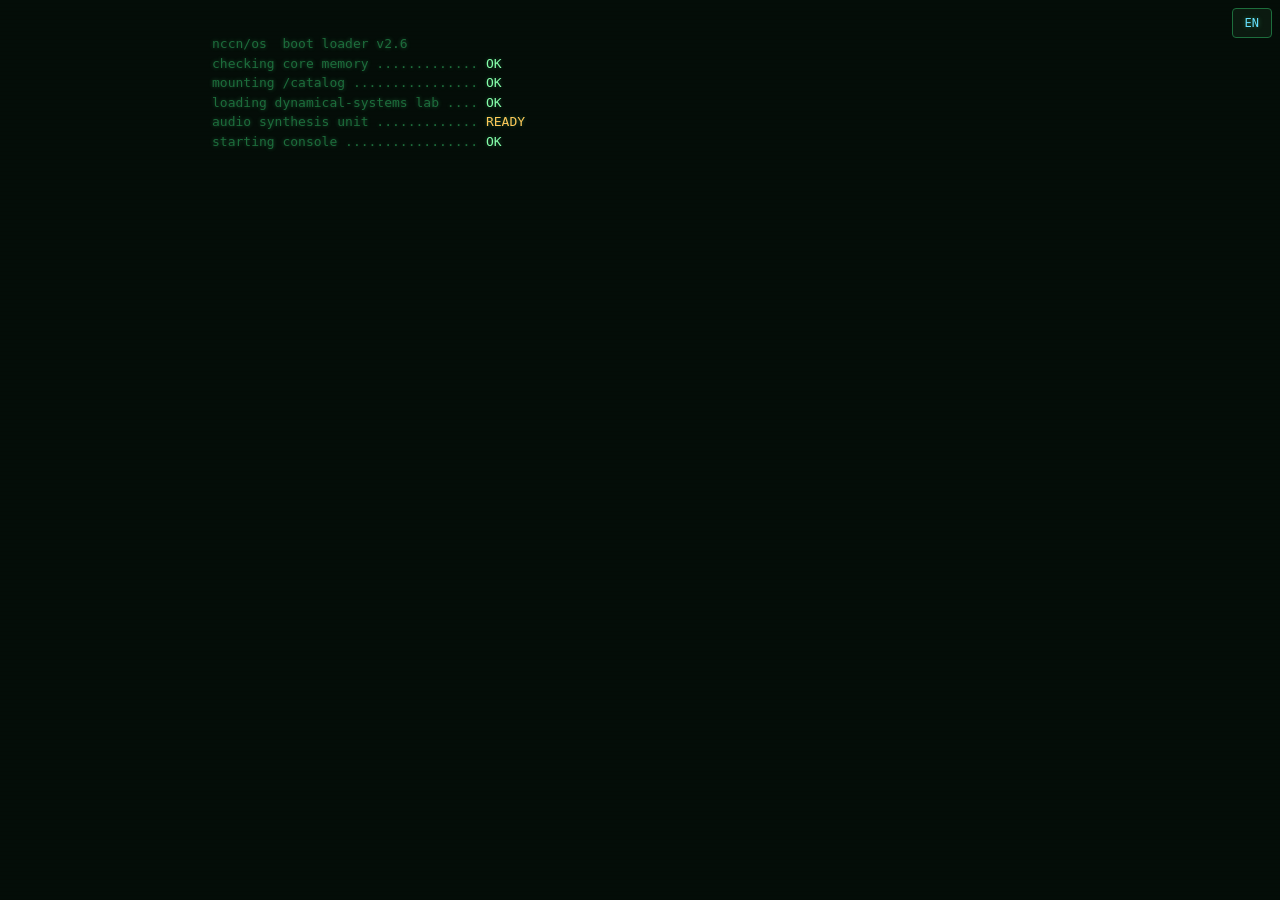
<file: index.html>
<!doctype html>
<html lang="it">
<head>
<meta charset="utf-8">
<meta name="viewport" content="width=device-width, initial-scale=1">
<title>n_c_c_n :: scientific workstation</title>
<meta name="description" content="Modelli matematici interattivi: dinamica, caos e sonificazione. Una workstation scientifica in stile anni '90.">
<link rel="stylesheet" href="assets/theme.css">
<link rel="icon" href="[data-uri]">
</head>
<body>
<main id="app">
  <noscript>
    <div class="ws"><div class="crt">
      <p>Questo terminale richiede JavaScript. Moduli disponibili:</p>
      <p><a class="link" href="billiard/">billiard</a> ·
         <a class="link" href="pendulum/">pendulum</a> ·
         <a class="link" href="nbp/">nbp</a></p>
    </div></div>
  </noscript>
</main>
<script src="assets/projects.js"></script>
<script src="assets/site.js"></script>
<script>Site.renderHome(document.getElementById('app'));</script>
</body>
</html>
</file>
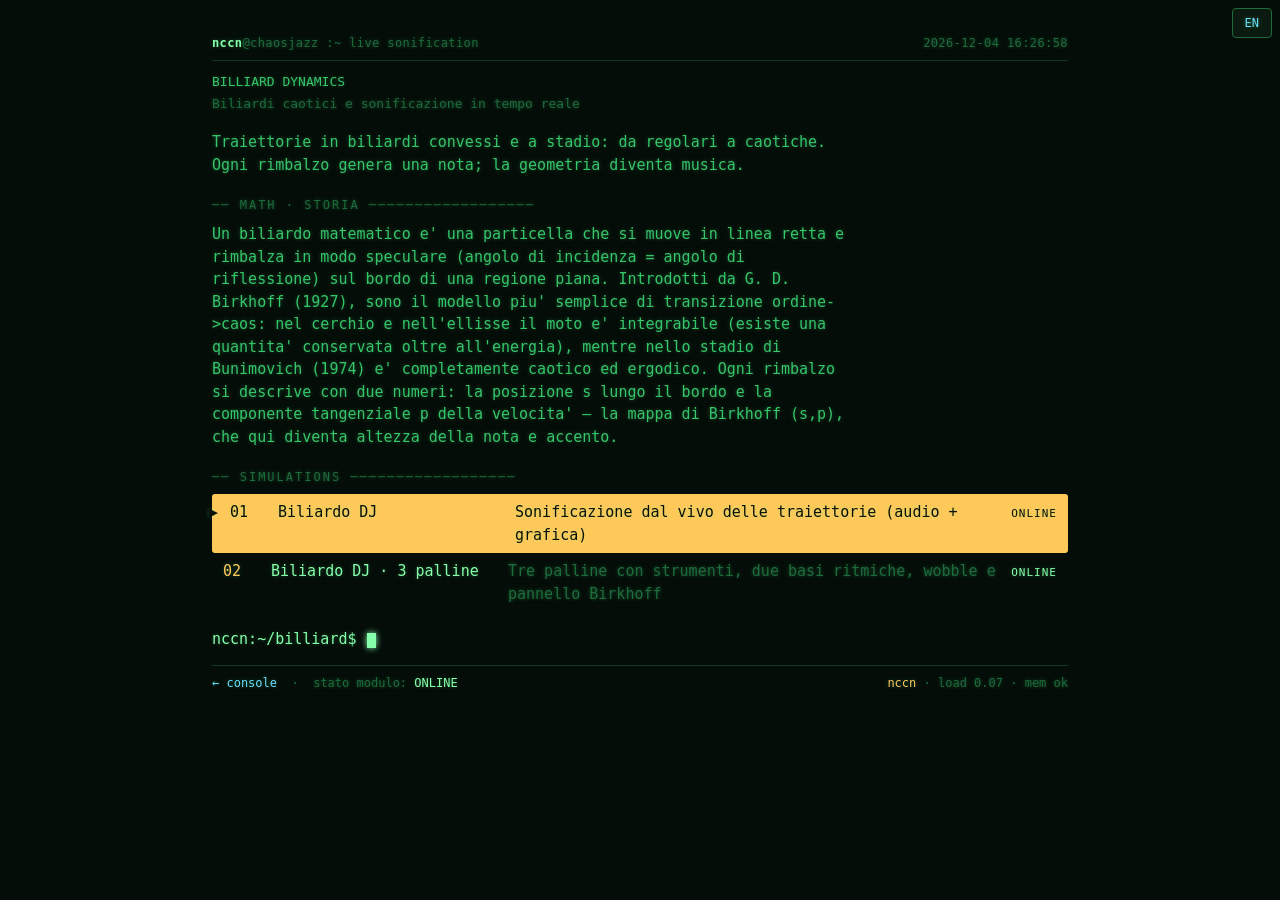
<file: billiard/index.html>
<!doctype html>
<html lang="it">
<head>
<meta charset="utf-8">
<meta name="viewport" content="width=device-width, initial-scale=1">
<title>n_c_c_n :: billiard</title>
<link rel="stylesheet" href="../assets/theme.css">
<link rel="icon" href="[data-uri]">
</head>
<body>
<main id="app">
  <noscript><div class="ws"><div class="crt">
    <p><a class="link" href="../">&larr; console</a></p>
    <p>BILLIARD — richiede JavaScript. <a class="link" href="sim/dj.html">Biliardo DJ</a></p>
  </div></div></noscript>
</main>
<script src="../assets/projects.js"></script>
<script src="../assets/site.js"></script>
<script>Site.renderProject('billiard', document.getElementById('app'));</script>
</body>
</html>
</file>
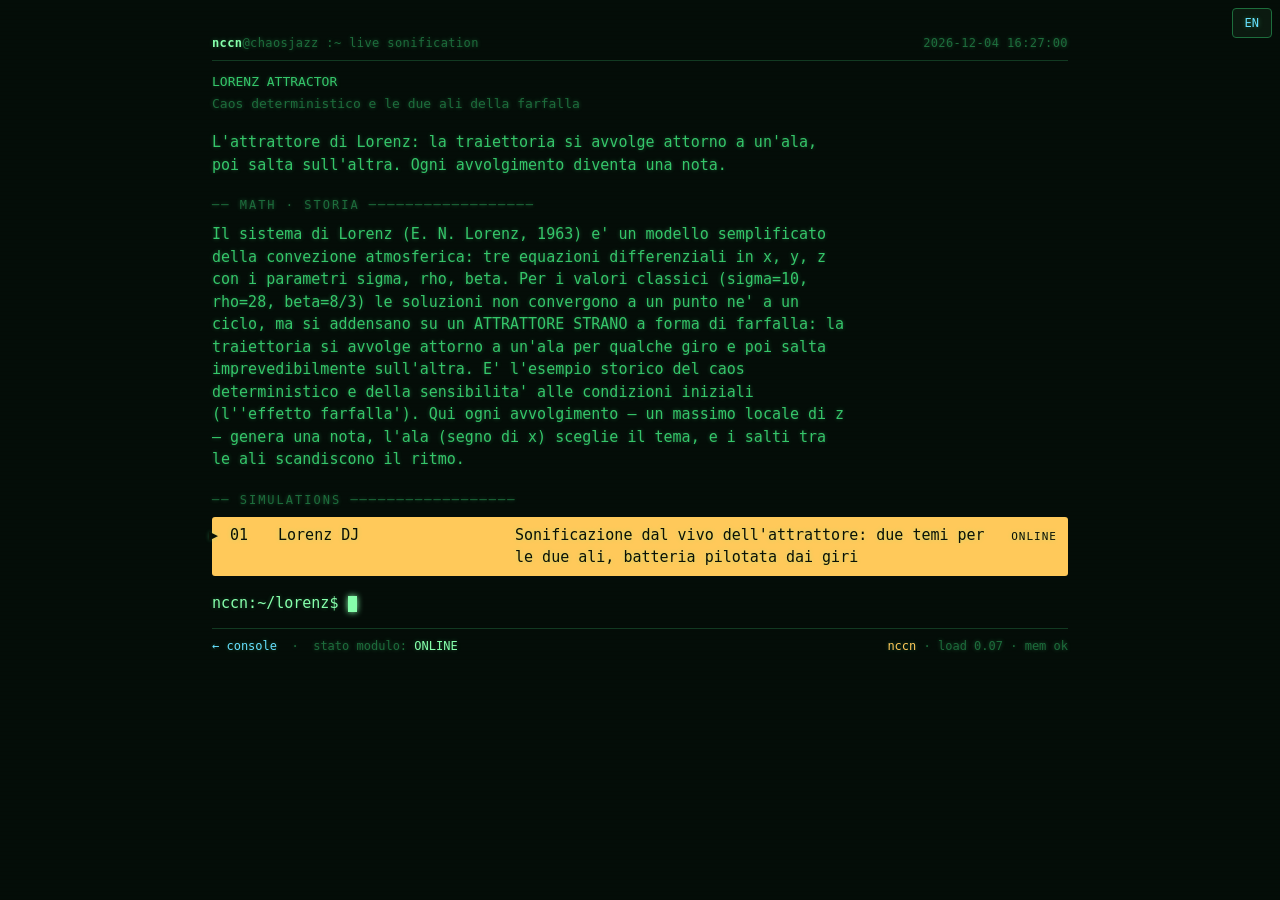
<file: lorenz/index.html>
<!doctype html>
<html lang="it">
<head>
<meta charset="utf-8">
<meta name="viewport" content="width=device-width, initial-scale=1">
<title>n_c_c_n :: lorenz</title>
<link rel="stylesheet" href="../assets/theme.css">
<link rel="icon" href="data:image/svg+xml,%3Csvg%20xmlns='http://www.w3.org/2000/svg'%20viewBox='0%200%2032%2032'%3E%3Ccircle%20cx='16'%20cy='16'%20r='16'%20fill='%2305100a'/%3E%3Cpath%20d='M6%2022%20C4%2010%2014%208%2016%2016%20C18%2024%2028%2022%2026%2010'%20fill='none'%20stroke='%235aa0ff'%20stroke-width='2.2'%20stroke-linecap='round'/%3E%3C/svg%3E">
</head>
<body>
<main id="app">
  <noscript><div class="ws"><div class="crt">
    <p><a class="link" href="../">&larr; console</a></p>
    <p>LORENZ — in preparazione.</p>
  </div></div></noscript>
</main>
<script src="../assets/projects.js"></script>
<script src="../assets/site.js"></script>
<script>Site.renderProject('lorenz', document.getElementById('app'));</script>
</body>
</html>
</file>
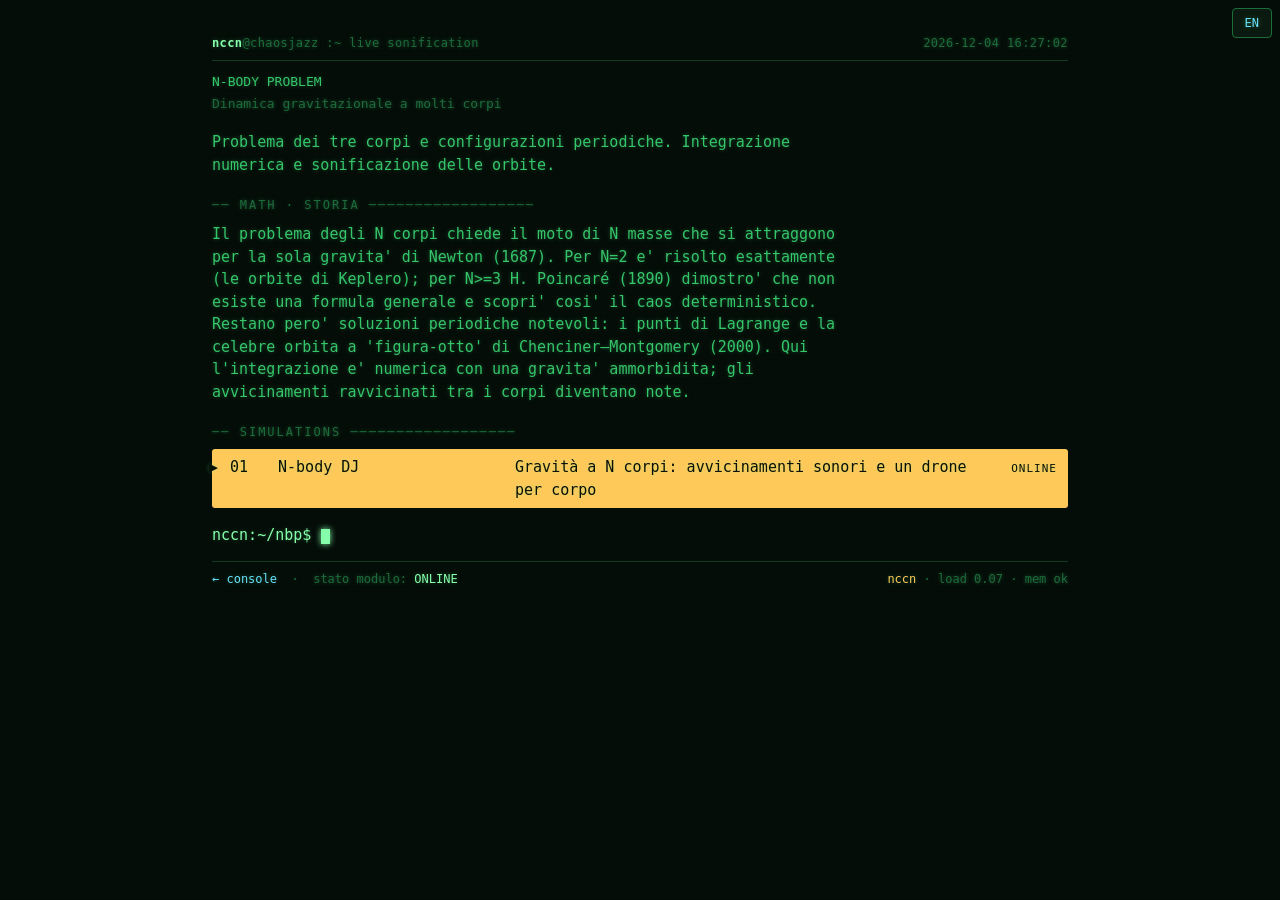
<file: nbp/index.html>
<!doctype html>
<html lang="it">
<head>
<meta charset="utf-8">
<meta name="viewport" content="width=device-width, initial-scale=1">
<title>n_c_c_n :: nbp</title>
<link rel="stylesheet" href="../assets/theme.css">
<link rel="icon" href="[data-uri]">
</head>
<body>
<main id="app">
  <noscript><div class="ws"><div class="crt">
    <p><a class="link" href="../">&larr; console</a></p>
    <p>N-BODY PROBLEM — in preparazione.</p>
  </div></div></noscript>
</main>
<script src="../assets/projects.js"></script>
<script src="../assets/site.js"></script>
<script>Site.renderProject('nbp', document.getElementById('app'));</script>
</body>
</html>
</file>
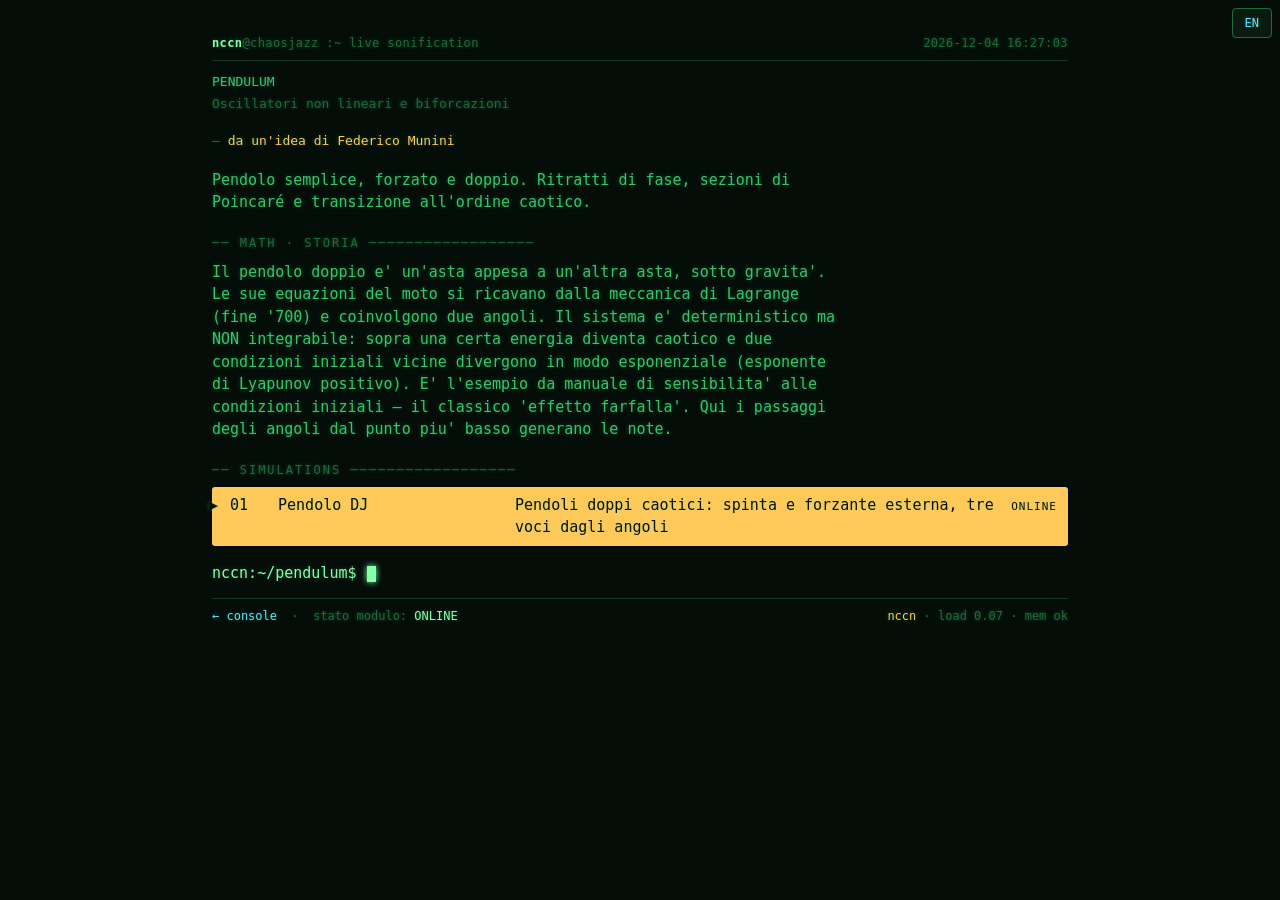
<file: pendulum/index.html>
<!doctype html>
<html lang="it">
<head>
<meta charset="utf-8">
<meta name="viewport" content="width=device-width, initial-scale=1">
<title>n_c_c_n :: pendulum</title>
<link rel="stylesheet" href="../assets/theme.css">
<link rel="icon" href="[data-uri]">
</head>
<body>
<main id="app">
  <noscript><div class="ws"><div class="crt">
    <p><a class="link" href="../">&larr; console</a></p>
    <p>PENDULUM — in preparazione.</p>
  </div></div></noscript>
</main>
<script src="../assets/projects.js"></script>
<script src="../assets/site.js"></script>
<script>Site.renderProject('pendulum', document.getElementById('app'));</script>
</body>
</html>
</file>
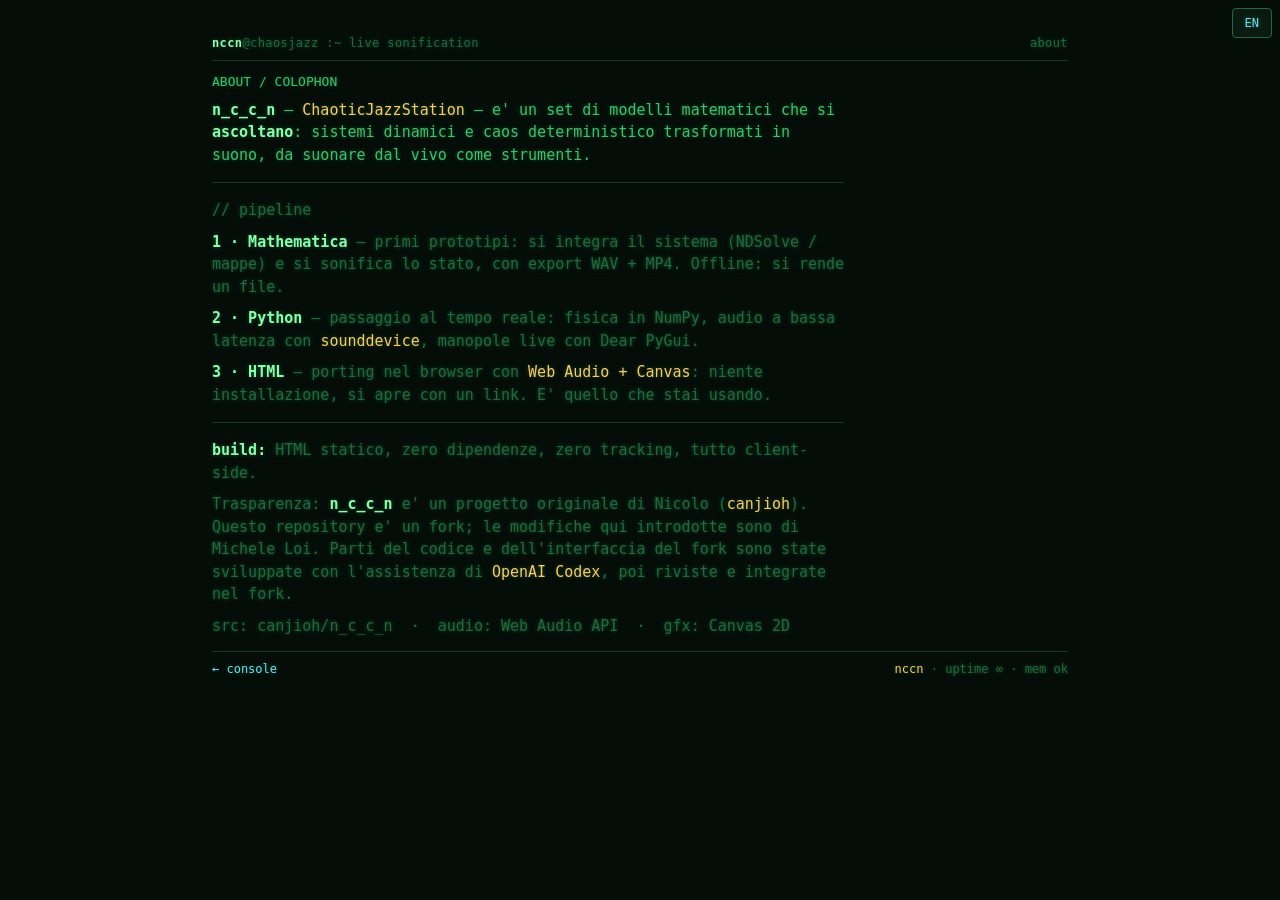
<file: about.html>
<!doctype html>
<html lang="it">
<head>
<meta charset="utf-8">
<meta name="viewport" content="width=device-width, initial-scale=1">
<title>n_c_c_n :: about</title>
<link rel="stylesheet" href="assets/theme.css">
<link rel="icon" href="[data-uri]">
</head>
<body>
<main>
  <div class="ws">
    <div class="ws__bar">
      <span class="ws__leds"><i class="ws__led ws__led--r"></i><i class="ws__led ws__led--y"></i><i class="ws__led ws__led--g"></i></span>
      <span class="ws__title">n_c_c_n / <small>about</small></span>
      <span class="ws__spacer"></span>
      <span style="color:#9a9a8e">console tty0</span>
    </div>
    <div class="crt">
      <div class="scr-head"><span><b>nccn</b>@chaosjazz :~ live sonification</span><span>about</span></div>
      <div class="banner"><pre>ABOUT / COLOPHON</pre></div>
      <div class="content">
        <p data-t="p1"></p>
        <hr>
        <p class="dim" data-t="pipe"></p>
        <p class="kv" data-t="pm"></p>
        <p class="kv" data-t="ppy"></p>
        <p class="kv" data-t="phtml"></p>
        <hr>
        <p class="kv" data-t="pbuild"></p>
        <p class="dim" data-t="pai"></p>
        <p class="dim">src: canjioh/n_c_c_n &nbsp;·&nbsp; audio: Web Audio API &nbsp;·&nbsp; gfx: Canvas 2D</p>
      </div>
      <div class="scr-foot">
        <span><a class="link" href="./" data-t="back"></a></span>
        <span><span class="key">nccn</span> · uptime &infin; · mem ok</span>
      </div>
    </div>
  </div>
</main>
<script>
(function(){
  var T={it:{
    p1:'<b>n_c_c_n</b> &mdash; <span class="amber">ChaoticJazzStation</span> &mdash; e&#39; un set di modelli matematici che si <b>ascoltano</b>: sistemi dinamici e caos deterministico trasformati in suono, da suonare dal vivo come strumenti.',
    pipe:'// pipeline',
    pm:'<b>1 &middot; Mathematica</b> &mdash; primi prototipi: si integra il sistema (NDSolve / mappe) e si sonifica lo stato, con export WAV + MP4. Offline: si rende un file.',
    ppy:'<b>2 &middot; Python</b> &mdash; passaggio al tempo reale: fisica in NumPy, audio a bassa latenza con <span class="amber">sounddevice</span>, manopole live con Dear PyGui.',
    phtml:'<b>3 &middot; HTML</b> &mdash; porting nel browser con <span class="amber">Web Audio + Canvas</span>: niente installazione, si apre con un link. E&#39; quello che stai usando.',
    pbuild:'<b>build:</b> HTML statico, zero dipendenze, zero tracking, tutto client-side.',
    pai:'Trasparenza: <b>n_c_c_n</b> e&#39; un progetto originale di Nicolo (<span class="amber">canjioh</span>). Questo repository e&#39; un fork; le modifiche qui introdotte sono di Michele Loi. Parti del codice e dell&#39;interfaccia del fork sono state sviluppate con l&#39;assistenza di <span class="amber">OpenAI Codex</span>, poi riviste e integrate nel fork.',
    back:'&larr; console'},
   en:{
    p1:'<b>n_c_c_n</b> &mdash; <span class="amber">ChaoticJazzStation</span> &mdash; is a set of mathematical models you <b>listen to</b>: dynamical systems and deterministic chaos turned into sound, played live like instruments.',
    pipe:'// pipeline',
    pm:'<b>1 &middot; Mathematica</b> &mdash; first prototypes: integrate the system (NDSolve / maps) and sonify its state, exporting WAV + MP4. Offline: it renders a file.',
    ppy:'<b>2 &middot; Python</b> &mdash; moving to real time: physics in NumPy, low-latency audio with <span class="amber">sounddevice</span>, live knobs with Dear PyGui.',
    phtml:'<b>3 &middot; HTML</b> &mdash; ported to the browser with <span class="amber">Web Audio + Canvas</span>: no install, opens with a link. This is what you are using.',
    pbuild:'<b>build:</b> static HTML, zero dependencies, zero tracking, all client-side.',
    pai:'Transparency: <b>n_c_c_n</b> is an original project by Nicolo (<span class="amber">canjioh</span>). This repository is a fork; the changes introduced here are by Michele Loi. Parts of the fork&#39;s code and interface were developed with assistance from <span class="amber">OpenAI Codex</span>, then reviewed and integrated into the fork.',
    back:'&larr; console'}};
  var L;try{L=localStorage.getItem('lang')||'it';}catch(e){L='it';}
  var b=document.createElement('button');b.className='langbtn';document.body.appendChild(b);
  function apply(){document.documentElement.lang=L;
    document.querySelectorAll('[data-t]').forEach(function(e){var k=e.getAttribute('data-t');if(T[L][k]!=null)e.innerHTML=T[L][k];});
    b.textContent=L==='it'?'EN':'IT';}
  b.onclick=function(){L=(L==='it'?'en':'it');try{localStorage.setItem('lang',L);}catch(e){}apply();};
  apply();
})();
</script>
</body>
</html>
</file>
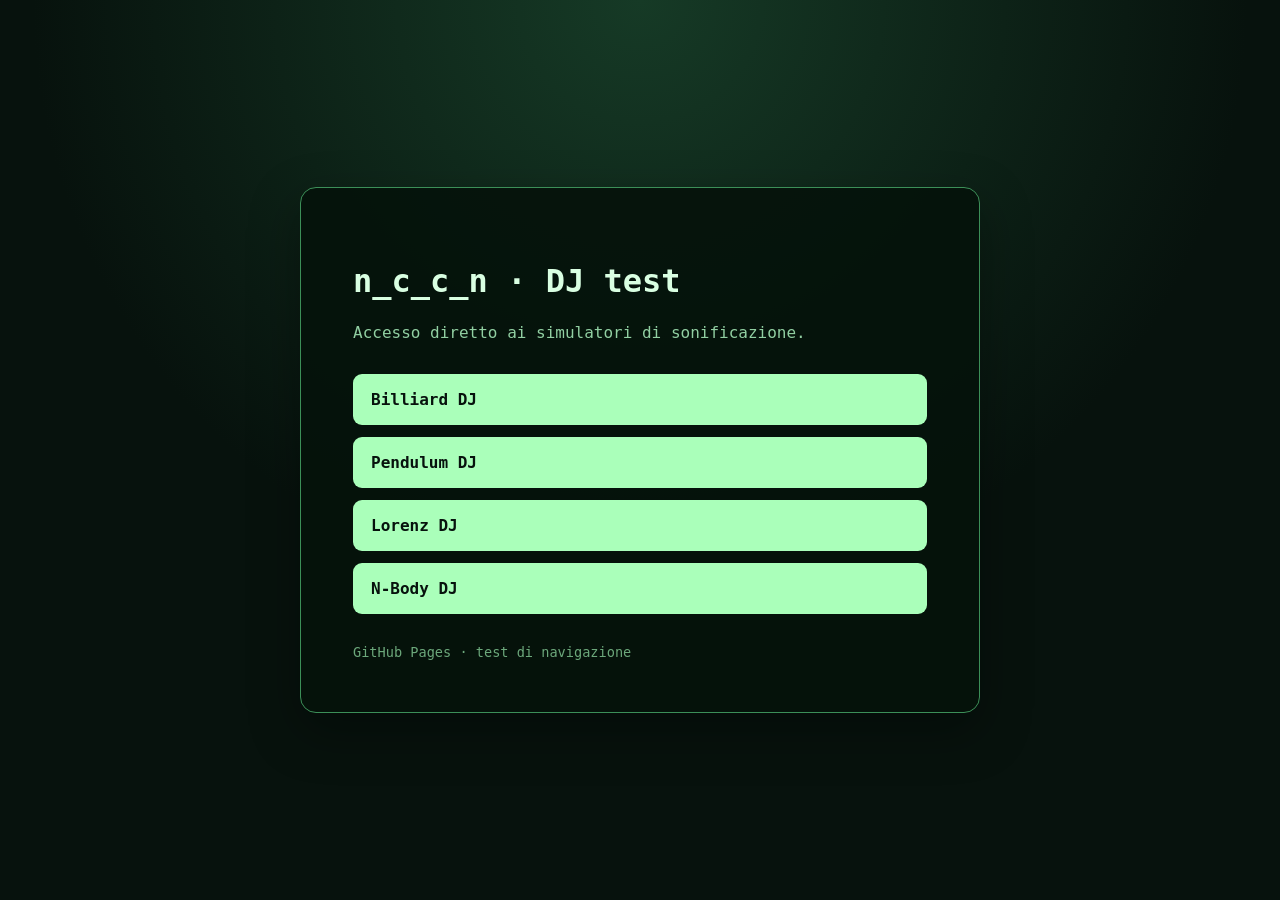
<file: dj-test.html>
<!doctype html>
<html lang="it">
<head>
  <meta charset="utf-8">
  <meta name="viewport" content="width=device-width, initial-scale=1">
  <meta name="description" content="Accesso diretto ai quattro simulatori DJ di n_c_c_n.">
  <title>n_c_c_n · DJ test</title>
  <style>
    :root {
      color-scheme: dark;
      font-family: ui-monospace, SFMono-Regular, Menlo, Consolas, monospace;
      background: #07120d;
      color: #d9ffe2;
    }
    * { box-sizing: border-box; }
    body {
      min-height: 100vh;
      margin: 0;
      display: grid;
      place-items: center;
      padding: 24px;
      background: radial-gradient(circle at top, #163a26, #07120d 55%);
    }
    main {
      width: min(100%, 680px);
      padding: clamp(28px, 6vw, 52px);
      border: 1px solid #3c8f58;
      border-radius: 16px;
      background: rgba(5, 18, 10, .9);
      box-shadow: 0 18px 50px rgba(0, 0, 0, .35);
    }
    p { color: #91cfa2; line-height: 1.55; }
    ul { display: grid; gap: 12px; padding: 0; margin: 28px 0 0; list-style: none; }
    a {
      display: block;
      padding: 16px 18px;
      color: #07120d;
      background: #aaffba;
      border-radius: 9px;
      font-weight: 700;
      text-decoration: none;
    }
    a:hover, a:focus-visible { background: #fff1a8; outline: 3px solid #fff1a8; outline-offset: 3px; }
    footer { margin-top: 30px; color: #6ca87b; font-size: .85rem; }
  </style>
</head>
<body>
  <main>
    <h1>n_c_c_n · DJ test</h1>
    <p>Accesso diretto ai simulatori di sonificazione.</p>
    <ul>
      <li><a href="billiard/sim/dj.html">Billiard DJ</a></li>
      <li><a href="pendulum/sim/dj.html">Pendulum DJ</a></li>
      <li><a href="lorenz/sim/dj.html">Lorenz DJ</a></li>
      <li><a href="nbp/sim/dj.html">N-Body DJ</a></li>
    </ul>
    <footer>GitHub Pages · test di navigazione</footer>
  </main>
</body>
</html>
</file>
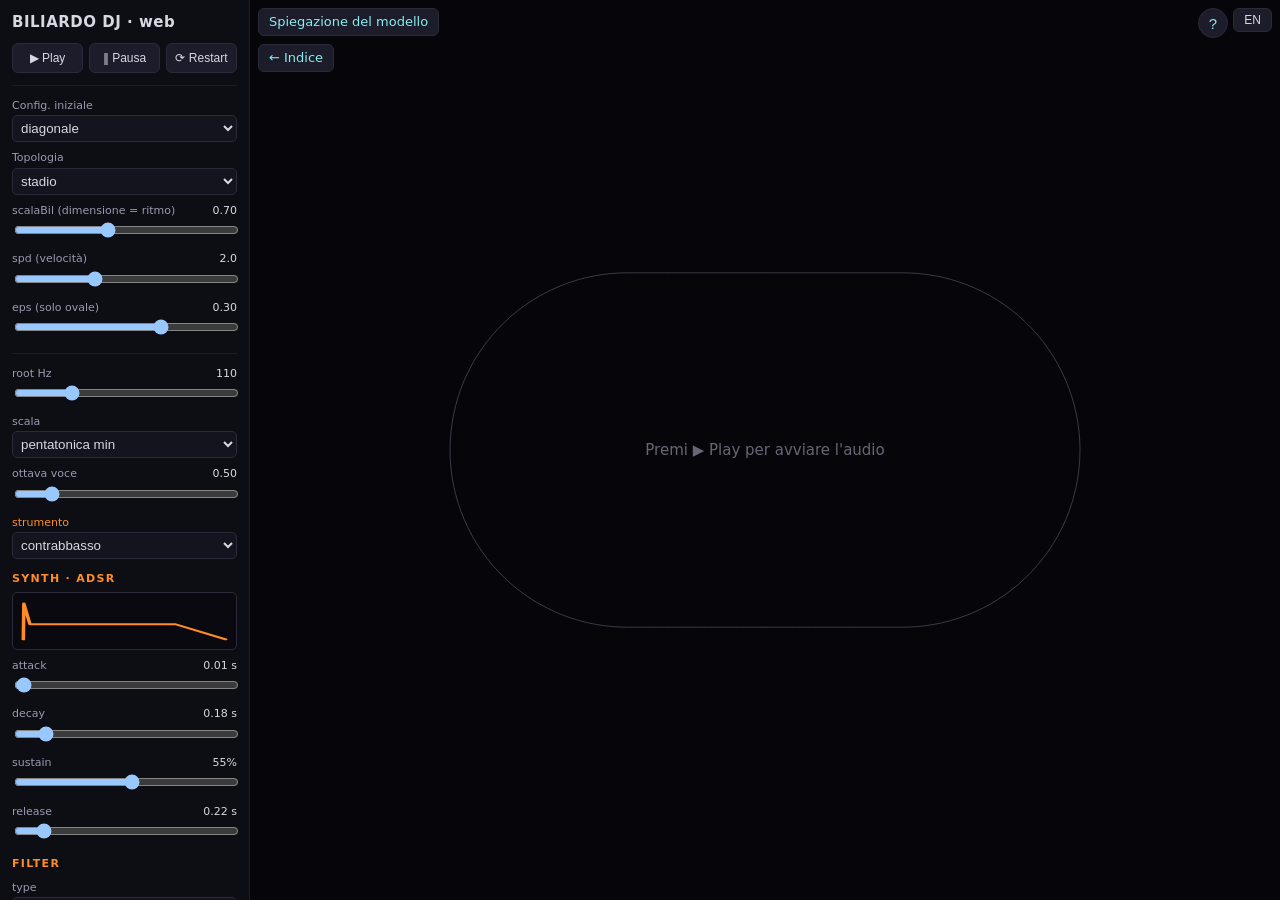
<file: billiard/sim/dj.html>
<!doctype html>
<html lang="it">
<head>
<meta charset="utf-8">
<meta name="viewport" content="width=device-width, initial-scale=1">
<title>Biliardo DJ - web</title>
<style>
  :root { color-scheme: dark; }
  * { box-sizing: border-box; }
  html, body { margin: 0; height: 100%; background: #06060a; color: #d8d8e0;
    font: 13px/1.4 system-ui, sans-serif; overflow: hidden; }
  #app { display: flex; height: 100%; }
  #panel { width: 250px; flex: 0 0 250px; padding: 12px; overflow-y: auto;
    background: #0d0d14; border-right: 1px solid #1c1c28; }
  #stage { flex: 1; position: relative; }
  canvas { display: block; width: 100%; height: 100%; }
  h1 { font-size: 15px; margin: 0 0 10px; letter-spacing: .5px; }
  .row { display: flex; gap: 6px; margin-bottom: 10px; }
  button { flex: 1; padding: 7px 4px; background: #1c1c2a; color: #d8d8e0;
    border: 1px solid #2a2a3a; border-radius: 6px; cursor: pointer; font-size: 12px; }
  button:hover { background: #262636; }
  button.on { background: #2b4; color: #041; border-color: #2b4; }
  label { display: block; margin: 8px 0 2px; color: #9a9ab0; font-size: 11px; }
  input[type=range] { width: 100%; }
  select { width: 100%; padding: 4px; background: #14141e; color: #d8d8e0;
    border: 1px solid #2a2a3a; border-radius: 5px; }
  hr { border: none; border-top: 1px solid #1c1c28; margin: 12px 0; }
  .val { float: right; color: #d8d8e0; }
  .synth-title { margin: 12px 0 4px; color: #ff8c28; font-size: 11px; font-weight: 700; letter-spacing: .12em; }
  .adsr-preview { height: 58px; margin: 5px 0 7px; padding: 5px; background: #09090f; border: 1px solid #2a2a3a; border-radius: 5px; }
  .adsr-preview svg { width: 100%; height: 100%; display: block; }
  #adsr-line { fill: none; stroke: #ff8c28; stroke-width: 2; stroke-linejoin: round; stroke-linecap: round; }
  #hint { position: absolute; inset: 0; display: flex; align-items: center;
    justify-content: center; text-align: center; color: #667; font-size: 15px;
    pointer-events: none; }
@media (max-width:760px){#app{flex-direction:column}#panel{width:100%;flex:0 0 auto;max-height:46vh;order:2;border-right:none;border-top:1px solid #1c1c28}#stage{order:1;flex:1 1 auto;min-height:46vh}input[type=range]{height:24px}select,button,#back,#lang{font-size:14px}}
</style>
<link rel="icon" href="[data-uri]">
</head>
<body>
<div id="app">
  <div id="panel">
    <h1>BILIARDO DJ · web</h1>
    <div class="row">
      <button id="play">▶ Play</button>
      <button id="pause" data-t="pause">‖ Pausa</button>
      <button id="restart">⟳ Restart</button>
    </div>
    <hr>
    <label data-t="lcfg">Config. iniziale</label>
    <select id="config">
      <option>diagonale</option><option>radente</option>
      <option>verticale</option><option>centro</option>
    </select>
    <label data-t="ltopo">Topologia</label>
    <select id="topo">
      <option>stadio</option><option>ellisse</option>
      <option>ovale</option><option>superellisse</option>
    </select>
    <label data-t="lscala">scalaBil (dimensione = ritmo) <span class="val" id="vScala">0.70</span></label>
    <input type="range" id="scala" min="0.35" max="1.2" step="0.01" value="0.7">
    <label data-t="lspd">spd (velocità) <span class="val" id="vSpd">2.0</span></label>
    <input type="range" id="spd" min="0.4" max="5" step="0.1" value="2">
    <label data-t="leps">eps (solo ovale) <span class="val" id="vEps">0.30</span></label>
    <input type="range" id="eps" min="0" max="0.45" step="0.01" value="0.3">
    <hr>
    <label data-t="lroot">root Hz <span class="val" id="vRoot">110</span></label>
    <input type="range" id="root" min="41" max="330" step="1" value="110">
    <label data-t="lscale">scala</label>
    <select id="scale">
      <option value="0,3,5,7,10">pentatonica min</option>
      <option value="0,2,4,7,9">pentatonica maj</option>
      <option value="0,2,3,5,7,8,10">minore natur.</option>
      <option value="0,2,3,5,7,9,10">dorico</option>
      <option value="0,1,3,5,7,8,10">frigio</option>
      <option value="0,1,2,3,4,5,6,7,8,9,10,11">cromatica</option>
    </select>
    <label data-t="loct">ottava voce <span class="val" id="vOct">0.50</span></label>
    <input type="range" id="oct" min="0.25" max="2" step="0.05" value="0.5">
    <label data-t="linst" style="color:#ff8c28">strumento</label>
    <select id="inst"></select>
    <div class="synth-title">SYNTH · ADSR</div>
    <div class="adsr-preview" aria-label="ADSR envelope preview">
      <svg viewBox="0 0 120 50" preserveAspectRatio="none"><polyline id="adsr-line" points="3,45 18,6 42,26 86,26 117,45"></polyline></svg>
    </div>
    <label>attack <span class="val" id="vAttack">0.01 s</span></label>
    <input type="range" id="attack" min="0.001" max="1.2" step="0.001" value="0.01">
    <label>decay <span class="val" id="vDecay">0.18 s</span></label>
    <input type="range" id="decay" min="0.005" max="1.5" step="0.005" value="0.18">
    <label>sustain <span class="val" id="vSustain">55%</span></label>
    <input type="range" id="sustain" min="0.05" max="1" step="0.01" value="0.55">
    <label>release <span class="val" id="vRelease">0.22 s</span></label>
    <input type="range" id="release" min="0.01" max="2" step="0.01" value="0.22">
    <div class="synth-title">FILTER</div>
    <label>type</label>
    <select id="filtertype"><option value="lowpass">low-pass</option><option value="highpass">high-pass</option><option value="bandpass">band-pass</option><option value="notch">notch</option></select>
    <label>cutoff <span class="val" id="vCutoff">3200 Hz</span></label>
    <input type="range" id="cutoff" min="80" max="12000" step="10" value="3200">
    <label>resonance <span class="val" id="vResonance">0.70</span></label>
    <input type="range" id="resonance" min="0" max="18" step="0.1" value="0.7">
    <hr>
    <label data-t="lbase">base ritmica</label>
    <select id="pattern">
      <option>two-step</option><option>four</option><option>breakbeat</option>
      <option>punk</option><option>dubstep</option><option>halfstep</option>
    </select>
    <label data-t="lbpm">bpm <span class="val" id="vBpm">150</span></label>
    <input type="range" id="bpm" min="80" max="185" step="1" value="150">
    <label data-t="lsync">sync <span class="val" id="vSync">0%</span></label>
    <input type="range" id="sync" min="0" max="1" step="0.05" value="0">
    <label data-t="ldrive">drive (distorsione) <span class="val" id="vDrive">1.2</span></label>
    <input type="range" id="drive" min="1" max="6" step="0.1" value="1.2">
    <label data-t="lvstr">vol strumenti <span class="val" id="vInst">0.95</span></label>
    <input type="range" id="instvol" min="0" max="1.4" step="0.01" value="0.95">
    <label data-t="lvbase">vol base <span class="val" id="vBase">0.75</span></label>
    <input type="range" id="basevol" min="0" max="1.4" step="0.01" value="0.75">
    <label data-t="lvol">volume master <span class="val" id="vVol">0.8</span></label>
    <input type="range" id="vol" min="0" max="1" step="0.01" value="0.8">
    <hr>
    <div style="display:flex;gap:6px;margin:6px 0"><select id="recmode" style="flex:1;padding:4px;background:#14141e;color:#d8d8e0;border:1px solid #2a2a3a;border-radius:5px"><option value="av">audio+video (mp4)</option><option value="video">solo video (mp4)</option><option value="audio">solo audio</option></select><button id="recbtn" style="flex:0 0 auto;padding:6px 8px;background:#1c1c2a;color:#d8d8e0;border:1px solid #2a2a3a;border-radius:6px;cursor:pointer">REC</button></div><div id="info" style="color:#778;font-size:11px"></div>
  </div>
  <div id="stage">
    <canvas id="cv"></canvas>
    <a id="back" href="../" data-t="back" style="position:absolute;top:8px;left:8px;padding:4px 10px;background:#1c1c2a;color:#8ee;border:1px solid #2a2a3a;border-radius:6px;text-decoration:none">Spiegazione del modello</a>
    <a id="home" href="../../index.html" data-t="home" style="position:absolute;top:44px;left:8px;padding:4px 10px;background:#1c1c2a;color:#8ee;border:1px solid #2a2a3a;border-radius:6px;text-decoration:none">← Indice</a>
    <button id="lang" style="position:absolute;top:8px;right:8px;padding:4px 10px;background:#1c1c2a;color:#d8d8e0;border:1px solid #2a2a3a;border-radius:6px;cursor:pointer">EN</button>
    <div id="hint" data-t="hint">Premi ▶ Play per avviare l'audio</div>
  </div>
</div>
<script>
"use strict";
// ---------- parametri (letti dai controlli) ----------
const P = { topo:"stadio", scala:0.7, spd:2, eps:0.3, root:110, nOtt:2,
  steps:[0,3,5,7,10], oct:0.5, pattern:"two-step", bpm:150, sync:0, drive:1.2, vol:0.8,
  config:"diagonale", inst:"contrabbasso", instVol:0.95, baseVol:0.75,
  attack:0.01, decay:0.18, sustain:0.55, release:0.22,
  filterType:"lowpass", cutoff:3200, resonance:0.7 };
const BASE_SPEED = 3.0, VIEW = 1.6, pExp = 0.9;
const PATTERNS = {
  "two-step":{k:[0,10],s:[8],h:[0,2,4,6,8,10,12,14]},
  "four":{k:[0,4,8,12],s:[4,12],h:[2,6,10,14]},
  "breakbeat":{k:[0,10,11],s:[4,12,14],h:[0,2,4,6,8,10,12,14]},
  "punk":{k:[0,4,8,12],s:[4,12],h:[0,1,2,3,4,5,6,7,8,9,10,11,12,13,14,15]},
  "dubstep":{k:[0],s:[8],h:[0,4,8,12],o:[6,14]},
  "halfstep":{k:[0,6],s:[8],h:[0,4,8,12]}
};

// ---------- fisica del biliardo ----------
function Fimp0(x,y){
  switch(P.topo){
    case "ellisse": return (x/1.35)**2 + (y/0.85)**2 - 1;
    case "ovale": return Math.hypot(x,y) - (1 + P.eps*Math.cos(Math.atan2(y,x)));
    case "superellisse": return Math.abs(x/1.20)**4 + Math.abs(y/0.90)**4 - 1;
    case "stadio": { const cx = Math.max(-0.70, Math.min(0.70, x)); return Math.hypot(x-cx, y) - 0.90; }
    default: return Math.hypot(x,y) - 1;
  }
}
function Fimp(x,y){ const s=P.scala; return Fimp0(x/s, y/s); }
function normal(x,y){ const h=1e-4;
  let gx=Fimp(x+h,y)-Fimp(x-h,y), gy=Fimp(x,y+h)-Fimp(x,y-h);
  const n=Math.hypot(gx,gy)||1; return [gx/n, gy/n];
}
function rayExit(Px,Py,dx,dy){
  const N=500, tmax=4.0; let pF=Fimp(Px+1e-5*dx,Py+1e-5*dy), pT=1e-5;
  for(let i=1;i<=N;i++){ const t=1e-5+(tmax-1e-5)*i/N, f=Fimp(Px+t*dx,Py+t*dy);
    if(pF<0 && f>=0){ let lo=pT,hi=t; for(let k=0;k<40;k++){const m=.5*(lo+hi);
      if(Fimp(Px+m*dx,Py+m*dy)<0)lo=m; else hi=m;} return .5*(lo+hi); }
    pF=f; pT=t; }
  return null;
}
function boundaryPts(){ const a=[]; for(let i=0;i<=220;i++){ const q=2*Math.PI*i/220;
  const t=rayExit(0,0,Math.cos(q),Math.sin(q)); if(t)a.push([t*Math.cos(q),t*Math.sin(q)]); }
  if(a.length)a.push(a[0]); return a; }
let bnd=[], bndSig="";
function refreshBnd(){ const sig=P.topo+P.scala.toFixed(3)+P.eps.toFixed(3);
  if(sig!==bndSig){ bnd=boundaryPts(); bndSig=sig; } }

// ---------- stato pallina ----------
const ball = { P:[0.03,-0.02], d:[1,0] };
let segs=[], bounces=[], seg=null;
function initBall(){
  let ang;
  if(P.config==="radente"){ ball.P=[0,0.30]; ang=3; }
  else if(P.config==="verticale"){ ball.P=[0.02,-0.05]; ang=90; }
  else if(P.config==="centro"){ ball.P=[0,0]; ang=37; }
  else { ball.P=[0.03,-0.02]; ang=37; }
  const r=ang*Math.PI/180; ball.d=[Math.cos(r),Math.sin(r)];
}
function ballExit(){ let t=rayExit(ball.P[0],ball.P[1],ball.d[0],ball.d[1]);
  if(t===null){ ball.P=[0,0]; t=rayExit(0,0,ball.d[0],ball.d[1])||1.0; } return t; }
function newSegment(t0){ const len=ballExit(), flight=len/(BASE_SPEED*P.spd);
  const hit=[ball.P[0]+len*ball.d[0], ball.P[1]+len*ball.d[1]];
  seg={t0,t1:t0+flight,p0:ball.P.slice(),dir:ball.d.slice(),len,hit}; segs.push(seg); }

// ---------- audio ----------
let ac=null, synthBus=null, drumBus=null, shaper=null, volGain=null, noiseBuf=null;
const INSTR={
  basso:{atk:.005,dec:.30,parts:[["sine",1,1],["sine",2,.25]]},
  contrabbasso:{atk:.004,dec:.30,drop:.09,parts:[["triangle",1,1],["sine",2,.2],["sine",3,.08]]},
  tromba:{atk:.03,dec:.35,lp:2400,parts:[["sawtooth",1,.7],["sawtooth",2,.3],["sawtooth",3,.15]]},
  synth:{atk:.005,dec:.30,lp:3800,parts:[["sawtooth",1,.7],["sawtooth",2,.2]]},
  reese:{atk:.006,dec:.42,lp:1900,parts:[["sawtooth",1,.55],["sawtooth",1.006,.55],["sawtooth",0.994,.55]]},
  campana:{atk:.001,dec:.55,parts:[["sine",1,1],["sine",2.76,.5],["sine",5.4,.25]]}
};
const INST_NAMES=Object.keys(INSTR);
let stepIdx=0, nextStep=0, gridOrigin=0, running=false, started=false;
function scaleFreqs(){ const a=[]; for(let o=0;o<=P.nOtt;o++) for(const s of P.steps)
  a.push(P.root*Math.pow(2,o+s/12)); a.sort((x,y)=>x-y); return a; }
let SCALE=scaleFreqs();
function snap(u){ const i=Math.round(1+u*(SCALE.length-1))-1;
  return SCALE[Math.min(Math.max(i,0),SCALE.length-1)]; }
function driveCurve(dr){ const n=1024,c=new Float32Array(n),k=Math.max(1.0001,dr),th=Math.tanh(k);
  for(let i=0;i<n;i++){const x=(i/(n-1))*2-1; c[i]=Math.tanh(k*x)/th;} return c; }
function makeNoise(){ const n=ac.sampleRate*0.3, b=ac.createBuffer(1,n,ac.sampleRate), d=b.getChannelData(0);
  for(let i=0;i<n;i++) d[i]=Math.random()*2-1; return b; }

function initAudio(){
  ac=new (window.AudioContext||window.webkitAudioContext)();
  shaper=ac.createWaveShaper(); shaper.curve=driveCurve(P.drive);
  volGain=ac.createGain(); volGain.gain.value=P.vol;
  shaper.connect(volGain); volGain.connect(ac.destination);
  synthBus=ac.createGain(); synthBus.gain.value=P.instVol;
  drumBus=ac.createGain(); drumBus.gain.value=P.baseVol; drumBus.connect(shaper);
  // echo elettronico solo sugli strumenti (sync col beat)
  const dly=ac.createDelay(1); dly.delayTime.value=60/P.bpm/2; const fb=ac.createGain(); fb.gain.value=0.30;
  const wet=ac.createGain(); wet.gain.value=0.22;
  synthBus.connect(shaper); synthBus.connect(dly); dly.connect(fb); fb.connect(dly); dly.connect(wet); wet.connect(shaper);
  noiseBuf=makeNoise();
}
function voice(time,freq,amp,name){
  const d=INSTR[name]||INSTR.basso, g=ac.createGain();
  const attackEnd=time+P.attack, decayEnd=attackEnd+P.decay;
  const releaseAt=decayEnd+Math.max(0.08,d.dec||0.30), stopAt=releaseAt+P.release+0.03;
  const sustainAmp=Math.max(0.0001,amp*P.sustain);
  g.gain.setValueAtTime(0.0001,time);
  g.gain.linearRampToValueAtTime(amp,attackEnd);
  g.gain.linearRampToValueAtTime(sustainAmp,decayEnd);
  g.gain.setValueAtTime(sustainAmp,releaseAt);
  g.gain.exponentialRampToValueAtTime(0.0001,stopAt);
  const f=ac.createBiquadFilter(); f.type=P.filterType;
  f.frequency.setValueAtTime(P.cutoff,time); f.Q.setValueAtTime(P.resonance,time);
  g.connect(f); f.connect(synthBus);
  for(const pt of d.parts){ const o=ac.createOscillator(); o.type=pt[0];
    if(d.drop){ o.frequency.setValueAtTime(freq*pt[1]*(1+d.drop),time); o.frequency.exponentialRampToValueAtTime(freq*pt[1],time+0.03); }
    else o.frequency.setValueAtTime(freq*pt[1],time);
    const gg=ac.createGain(); gg.gain.value=pt[2]*0.9; o.connect(gg); gg.connect(g);
    o.start(time); o.stop(stopAt); }
}
function kickAt(t){ const o=ac.createOscillator(),g=ac.createGain();
  o.frequency.setValueAtTime(140,t); o.frequency.exponentialRampToValueAtTime(45,t+0.12);
  g.gain.setValueAtTime(0.9,t); g.gain.exponentialRampToValueAtTime(0.0001,t+0.25);
  o.connect(g); g.connect(drumBus); o.start(t); o.stop(t+0.3); }
function noiseAt(t,dur,hp,amp,tone){ const s=ac.createBufferSource(); s.buffer=noiseBuf;
  const f=ac.createBiquadFilter(); f.type="highpass"; f.frequency.value=hp;
  const g=ac.createGain(); g.gain.setValueAtTime(amp,t); g.gain.exponentialRampToValueAtTime(0.0001,t+dur);
  s.connect(f); f.connect(g); g.connect(drumBus); s.start(t); s.stop(t+dur+0.02);
  if(tone){ const o=ac.createOscillator(),og=ac.createGain(); o.frequency.value=tone;
    og.gain.setValueAtTime(amp*0.5,t); og.gain.exponentialRampToValueAtTime(0.0001,t+dur);
    o.connect(og); og.connect(drumBus); o.start(t); o.stop(t+dur+0.02); } }

function syncedTime(tPhys){
  if(P.sync<=0) return tPhys;
  const sixt=60/P.bpm/4;
  // Causal quantization: never schedule a collision in the past.
  const nextGrid=gridOrigin+Math.ceil((tPhys-gridOrigin-1e-7)/sixt)*sixt;
  return tPhys+P.sync*(nextGrid-tPhys);
}

function scheduler(){
  if(!started || !running || ac.state!=="running") return;
  const ahead = ac.currentTime + 0.12;
  let guard=0;
  while(seg.t1 < ahead && guard++<300){
    const hp=seg.hit, nrm=normal(hp[0],hp[1]);
    const inc=Math.abs(seg.dir[0]*nrm[0]+seg.dir[1]*nrm[1]);
    let s=Math.atan2(hp[1],hp[0]); s=((s%(2*Math.PI))+2*Math.PI)%(2*Math.PI); s/=2*Math.PI;
    voice(syncedTime(seg.t1), snap(Math.pow(s,pExp))*P.oct, 0.30+0.70*inc, P.inst);
    bounces.push({t:seg.t1,x:hp[0],y:hp[1]});
    const dn=seg.dir[0]*nrm[0]+seg.dir[1]*nrm[1];
    ball.d=[seg.dir[0]-2*dn*nrm[0], seg.dir[1]-2*dn*nrm[1]]; ball.P=hp;
    newSegment(seg.t1);
  }
  const pat=PATTERNS[P.pattern], sixt=60/P.bpm/4; let g2=0;
  while(nextStep < ahead && g2++<200){
    const s16=stepIdx%16, t=nextStep;
    if(pat.k&&pat.k.includes(s16)) kickAt(t);
    if(pat.s&&pat.s.includes(s16)) noiseAt(t,0.12,1200,0.6,190);
    if(pat.h&&pat.h.includes(s16)) noiseAt(t,0.04,7000,0.25,0);
    if(pat.o&&pat.o.includes(s16)) noiseAt(t,0.14,6000,0.25,0);
    stepIdx++; nextStep+=sixt;
  }
  // pulizia
  const cut=ac.currentTime-2;
  segs=segs.filter(s=>s.t1>cut); bounces=bounces.filter(b=>b.t>cut);
}

function startClocks(){ const now=ac.currentTime; segs=[]; bounces=[]; initBall();
  newSegment(now); stepIdx=0; gridOrigin=now; nextStep=now; }

// ---------- disegno ----------
const cv=document.getElementById("cv"), cx=cv.getContext("2d");
function draw(){
  requestAnimationFrame(draw);
  const w=cv.clientWidth,h=cv.clientHeight;
  if(cv.width!==w||cv.height!==h){ cv.width=w; cv.height=h; }
  cx.fillStyle="#06060a"; cx.fillRect(0,0,w,h);
  refreshBnd();
  const S=Math.min(w,h), ox=(w-S)/2, oy=(h-S)/2;
  const w2p=(x,y)=>[ox+(x+VIEW)/(2*VIEW)*S, oy+(VIEW-y)/(2*VIEW)*S];
  // bordo
  cx.strokeStyle="#3a3a48"; cx.lineWidth=1; cx.beginPath();
  bnd.forEach((p,i)=>{const q=w2p(p[0],p[1]); i?cx.lineTo(q[0],q[1]):cx.moveTo(q[0],q[1]);}); cx.stroke();
  if(!started){ return; }
  const now=ac.currentTime;
  // posizione pallina
  let cur=null; for(const s of segs){ if(s.t0<=now && now<s.t1){cur=s;break;} }
  let pos=ball.P;
  if(cur){ const f=(now-cur.t0)/(cur.t1-cur.t0);
    pos=[cur.p0[0]+cur.dir[0]*cur.len*f, cur.p0[1]+cur.dir[1]*cur.len*f]; }
  // scia: rimbalzi negli ultimi 0.8 s + posizione attuale
  const tS=0.8, pts=bounces.filter(b=>b.t<=now && b.t>now-tS).map(b=>[b.x,b.y]); pts.push(pos);
  if(pts.length>1){ cx.strokeStyle="rgba(255,140,40,0.55)"; cx.lineWidth=2; cx.beginPath();
    pts.forEach((p,i)=>{const q=w2p(p[0],p[1]); i?cx.lineTo(q[0],q[1]):cx.moveTo(q[0],q[1]);}); cx.stroke(); }
  // lampi
  for(const b of bounces){ const age=now-b.t; if(age<0||age>=0.35)continue;
    const a=1-age/0.35, q=w2p(b.x,b.y);
    cx.fillStyle=`rgba(255,140,40,${0.28*a})`; cx.beginPath(); cx.arc(q[0],q[1],26*a,0,7); cx.fill();
    cx.fillStyle=`rgba(255,235,170,${0.95*a})`; cx.beginPath(); cx.arc(q[0],q[1],6,0,7); cx.fill(); }
  // pallina
  const q=w2p(pos[0],pos[1]); cx.fillStyle="#ffe1a0"; cx.beginPath(); cx.arc(q[0],q[1],7,0,7); cx.fill();
  document.getElementById("info").textContent=
    `${running?"play":"PAUSA"} · rimbalzi ~${(BASE_SPEED*P.spd/Math.max(seg.len,1e-6)).toFixed(1)}/s · root ${P.root} Hz`;
}
draw();

// ---------- controlli ----------
const $=id=>document.getElementById(id);
function bindRange(id,key,span,fix,suffix="",multiplier=1){ const el=$(id); el.oninput=()=>{ P[key]=parseFloat(el.value);
  if(span)$(span).textContent=(P[key]*multiplier).toFixed(fix)+suffix; onParam(key); }; }
bindRange("scala","scala","vScala",2); bindRange("spd","spd","vSpd",1);
bindRange("eps","eps","vEps",2); bindRange("root","root","vRoot",0);
bindRange("oct","oct","vOct",2); bindRange("bpm","bpm","vBpm",0);
bindRange("sync","sync","vSync",0,"%",100);
bindRange("drive","drive","vDrive",1); bindRange("vol","vol","vVol",2);
bindRange("instvol","instVol","vInst",2); bindRange("basevol","baseVol","vBase",2);
bindRange("attack","attack","vAttack",2," s"); bindRange("decay","decay","vDecay",2," s");
bindRange("release","release","vRelease",2," s"); bindRange("cutoff","cutoff","vCutoff",0," Hz");
bindRange("resonance","resonance","vResonance",2);
$("sustain").oninput=e=>{ P.sustain=parseFloat(e.target.value); $("vSustain").textContent=Math.round(P.sustain*100)+"%"; onParam("sustain"); };
$("filtertype").onchange=e=>{ P.filterType=e.target.value; onParam("filterType"); };
$("topo").onchange=e=>{ P.topo=e.target.value; restart(); };
$("config").onchange=e=>{ P.config=e.target.value; restart(); };
$("pattern").onchange=e=>{ P.pattern=e.target.value; };
$("scale").onchange=e=>{ P.steps=e.target.value.split(",").map(Number); SCALE=scaleFreqs(); };
INST_NAMES.forEach(n=>{const o=document.createElement("option");o.textContent=n;if(n===P.inst)o.selected=true;$("inst").appendChild(o);});
$("inst").onchange=e=>P.inst=e.target.value;
function updateAdsrPreview(){
  const attackX=3+Math.min(36,P.attack/1.2*36), decayX=attackX+Math.min(28,P.decay/1.5*28);
  const sustainY=45-P.sustain*30;
  const releaseStart=92-Math.min(30,P.release/2*30);
  $("adsr-line").setAttribute("points",`3,45 ${attackX.toFixed(1)},6 ${decayX.toFixed(1)},${sustainY.toFixed(1)} ${releaseStart.toFixed(1)},${sustainY.toFixed(1)} 117,45`);
}
function onParam(key){
  if(["attack","decay","sustain","release"].includes(key)) updateAdsrPreview();
  if(!started) return;
  if(key==="root") SCALE=scaleFreqs();
  if(key==="bpm" && started){ const sixt=60/P.bpm/4; gridOrigin=nextStep-stepIdx*sixt; }
  if(key==="drive") shaper.curve=driveCurve(P.drive);
  if(key==="vol") volGain.gain.setTargetAtTime(P.vol, ac.currentTime, 0.02);
  if(key==="instVol") synthBus.gain.setTargetAtTime(P.instVol, ac.currentTime, 0.02);
  if(key==="baseVol") drumBus.gain.setTargetAtTime(P.baseVol, ac.currentTime, 0.02);
}
function play(){ if(!started){ initAudio(); startClocks(); started=true; $("hint").style.display="none"; }
  ac.resume(); running=true; markBtns(); }
function pause(){ if(started){ ac.suspend(); running=false; markBtns(); } }
function restart(){ if(!started){ initBall(); return; } startClocks(); }
function markBtns(){ $("play").classList.toggle("on",running); $("pause").classList.toggle("on",!running); }
$("play").onclick=play; $("pause").onclick=pause; $("restart").onclick=restart;
setInterval(scheduler,25);
updateAdsrPreview();
initBall();

// ---------- bilingue IT/EN ----------
const T={it:{pause:"‖ Pausa",back:"← indietro",lcfg:"Config. iniziale",ltopo:"Topologia",lscala:"scalaBil (dimensione = ritmo)",lspd:"spd (velocità)",leps:"eps (solo ovale)",lroot:"root Hz",lscale:"scala",loct:"ottava voce",linst:"strumento",lbase:"base ritmica",lbpm:"bpm",lsync:"sync",ldrive:"drive (distorsione)",lvstr:"vol strumenti",lvbase:"vol base",lvol:"volume master",hint:"Premi ▶ Play per avviare l'audio"},
 en:{pause:"‖ Pause",back:"← back",lcfg:"Start config",ltopo:"Topology",lscala:"scalaBil (size = rhythm)",lspd:"spd (speed)",leps:"eps (oval only)",lroot:"root Hz",lscale:"scale",loct:"voice octave",linst:"instrument",lbase:"drum base",lbpm:"bpm",lsync:"sync",ldrive:"drive (distortion)",lvstr:"instr. volume",lvbase:"drum volume",lvol:"master volume",hint:"Press ▶ Play to start audio"}};
T.it.back="Spiegazione del modello";T.en.back="Model explanation";T.it.home="← Indice";T.en.home="← Index";
let LANG=localStorage.getItem("lang")||"it";
function setLang(l){LANG=l;localStorage.setItem("lang",l);document.documentElement.lang=l;
  document.querySelectorAll("[data-t]").forEach(e=>{const k=e.getAttribute("data-t"),t=T[l][k];if(t===undefined)return;const v=e.querySelector(".val");if(v){e.textContent=t+" ";e.appendChild(v);}else e.textContent=t;});
  $("lang").textContent=l==="it"?"EN":"IT";}
$("lang").onclick=()=>setLang(LANG==="it"?"en":"it");
setLang(LANG);
(function(){var rec=null,chunks=[],recDest=null;var btn=document.getElementById("recbtn");if(!btn)return;
function mimeFor(v){var L=v?["video/mp4;codecs=avc1.42E01E,mp4a.40.2","video/mp4","video/webm;codecs=vp9,opus","video/webm"]:["audio/mp4;codecs=mp4a.40.2","audio/mp4","audio/webm;codecs=opus","audio/webm"];for(var i=0;i<L.length;i++){try{if(window.MediaRecorder&&MediaRecorder.isTypeSupported(L[i]))return L[i];}catch(e){}}return v?"video/webm":"audio/webm";}
btn.onclick=function(){
 if(rec&&rec.state!=="inactive"){rec.stop();return;}
 if(typeof ac==="undefined"||!ac||typeof started==="undefined"||!started){alert("Premi prima Play");return;}
 var mode=document.getElementById("recmode").value,wantV=mode!=="audio",wantA=mode!=="video",tracks=[];
 if(wantV){try{var vs=cv.captureStream(30),vt=vs.getVideoTracks();for(var i=0;i<vt.length;i++)tracks.push(vt[i]);}catch(e){}}
 if(wantA){if(!recDest){recDest=ac.createMediaStreamDestination();var cmp=ac.createDynamicsCompressor();cmp.threshold.value=-18;cmp.knee.value=12;cmp.ratio.value=6;cmp.attack.value=0.003;cmp.release.value=0.25;var mk=ac.createGain();mk.gain.value=2.2;volGain.connect(cmp);cmp.connect(mk);mk.connect(recDest);}var at=recDest.stream.getAudioTracks();for(var j=0;j<at.length;j++)tracks.push(at[j]);}
 var mime=mimeFor(wantV),stream=new MediaStream(tracks);
 try{rec=new MediaRecorder(stream,{mimeType:mime,videoBitsPerSecond:6000000,audioBitsPerSecond:192000});}catch(e){try{rec=new MediaRecorder(stream);}catch(e2){alert("Registrazione non supportata dal browser");return;}}
 chunks=[];rec.ondataavailable=function(e){if(e.data&&e.data.size)chunks.push(e.data);};
 rec.onstop=function(){var type=rec.mimeType||mime,blob=new Blob(chunks,{type:type}),ext=type.indexOf("mp4")>=0?(wantV?"mp4":"m4a"):"webm",url=URL.createObjectURL(blob),a=document.createElement("a");a.href=url;a.download="chaosjazz-"+mode+"."+ext;document.body.appendChild(a);a.click();a.remove();setTimeout(function(){URL.revokeObjectURL(url);},3000);btn.textContent="REC";btn.style.background="";btn.style.color="";};
 rec.start(250);btn.textContent="■ STOP";btn.style.background="#c33";btn.style.color="#fff";
};})();
</script>
<button id="qhelp" title="modello → suono" style="position:fixed;top:8px;right:52px;width:30px;height:30px;border-radius:50%;padding:0;background:#1c1c2a;color:#8ee;border:1px solid #2a2a3a;cursor:pointer;font-size:15px;line-height:1;z-index:30">?</button>
<div id="qhelppop" style="position:fixed;inset:0;display:none;align-items:center;justify-content:center;background:rgba(3,3,8,0.72);z-index:31">
  <div style="max-width:440px;margin:16px;padding:18px 20px;background:#0d0d14;border:1px solid #2a2a3a;border-radius:10px;color:#d8d8e0;font:13px/1.55 system-ui,sans-serif;max-height:82vh;overflow:auto">
    <div style="font-weight:bold;color:#8ee;margin-bottom:4px">Modello → Suono</div>
    <p style="margin:0 0 12px">Ogni rimbalzo sul bordo del biliardo genera una nota: l'altezza viene dalla posizione lungo il bordo, il volume dall'angolo con cui la pallina colpisce. Nelle forme integrabili (cerchio, ellisse) le note restano ordinate; nello stadio caotico si sparpagliano — si sente la differenza tra ordine e caos.</p>
    <div style="font-weight:bold;color:#8ee;margin-bottom:4px">Model → Sound</div>
    <p style="margin:0 0 14px;color:#aab">Each bounce off the billiard wall makes a note: pitch comes from the position along the boundary, volume from the angle at which the ball hits. In integrable shapes (circle, ellipse) the notes stay ordered; in the chaotic stadium they scatter — you hear order versus chaos.</p>
    <div style="text-align:right"><button id="qhelpx" style="padding:5px 14px;background:#1c1c2a;color:#d8d8e0;border:1px solid #2a2a3a;border-radius:6px;cursor:pointer">OK</button></div>
  </div>
</div>
<script>(function(){var b=document.getElementById('qhelp'),p=document.getElementById('qhelppop'),x=document.getElementById('qhelpx');b.onclick=function(){p.style.display='flex';};x.onclick=function(){p.style.display='none';};p.onclick=function(e){if(e.target===p)p.style.display='none';};})();</script>
</body>
</html>
</file>
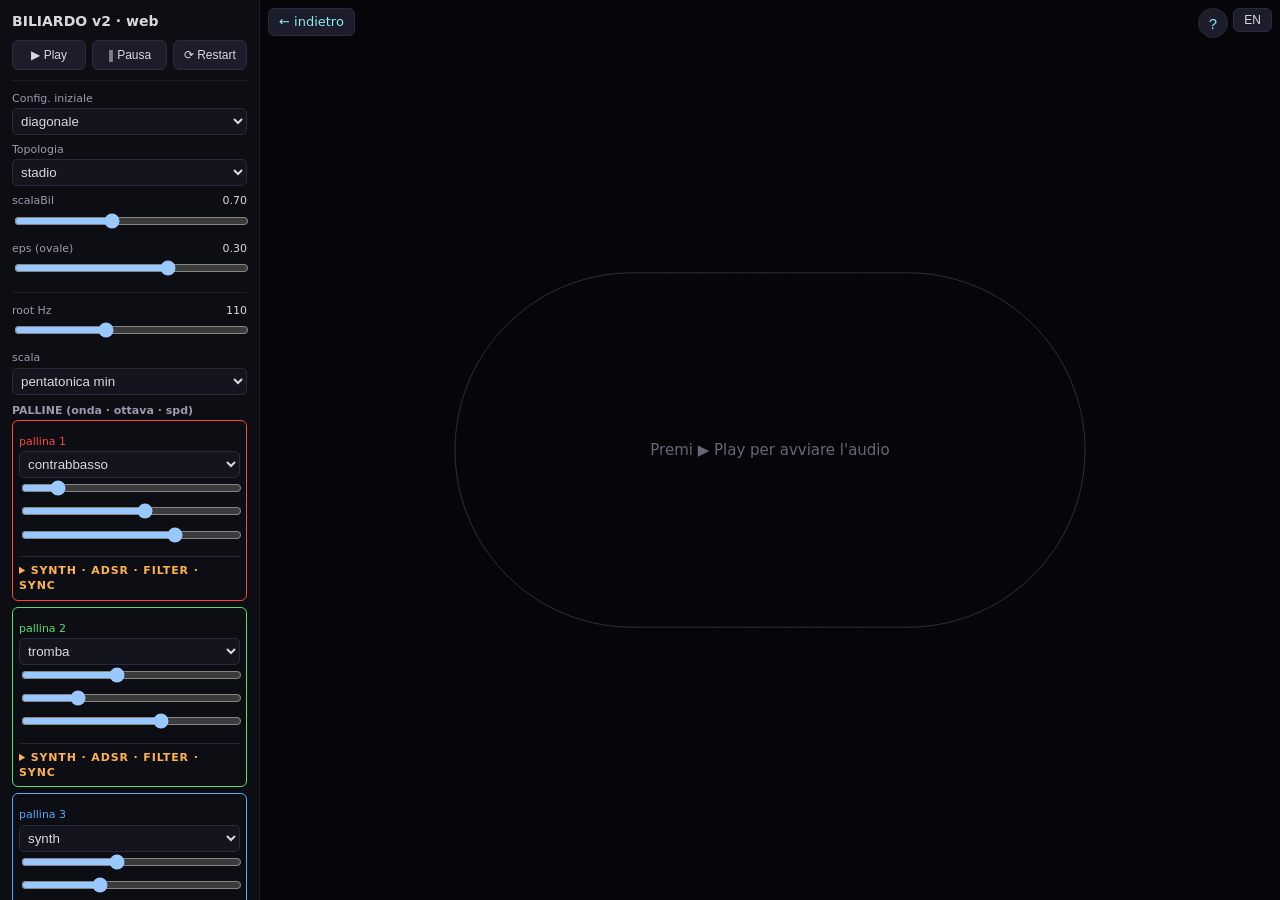
<file: billiard/sim/dj2.html>
<!doctype html>
<html lang="it">
<head>
<meta charset="utf-8">
<meta name="viewport" content="width=device-width, initial-scale=1">
<title>Biliardo v2 DJ - web</title>
<style>
  :root{color-scheme:dark}*{box-sizing:border-box}
  html,body{margin:0;height:100%;background:#06060a;color:#d8d8e0;font:13px/1.4 system-ui,sans-serif;overflow:hidden}
  #app{display:flex;height:100%}
  #panel{width:260px;flex:0 0 260px;padding:12px;overflow-y:auto;background:#0d0d14;border-right:1px solid #1c1c28}
  #stage{flex:1;position:relative}canvas{display:block;width:100%;height:100%}
  h1{font-size:14px;margin:0 0 8px}.row{display:flex;gap:6px;margin-bottom:8px}
  button{flex:1;padding:7px 4px;background:#1c1c2a;color:#d8d8e0;border:1px solid #2a2a3a;border-radius:6px;cursor:pointer;font-size:12px}
  button:hover{background:#262636}button.on{background:#2b4;color:#041;border-color:#2b4}
  label{display:block;margin:7px 0 2px;color:#9a9ab0;font-size:11px}
  input[type=range]{width:100%}select{width:100%;padding:4px;background:#14141e;color:#d8d8e0;border:1px solid #2a2a3a;border-radius:5px}
  hr{border:none;border-top:1px solid #1c1c28;margin:10px 0}.val{float:right;color:#d8d8e0}
  .ball{border:1px solid #1c1c28;border-radius:6px;padding:6px;margin-bottom:6px}
  .ball-synth{margin-top:8px;padding-top:6px;border-top:1px solid #252538}.ball-synth summary{color:#ffb34d;cursor:pointer;font-size:11px;font-weight:700;letter-spacing:.08em}
  .adsr-preview{height:58px;margin:5px 0 7px;padding:5px;background:#09090f;border:1px solid #2a2a3a;border-radius:5px}.adsr-preview svg{width:100%;height:100%;display:block}.adsr-preview polyline{fill:none;stroke:#ff8c28;stroke-width:2;stroke-linejoin:round;stroke-linecap:round}
  #hint{position:absolute;inset:0;display:flex;align-items:center;justify-content:center;color:#667;font-size:15px;pointer-events:none}
  #lang{position:absolute;top:8px;right:8px;width:auto;flex:none;padding:4px 10px}
  .chk{display:inline;width:auto;flex:none;margin-bottom:6px}
@media (max-width:760px){#app{flex-direction:column}#panel{width:100%;flex:0 0 auto;max-height:46vh;order:2;border-right:none;border-top:1px solid #1c1c28}#stage{order:1;flex:1 1 auto;min-height:46vh}input[type=range]{height:24px}select,button,#back,#lang{font-size:14px}}
</style>
<link rel="icon" href="[data-uri]">
</head>
<body>
<div id="app">
  <div id="panel">
    <h1>BILIARDO v2 · web</h1>
    <div class="row"><button id="play">▶ Play</button><button id="pause" data-t="pause">‖ Pausa</button><button id="restart">⟳ Restart</button></div>
    <hr>
    <label data-t="lcfg">Config. iniziale</label>
    <select id="config"><option>diagonale</option><option>radente</option><option>verticale</option><option>ventaglio</option></select>
    <label data-t="ltopo">Topologia</label>
    <select id="topo"><option>stadio</option><option>ellisse</option><option>ovale</option><option>superellisse</option></select>
    <label data-t="lscala">scalaBil <span class="val" id="vscala">0.70</span></label><input type="range" id="scala" min="0.35" max="1.2" step="0.01" value="0.7">
    <label data-t="leps">eps (ovale) <span class="val" id="veps">0.30</span></label><input type="range" id="eps" min="0" max="0.45" step="0.01" value="0.3">
    <hr>
    <label data-t="lroot">root Hz <span class="val" id="vroot">110</span></label><input type="range" id="root" min="41" max="220" step="1" value="110">
    <label data-t="lscale">scala</label>
    <select id="scale"><option value="0,3,5,7,10">pentatonica min</option><option value="0,2,4,7,9">pentatonica maj</option><option value="0,2,3,5,7,8,10">minore</option><option value="0,1,2,3,4,5,6,7,8,9,10,11">cromatica</option></select>
    <label class="big" data-t="lballs" style="font-weight:bold;margin-top:8px">PALLINE (onda · ottava · spd)</label>
    <div id="balls"></div>
    <hr>
    <label data-t="lbA">base A</label>
    <select id="patA"><option>two-step</option><option>four</option><option>breakbeat</option><option>punk</option><option>dubstep</option><option>off</option></select>
    <label data-t="lbB">base B (sovrapp.)</label>
    <select id="patB"><option>off</option><option>breakbeat</option><option>four</option><option>two-step</option><option>punk</option></select>
    <label data-t="lbpm">bpm <span class="val" id="vbpm">172</span></label><input type="range" id="bpm" min="90" max="185" step="1" value="172">
    <label><input type="checkbox" class="chk" id="wob" checked> <span data-t="lwob">wobble</span> · rate <span class="val" id="vwr">2.0</span></label>
    <input type="range" id="wr" min="0.5" max="8" step="0.5" value="2">
    <label data-t="ldrive">drive <span class="val" id="vdrive">1.3</span></label><input type="range" id="drive" min="1" max="6" step="0.1" value="1.3">
    <label data-t="lvstr">vol strumenti <span class="val" id="vinst">0.95</span></label><input type="range" id="instvol" min="0" max="1.4" step="0.01" value="0.95">
    <label data-t="lvbase">vol base <span class="val" id="vbase">0.75</span></label><input type="range" id="basevol" min="0" max="1.4" step="0.01" value="0.75">
    <label data-t="lvol">volume master <span class="val" id="vvol">0.8</span></label><input type="range" id="vol" min="0" max="1" step="0.01" value="0.8">
    <hr><div style="display:flex;gap:6px;margin:6px 0"><select id="recmode" style="flex:1;padding:4px;background:#14141e;color:#d8d8e0;border:1px solid #2a2a3a;border-radius:5px"><option value="av">audio+video (mp4)</option><option value="video">solo video (mp4)</option><option value="audio">solo audio</option></select><button id="recbtn" style="flex:0 0 auto;padding:6px 8px;background:#1c1c2a;color:#d8d8e0;border:1px solid #2a2a3a;border-radius:6px;cursor:pointer">REC</button></div><div id="info" style="color:#778;font-size:11px"></div>
  </div>
  <div id="stage"><canvas id="cv"></canvas>
    <a id="back" href="../" data-t="back" style="position:absolute;top:8px;left:8px;padding:4px 10px;background:#1c1c2a;color:#8ee;border:1px solid #2a2a3a;border-radius:6px;text-decoration:none">← indietro</a>
    <button id="lang">EN</button>
    <div id="hint" data-t="hint">Premi ▶ Play per avviare l'audio</div></div>
</div>
<script>
"use strict";
const T={it:{pause:"‖ Pausa",back:"← indietro",lcfg:"Config. iniziale",ltopo:"Topologia",lscala:"scalaBil",leps:"eps (ovale)",lroot:"root Hz",lscale:"scala",lballs:"PALLINE (strumento · ottava · spd · vol)",lbA:"base A",lbB:"base B (sovrapp.)",lbpm:"bpm",lwob:"wobble",ldrive:"drive",lvstr:"vol strumenti",lvbase:"vol base",lvol:"volume master",hint:"Premi ▶ Play per avviare l'audio",ball:"pallina"},
 en:{pause:"‖ Pause",back:"← back",lcfg:"Start config",ltopo:"Topology",lscala:"scalaBil",leps:"eps (oval)",lroot:"root Hz",lscale:"scale",lballs:"BALLS (instrument · octave · spd · vol)",lbA:"base A",lbB:"base B (overlap)",lbpm:"bpm",lwob:"wobble",ldrive:"drive",lvstr:"instr. volume",lvbase:"drum volume",lvol:"master volume",hint:"Press ▶ Play to start audio",ball:"ball"}};
let LANG="it";
function setLang(l){LANG=l;document.querySelectorAll("[data-t]").forEach(e=>{const k=e.getAttribute("data-t"),t=T[l][k];if(t===undefined)return;const v=e.querySelector(".val");if(v){e.textContent=t+" ";e.appendChild(v);}else e.textContent=t;});document.querySelectorAll(".blab").forEach((e,i)=>e.textContent=T[l].ball+" "+(i+1));document.getElementById("lang").textContent=l==="it"?"EN":"IT";}

const BASE_SPEED=3,VIEW=1.6,pExp=0.9;
const P={config:"diagonale",topo:"stadio",scala:0.7,eps:0.3,root:110,nOtt:2,steps:[0,3,5,7,10],
  patA:"two-step",patB:"off",bpm:172,wob:true,wr:2,drive:1.3,vol:0.8,instVol:0.95,baseVol:0.75};
const makeSynth=()=>({attack:0.01,decay:0.18,sustain:0.55,release:0.22,filterType:"lowpass",cutoff:3200,resonance:0.7,sync:0});
const balls=[{wave:"contrabbasso",oct:0.5,spd:3,vol:1,synth:makeSynth()},{wave:"tromba",oct:1,spd:1.5,vol:0.9,synth:makeSynth()},{wave:"synth",oct:1,spd:2,vol:0.8,synth:makeSynth()}];
const COL=["#ff4638","#5adc78","#50aaff"],CORE=["#ffb4aa","#beffc8","#bedcff"];
const WAVES=["sine","triangle","saw","square"],WMAP={sine:"sine",triangle:"triangle",saw:"sawtooth",square:"square"};
const PATTERNS={off:{},"two-step":{k:[0,10],s:[8],h:[0,2,4,6,8,10,12,14]},four:{k:[0,4,8,12],s:[4,12],h:[2,6,10,14]},breakbeat:{k:[0,10,11],s:[4,12,14],h:[0,2,4,6,8,10,12,14]},punk:{k:[0,4,8,12],s:[4,12],h:[0,1,2,3,4,5,6,7,8,9,10,11,12,13,14,15]},dubstep:{k:[0],s:[8],h:[0,4,8,12],o:[6,14]}};

// fisica
function Fimp0(x,y){switch(P.topo){case"ellisse":return (x/1.35)**2+(y/0.85)**2-1;case"ovale":return Math.hypot(x,y)-(1+P.eps*Math.cos(Math.atan2(y,x)));case"superellisse":return Math.abs(x/1.2)**4+Math.abs(y/0.9)**4-1;case"stadio":{const cx=Math.max(-0.7,Math.min(0.7,x));return Math.hypot(x-cx,y)-0.9;}default:return Math.hypot(x,y)-1;}}
function Fimp(x,y){return Fimp0(x/P.scala,y/P.scala);}
function normal(x,y){const h=1e-4;let gx=Fimp(x+h,y)-Fimp(x-h,y),gy=Fimp(x,y+h)-Fimp(x,y-h);const n=Math.hypot(gx,gy)||1;return[gx/n,gy/n];}
function rayExit(Px,Py,dx,dy){const N=500,tm=4;let pF=Fimp(Px+1e-5*dx,Py+1e-5*dy),pT=1e-5;for(let i=1;i<=N;i++){const t=1e-5+(tm-1e-5)*i/N,f=Fimp(Px+t*dx,Py+t*dy);if(pF<0&&f>=0){let lo=pT,hi=t;for(let k=0;k<40;k++){const m=.5*(lo+hi);if(Fimp(Px+m*dx,Py+m*dy)<0)lo=m;else hi=m;}return .5*(lo+hi);}pF=f;pT=t;}return null;}
function boundaryPts(){const a=[];for(let i=0;i<=220;i++){const q=2*Math.PI*i/220,t=rayExit(0,0,Math.cos(q),Math.sin(q));if(t)a.push([t*Math.cos(q),t*Math.sin(q)]);}if(a.length)a.push(a[0]);return a;}
let bnd=[],bndSig="";function refreshBnd(){const s=P.topo+P.scala.toFixed(3)+P.eps.toFixed(3);if(s!==bndSig){bnd=boundaryPts();bndSig=s;}}

// stato palline
let BP=[],BD=[],segs=[[],[],[]],seg=[null,null,null],bounces=[],birk=[[],[],[]];
function initBalls(){let base,spread;const cfg=P.config;let p0;
  if(cfg==="radente"){p0=[0,0.3];base=3;spread=0;}else if(cfg==="verticale"){p0=[0.02,-0.05];base=90;spread=0;}
  else if(cfg==="ventaglio"){p0=[0,0];base=37;spread=7;}else{p0=[0.03,-0.02];base=37;spread=0;}
  const offs=[[0,0],[0.05,-0.01],[-0.01,0.05]];BP=offs.map(o=>[p0[0]+o[0],p0[1]+o[1]]);
  BD=[0,1,2].map(b=>{const r=(base+spread*b)*Math.PI/180;return[Math.cos(r),Math.sin(r)];});
  segs=[[],[],[]];bounces=[];birk=[[],[],[]];}
function ballExit(b){let t=rayExit(BP[b][0],BP[b][1],BD[b][0],BD[b][1]);if(t===null){BP[b]=[0,0];t=rayExit(0,0,BD[b][0],BD[b][1])||1;}return t;}
function newSeg(b,t0){const len=ballExit(b),flight=len/(BASE_SPEED*balls[b].spd),hit=[BP[b][0]+len*BD[b][0],BP[b][1]+len*BD[b][1]];seg[b]={t0,t1:t0+flight,p0:BP[b].slice(),dir:BD[b].slice(),len,hit};segs[b].push(seg[b]);}

// audio
let ac,synthBus,drumBus,instGain,drumGain,shaper,volGain,noiseBuf,wobOsc,wobDepth,stepIdx=0,nextStep=0,gridOrigin=0,running=false,started=false;
const INSTR={
  basso:{atk:.005,dec:.30,parts:[["sine",1,1],["sine",2,.25]]},
  contrabbasso:{atk:.004,dec:.30,drop:.09,parts:[["triangle",1,1],["sine",2,.2],["sine",3,.08]]},
  tromba:{atk:.03,dec:.35,lp:2400,parts:[["sawtooth",1,.7],["sawtooth",2,.3],["sawtooth",3,.15]]},
  synth:{atk:.005,dec:.30,lp:3800,parts:[["sawtooth",1,.7],["sawtooth",2,.2]]},
  reese:{atk:.006,dec:.42,lp:1900,parts:[["sawtooth",1,.55],["sawtooth",1.006,.55],["sawtooth",0.994,.55]]},
  campana:{atk:.001,dec:.55,parts:[["sine",1,1],["sine",2.76,.5],["sine",5.4,.25]]}
};
const INST_NAMES=Object.keys(INSTR);
function voice(time,freq,amp,name,synth){const d=INSTR[name]||INSTR.basso,g=ac.createGain(),s=synth;
  const attackEnd=time+s.attack,decayEnd=attackEnd+s.decay,releaseAt=decayEnd+Math.max(0.08,d.dec||0.30),stopAt=releaseAt+s.release+0.03,sustainAmp=Math.max(0.0001,amp*s.sustain);
  g.gain.setValueAtTime(0.0001,time);g.gain.linearRampToValueAtTime(amp,attackEnd);g.gain.linearRampToValueAtTime(sustainAmp,decayEnd);g.gain.setValueAtTime(sustainAmp,releaseAt);g.gain.exponentialRampToValueAtTime(0.0001,stopAt);
  const f=ac.createBiquadFilter();f.type=s.filterType;f.frequency.setValueAtTime(s.cutoff,time);f.Q.setValueAtTime(s.resonance,time);g.connect(f);f.connect(synthBus);
  for(const pt of d.parts){const o=ac.createOscillator();o.type=pt[0];if(d.drop){o.frequency.setValueAtTime(freq*pt[1]*(1+d.drop),time);o.frequency.exponentialRampToValueAtTime(freq*pt[1],time+0.03);}else o.frequency.setValueAtTime(freq*pt[1],time);const gg=ac.createGain();gg.gain.value=pt[2]*0.9;o.connect(gg);gg.connect(g);o.start(time);o.stop(stopAt);}}
function scaleFreqs(){const a=[];for(let o=0;o<=P.nOtt;o++)for(const s of P.steps)a.push(P.root*Math.pow(2,o+s/12));a.sort((x,y)=>x-y);return a;}
let SCALE=scaleFreqs();function snap(u){const i=Math.round(1+u*(SCALE.length-1))-1;return SCALE[Math.min(Math.max(i,0),SCALE.length-1)];}
function driveCurve(dr){const n=1024,c=new Float32Array(n),k=Math.max(1.0001,dr),th=Math.tanh(k);for(let i=0;i<n;i++){const x=(i/(n-1))*2-1;c[i]=Math.tanh(k*x)/th}return c;}
function makeNoise(){const n=ac.sampleRate*0.3,b=ac.createBuffer(1,n,ac.sampleRate),d=b.getChannelData(0);for(let i=0;i<n;i++)d[i]=Math.random()*2-1;return b;}
function initAudio(){ac=new (window.AudioContext||window.webkitAudioContext)();shaper=ac.createWaveShaper();shaper.curve=driveCurve(P.drive);volGain=ac.createGain();volGain.gain.value=P.vol;shaper.connect(volGain);volGain.connect(ac.destination);
  synthBus=ac.createGain();instGain=ac.createGain();instGain.gain.value=P.instVol;
  drumBus=ac.createGain();drumGain=ac.createGain();drumGain.gain.value=P.baseVol;drumBus.connect(drumGain);drumGain.connect(shaper);
  const dly=ac.createDelay(1);dly.delayTime.value=60/P.bpm/2;const fb=ac.createGain();fb.gain.value=0.3;const wet=ac.createGain();wet.gain.value=0.22;
  synthBus.connect(instGain);instGain.connect(shaper);instGain.connect(dly);dly.connect(fb);fb.connect(dly);dly.connect(wet);wet.connect(shaper);
  noiseBuf=makeNoise();
  wobOsc=ac.createOscillator();wobOsc.type="sine";wobDepth=ac.createGain();wobDepth.gain.value=0.5;wobOsc.connect(wobDepth);wobDepth.connect(synthBus.gain);synthBus.gain.value=0.5;wobOsc.start();updateWob();}
function updateWob(){if(!ac)return;if(P.wob){wobOsc.frequency.value=P.wr*P.bpm/60;wobDepth.gain.value=0.45;synthBus.gain.value=0.55;}else{wobDepth.gain.value=0;synthBus.gain.value=1;}}
function noteAt(t,freq,amp,wtype){const o=ac.createOscillator();o.type=wtype;o.frequency.value=freq;const g=ac.createGain();g.gain.setValueAtTime(0.0001,t);g.gain.linearRampToValueAtTime(amp,t+0.004);g.gain.exponentialRampToValueAtTime(0.0001,t+0.4);o.connect(g);g.connect(synthBus);o.start(t);o.stop(t+0.42);}
function kickAt(t){const o=ac.createOscillator(),g=ac.createGain();o.frequency.setValueAtTime(140,t);o.frequency.exponentialRampToValueAtTime(45,t+0.12);g.gain.setValueAtTime(0.9,t);g.gain.exponentialRampToValueAtTime(0.0001,t+0.25);o.connect(g);g.connect(drumBus);o.start(t);o.stop(t+0.3);}
function noiseAt(t,dur,hp,amp,tone){const s=ac.createBufferSource();s.buffer=noiseBuf;const f=ac.createBiquadFilter();f.type="highpass";f.frequency.value=hp;const g=ac.createGain();g.gain.setValueAtTime(amp,t);g.gain.exponentialRampToValueAtTime(0.0001,t+dur);s.connect(f);f.connect(g);g.connect(drumBus);s.start(t);s.stop(t+dur+0.02);if(tone){const o=ac.createOscillator(),og=ac.createGain();o.frequency.value=tone;og.gain.setValueAtTime(amp*.5,t);og.gain.exponentialRampToValueAtTime(0.0001,t+dur);o.connect(og);og.connect(drumBus);o.start(t);o.stop(t+dur+0.02);}}

function syncedTime(tPhys,synth){const sync=synth.sync;if(sync<=0)return tPhys;const sixt=60/P.bpm/4,nextGrid=gridOrigin+Math.ceil((tPhys-gridOrigin-1e-7)/sixt)*sixt;return tPhys+sync*(nextGrid-tPhys);}

function scheduler(){
  if(!started||!running||ac.state!=="running")return;
  const ahead=ac.currentTime+0.12;
  for(let b=0;b<3;b++){let guard=0;
    while(seg[b].t1<ahead&&guard++<300){const hp=seg[b].hit,nrm=normal(hp[0],hp[1]);
      const dn=seg[b].dir[0]*nrm[0]+seg[b].dir[1]*nrm[1],inc=Math.abs(dn);
      let s=Math.atan2(hp[1],hp[0]);s=((s%(2*Math.PI))+2*Math.PI)%(2*Math.PI);s/=2*Math.PI;
      voice(syncedTime(seg[b].t1,balls[b].synth),snap(Math.pow(s,pExp))*balls[b].oct,0.18*(0.3+0.7*inc)*balls[b].vol,balls[b].wave,balls[b].synth);
      bounces.push({t:seg[b].t1,x:hp[0],y:hp[1],b});
      BD[b]=[seg[b].dir[0]-2*dn*nrm[0],seg[b].dir[1]-2*dn*nrm[1]];BP[b]=hp;
      const tan=[-nrm[1],nrm[0]];birk[b].push({t:seg[b].t1,s,p:BD[b][0]*tan[0]+BD[b][1]*tan[1]});if(birk[b].length>200)birk[b].shift();
      newSeg(b,seg[b].t1);}}
  for(const key of["patA","patB"]){const pat=PATTERNS[P[key]];if(!pat)continue;}
  const sixt=60/P.bpm/4;let g2=0;
  while(nextStep<ahead&&g2++<200){const s16=stepIdx%16,t=nextStep;
    for(const key of["patA","patB"]){const pat=PATTERNS[P[key]];if(!pat.k)continue;
      if(pat.k.includes(s16))kickAt(t);if(pat.s&&pat.s.includes(s16))noiseAt(t,0.12,1200,0.6,190);if(pat.h&&pat.h.includes(s16))noiseAt(t,0.04,7000,0.22,0);if(pat.o&&pat.o.includes(s16))noiseAt(t,0.14,6000,0.22,0);}
    stepIdx++;nextStep+=sixt;}
  const cut=ac.currentTime-2;for(let b=0;b<3;b++)segs[b]=segs[b].filter(s=>s.t1>cut);bounces=bounces.filter(x=>x.t>cut);
}
function startClocks(){initBalls();for(let b=0;b<3;b++)newSeg(b,ac.currentTime);stepIdx=0;gridOrigin=ac.currentTime;nextStep=gridOrigin;}

const cv=document.getElementById("cv"),cx=cv.getContext("2d");
function draw(){requestAnimationFrame(draw);const w=cv.clientWidth,h=cv.clientHeight;if(cv.width!==w||cv.height!==h){cv.width=w;cv.height=h;}
  cx.fillStyle="#06060a";cx.fillRect(0,0,w,h);refreshBnd();
  const S=Math.min(w,h),ox=(w-S)/2,oy=(h-S)/2,f=S/560,w2p=(x,y)=>[ox+(x+VIEW)/(2*VIEW)*S,oy+(VIEW-y)/(2*VIEW)*S];
  cx.strokeStyle="#2d2d38";cx.lineWidth=1;cx.beginPath();bnd.forEach((p,i)=>{const q=w2p(p[0],p[1]);i?cx.lineTo(q[0],q[1]):cx.moveTo(q[0],q[1]);});cx.stroke();
  if(!started)return;const now=ac.currentTime;
  for(let b=0;b<3;b++){let cur=null;for(const s of segs[b])if(s.t0<=now&&now<s.t1){cur=s;break;}
    let pos=BP[b];if(cur){const fr=(now-cur.t0)/(cur.t1-cur.t0);pos=[cur.p0[0]+cur.dir[0]*cur.len*fr,cur.p0[1]+cur.dir[1]*cur.len*fr];}
    const tp=bounces.filter(x=>x.b===b&&x.t<=now&&x.t>now-0.8).map(x=>[x.x,x.y]);tp.push(pos);
    if(tp.length>1){cx.strokeStyle=hexa(COL[b],0.5);cx.lineWidth=2*f;cx.beginPath();tp.forEach((p,i)=>{const q=w2p(p[0],p[1]);i?cx.lineTo(q[0],q[1]):cx.moveTo(q[0],q[1]);});cx.stroke();}
    const q=w2p(pos[0],pos[1]);cx.fillStyle=CORE[b];cx.beginPath();cx.arc(q[0],q[1],6*f,0,7);cx.fill();}
  for(const bo of bounces){const age=now-bo.t;if(age<0||age>=0.35)continue;const a=1-age/0.35,q=w2p(bo.x,bo.y);cx.fillStyle=hexa(COL[bo.b],0.4*a);cx.beginPath();cx.arc(q[0],q[1],28*a*f,0,7);cx.fill();cx.fillStyle=hexa(CORE[bo.b],a);cx.beginPath();cx.arc(q[0],q[1],5*f,0,7);cx.fill();}
  // Birkhoff inset (in basso a sinistra)
  const bw=S*0.42,bh=S*0.22,bx0=ox+6,by0=oy+S-bh-6;
  cx.fillStyle="rgba(10,10,16,0.85)";cx.fillRect(bx0,by0,bw,bh);cx.strokeStyle="#333";cx.strokeRect(bx0,by0,bw,bh);
  cx.strokeStyle="#2a2a34";cx.beginPath();cx.moveTo(bx0,by0+bh/2);cx.lineTo(bx0+bw,by0+bh/2);cx.stroke();
  for(let b=0;b<3;b++){cx.fillStyle=COL[b];for(const pt of birk[b]){cx.beginPath();cx.arc(bx0+pt.s*bw,by0+(1-(pt.p+1)/2)*bh,1.4,0,7);cx.fill();}}
  cx.fillStyle="#889";cx.font=(10*f)+"px sans-serif";cx.fillText("Birkhoff (s,p)",bx0+4,by0+12);
  document.getElementById("info").textContent=`${running?"play":"PAUSA"} · root ${P.root} Hz`;
}
function hexa(c,a){return`rgba(${parseInt(c.slice(1,3),16)},${parseInt(c.slice(3,5),16)},${parseInt(c.slice(5,7),16)},${a})`;}
draw();

const $=id=>document.getElementById(id);
function bindR(id,key,span,fix){const el=$(id);el.oninput=()=>{P[key]=parseFloat(el.value);if(span)$(span).textContent=P[key].toFixed(fix);if(key==="root")SCALE=scaleFreqs();if(key==="drive"&&started)shaper.curve=driveCurve(P.drive);if(key==="vol"&&started)volGain.gain.setTargetAtTime(P.vol,ac.currentTime,0.02);if(key==="instVol"&&started)instGain.gain.setTargetAtTime(P.instVol,ac.currentTime,0.02);if(key==="baseVol"&&started)drumGain.gain.setTargetAtTime(P.baseVol,ac.currentTime,0.02);if((key==="wr"||key==="bpm")&&started)updateWob();};}
bindR("scala","scala","vscala",2);bindR("eps","eps","veps",2);bindR("root","root","vroot",0);bindR("bpm","bpm","vbpm",0);bindR("wr","wr","vwr",1);bindR("drive","drive","vdrive",1);bindR("vol","vol","vvol",2);
bindR("instvol","instVol","vinst",2);bindR("basevol","baseVol","vbase",2);
$("topo").onchange=e=>{P.topo=e.target.value;if(started)startClocks();};
$("config").onchange=e=>{P.config=e.target.value;if(started)startClocks();};
$("patA").onchange=e=>P.patA=e.target.value;$("patB").onchange=e=>P.patB=e.target.value;
$("scale").onchange=e=>{P.steps=e.target.value.split(",").map(Number);SCALE=scaleFreqs();};
$("wob").onchange=e=>{P.wob=e.target.checked;updateWob();};
function addSynthControls(box,s){const d=document.createElement("details");d.className="ball-synth";const sum=document.createElement("summary");sum.textContent="SYNTH · ADSR · FILTER · SYNC";d.appendChild(sum);
  const preview=document.createElement("div");preview.className="adsr-preview";preview.setAttribute("aria-label","ADSR envelope preview");preview.innerHTML='<svg viewBox="0 0 120 50" preserveAspectRatio="none"><polyline points="3,45 18,6 42,26 86,26 117,45"></polyline></svg>';d.appendChild(preview);const line=preview.querySelector("polyline"),drawAdsr=()=>{const attackX=3+Math.min(36,s.attack/1.2*36),decayX=attackX+Math.min(28,s.decay/1.5*28),sustainY=45-s.sustain*30,releaseStart=92-Math.min(30,s.release/2*30);line.setAttribute("points",`3,45 ${attackX.toFixed(1)},6 ${decayX.toFixed(1)},${sustainY.toFixed(1)} ${releaseStart.toFixed(1)},${sustainY.toFixed(1)} 117,45`);};drawAdsr();
  const range=(label,key,min,max,step,format)=>{const lab=document.createElement("label"),out=document.createElement("span"),input=document.createElement("input");out.className="val";const show=()=>out.textContent=format(s[key]);lab.textContent=label+" ";lab.appendChild(out);input.type="range";input.min=min;input.max=max;input.step=step;input.value=s[key];input.oninput=e=>{s[key]=parseFloat(e.target.value);show();drawAdsr();};show();d.appendChild(lab);d.appendChild(input);};
  range("attack","attack",0.001,1.2,0.001,v=>v.toFixed(2)+" s");range("decay","decay",0.005,1.5,0.005,v=>v.toFixed(2)+" s");range("sustain","sustain",0.05,1,0.01,v=>Math.round(v*100)+"%");range("release","release",0.01,2,0.01,v=>v.toFixed(2)+" s");
  const lab=document.createElement("label"),sel=document.createElement("select");lab.textContent="filter type";["lowpass","highpass","bandpass","notch"].forEach(type=>{const o=document.createElement("option");o.value=type;o.textContent=type.replace("pass","-pass");o.selected=type===s.filterType;sel.appendChild(o);});sel.onchange=e=>s.filterType=e.target.value;d.appendChild(lab);d.appendChild(sel);range("cutoff","cutoff",80,12000,10,v=>Math.round(v)+" Hz");range("resonance","resonance",0,18,0.1,v=>v.toFixed(2));range("sync","sync",0,1,0.05,v=>Math.round(v*100)+"%");box.appendChild(d);}
function buildBalls(){const box=$("balls");box.innerHTML="";for(let b=0;b<3;b++){const d=document.createElement("div");d.className="ball";d.style.borderColor=COL[b];
  const lab=document.createElement("label");lab.className="blab";lab.textContent=T[LANG].ball+" "+(b+1);lab.style.color=COL[b];d.appendChild(lab);
  const sel=document.createElement("select");INST_NAMES.forEach(w=>{const o=document.createElement("option");o.textContent=w;if(w===balls[b].wave)o.selected=true;sel.appendChild(o);});sel.onchange=e=>balls[b].wave=e.target.value;d.appendChild(sel);
  const oc=document.createElement("input");oc.type="range";oc.min=0.25;oc.max=2;oc.step=0.05;oc.value=balls[b].oct;oc.title="ottava";oc.oninput=e=>balls[b].oct=parseFloat(e.target.value);d.appendChild(oc);
  const sp=document.createElement("input");sp.type="range";sp.min=0.4;sp.max=5;sp.step=0.1;sp.value=balls[b].spd;sp.title="spd";sp.oninput=e=>balls[b].spd=parseFloat(e.target.value);d.appendChild(sp);
  const vr=document.createElement("input");vr.type="range";vr.min=0;vr.max=1.4;vr.step=0.01;vr.value=balls[b].vol;vr.title="volume";vr.oninput=e=>balls[b].vol=parseFloat(e.target.value);d.appendChild(vr);addSynthControls(d,balls[b].synth);box.appendChild(d);}}
buildBalls();
function play(){if(!started){initAudio();startClocks();started=true;$("hint").style.display="none";}ac.resume();running=true;mark();}
function pause(){if(started){ac.suspend();running=false;mark();}}
function restart(){if(started)startClocks();else initBalls();}
function mark(){$("play").classList.toggle("on",running);$("pause").classList.toggle("on",!running);}
$("play").onclick=play;$("pause").onclick=pause;$("restart").onclick=restart;$("lang").onclick=()=>setLang(LANG==="it"?"en":"it");
initBalls();setInterval(scheduler,25);
(function(){var rec=null,chunks=[],recDest=null;var btn=document.getElementById("recbtn");if(!btn)return;
function mimeFor(v){var L=v?["video/mp4;codecs=avc1.42E01E,mp4a.40.2","video/mp4","video/webm;codecs=vp9,opus","video/webm"]:["audio/mp4;codecs=mp4a.40.2","audio/mp4","audio/webm;codecs=opus","audio/webm"];for(var i=0;i<L.length;i++){try{if(window.MediaRecorder&&MediaRecorder.isTypeSupported(L[i]))return L[i];}catch(e){}}return v?"video/webm":"audio/webm";}
btn.onclick=function(){
 if(rec&&rec.state!=="inactive"){rec.stop();return;}
 if(typeof ac==="undefined"||!ac||typeof started==="undefined"||!started){alert("Premi prima Play");return;}
 var mode=document.getElementById("recmode").value,wantV=mode!=="audio",wantA=mode!=="video",tracks=[];
 if(wantV){try{var vs=cv.captureStream(30),vt=vs.getVideoTracks();for(var i=0;i<vt.length;i++)tracks.push(vt[i]);}catch(e){}}
 if(wantA){if(!recDest){recDest=ac.createMediaStreamDestination();var cmp=ac.createDynamicsCompressor();cmp.threshold.value=-18;cmp.knee.value=12;cmp.ratio.value=6;cmp.attack.value=0.003;cmp.release.value=0.25;var mk=ac.createGain();mk.gain.value=2.2;volGain.connect(cmp);cmp.connect(mk);mk.connect(recDest);}var at=recDest.stream.getAudioTracks();for(var j=0;j<at.length;j++)tracks.push(at[j]);}
 var mime=mimeFor(wantV),stream=new MediaStream(tracks);
 try{rec=new MediaRecorder(stream,{mimeType:mime,videoBitsPerSecond:6000000,audioBitsPerSecond:192000});}catch(e){try{rec=new MediaRecorder(stream);}catch(e2){alert("Registrazione non supportata dal browser");return;}}
 chunks=[];rec.ondataavailable=function(e){if(e.data&&e.data.size)chunks.push(e.data);};
 rec.onstop=function(){var type=rec.mimeType||mime,blob=new Blob(chunks,{type:type}),ext=type.indexOf("mp4")>=0?(wantV?"mp4":"m4a"):"webm",url=URL.createObjectURL(blob),a=document.createElement("a");a.href=url;a.download="chaosjazz-"+mode+"."+ext;document.body.appendChild(a);a.click();a.remove();setTimeout(function(){URL.revokeObjectURL(url);},3000);btn.textContent="REC";btn.style.background="";btn.style.color="";};
 rec.start(250);btn.textContent="■ STOP";btn.style.background="#c33";btn.style.color="#fff";
};})();
</script>
<button id="qhelp" title="modello → suono" style="position:fixed;top:8px;right:52px;width:30px;height:30px;border-radius:50%;padding:0;background:#1c1c2a;color:#8ee;border:1px solid #2a2a3a;cursor:pointer;font-size:15px;line-height:1;z-index:30">?</button>
<div id="qhelppop" style="position:fixed;inset:0;display:none;align-items:center;justify-content:center;background:rgba(3,3,8,0.72);z-index:31">
  <div style="max-width:440px;margin:16px;padding:18px 20px;background:#0d0d14;border:1px solid #2a2a3a;border-radius:10px;color:#d8d8e0;font:13px/1.55 system-ui,sans-serif;max-height:82vh;overflow:auto">
    <div style="font-weight:bold;color:#8ee;margin-bottom:4px">Modello → Suono</div>
    <p style="margin:0 0 12px">Ogni rimbalzo sul bordo genera una nota: l'altezza dalla posizione lungo il bordo, il volume dall'angolo d'urto. Tre palline quasi identiche partono insieme, ognuna con il suo strumento: nelle forme integrabili restano agganciate, nello stadio caotico DIVERGONO e le voci si sfasano — la sensibilità alle condizioni iniziali diventa musica.</p>
    <div style="font-weight:bold;color:#8ee;margin-bottom:4px">Model → Sound</div>
    <p style="margin:0 0 14px;color:#aab">Each bounce off the wall makes a note: pitch from the position along the boundary, volume from the impact angle. Three nearly identical balls start together, each with its own instrument: in integrable shapes they stay locked, in the chaotic stadium they DIVERGE and the voices drift apart — sensitivity to initial conditions becomes music.</p>
    <div style="text-align:right"><button id="qhelpx" style="padding:5px 14px;background:#1c1c2a;color:#d8d8e0;border:1px solid #2a2a3a;border-radius:6px;cursor:pointer">OK</button></div>
  </div>
</div>
<script>(function(){var b=document.getElementById('qhelp'),p=document.getElementById('qhelppop'),x=document.getElementById('qhelpx');b.onclick=function(){p.style.display='flex';};x.onclick=function(){p.style.display='none';};p.onclick=function(e){if(e.target===p)p.style.display='none';};})();</script>
</body>
</html>
</file>
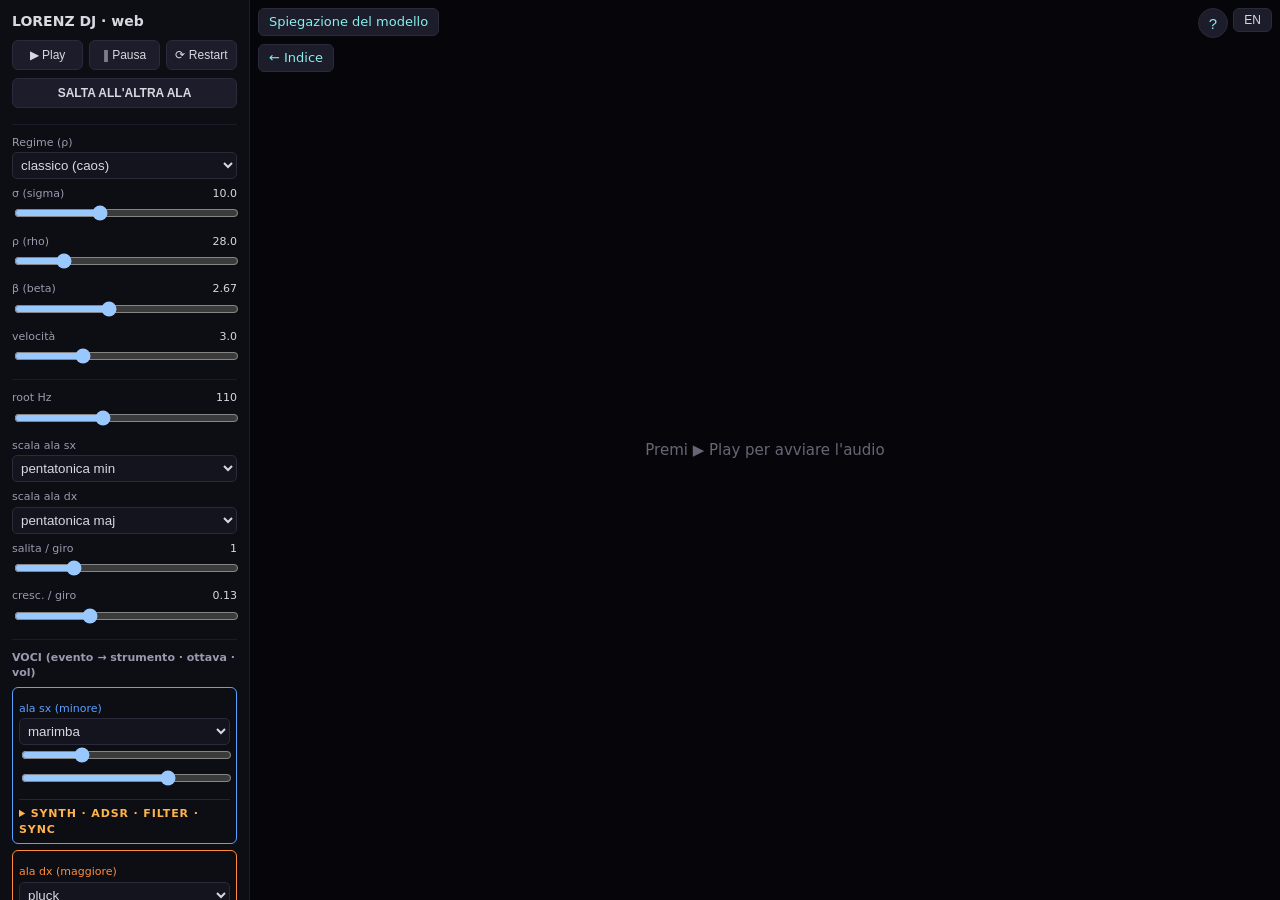
<file: lorenz/sim/dj.html>
<!doctype html>
<html lang="it">
<head>
<meta charset="utf-8">
<meta name="viewport" content="width=device-width, initial-scale=1">
<title>Lorenz DJ - web</title>
<style>
  :root{color-scheme:dark}*{box-sizing:border-box}
  html,body{margin:0;height:100%;background:#06060a;color:#d8d8e0;font:13px/1.4 system-ui,sans-serif;overflow:hidden}
  #app{display:flex;height:100%}
  #panel{width:250px;flex:0 0 250px;padding:12px;overflow-y:auto;background:#0d0d14;border-right:1px solid #1c1c28}
  #stage{flex:1;position:relative}
  canvas{display:block;width:100%;height:100%}
  h1{font-size:14px;margin:0 0 8px}
  .row{display:flex;gap:6px;margin-bottom:8px}
  button{flex:1;padding:7px 4px;background:#1c1c2a;color:#d8d8e0;border:1px solid #2a2a3a;border-radius:6px;cursor:pointer;font-size:12px}
  button:hover{background:#262636}button.on{background:#2b4;color:#041;border-color:#2b4}
  .big{width:100%;margin-bottom:6px;font-weight:bold}
  label{display:block;margin:7px 0 2px;color:#9a9ab0;font-size:11px}
  input[type=range]{width:100%}select{width:100%;padding:4px;background:#14141e;color:#d8d8e0;border:1px solid #2a2a3a;border-radius:5px}
  input[type=color]{width:100%;height:26px;padding:0;background:#14141e;border:1px solid #2a2a3a;border-radius:5px;cursor:pointer}
  hr{border:none;border-top:1px solid #1c1c28;margin:10px 0}.val{float:right;color:#d8d8e0}
  .voice{border:1px solid #1c1c28;border-radius:6px;padding:6px;margin-bottom:6px}
  .voice-synth{margin-top:8px;padding-top:6px;border-top:1px solid #252538}.voice-synth summary{color:#ffb34d;cursor:pointer;font-size:11px;font-weight:700;letter-spacing:.08em}
  .adsr-preview{height:58px;margin:5px 0 7px;padding:5px;background:#09090f;border:1px solid #2a2a3a;border-radius:5px}.adsr-preview svg{width:100%;height:100%;display:block}.adsr-preview polyline{fill:none;stroke:#ff8c28;stroke-width:2;stroke-linejoin:round;stroke-linecap:round}
  .cols{display:flex;gap:6px}.cols>div{flex:1}
  #hint{position:absolute;inset:0;display:flex;align-items:center;justify-content:center;color:#667;font-size:15px;pointer-events:none}
  #lang{position:absolute;top:8px;right:8px;width:auto;flex:none;padding:4px 10px}
@media (max-width:760px){#app{flex-direction:column}#panel{width:100%;flex:0 0 auto;max-height:46vh;order:2;border-right:none;border-top:1px solid #1c1c28}#stage{order:1;flex:1 1 auto;min-height:46vh}input[type=range]{height:24px}select,button,#back,#lang{font-size:14px}}
</style>
<link rel="icon" href="data:image/svg+xml,%3Csvg%20xmlns='http://www.w3.org/2000/svg'%20viewBox='0%200%2032%2032'%3E%3Ccircle%20cx='16'%20cy='16'%20r='16'%20fill='%2305100a'/%3E%3Cpath%20d='M6%2022%20C4%2010%2014%208%2016%2016%20C18%2024%2028%2022%2026%2010'%20fill='none'%20stroke='%235aa0ff'%20stroke-width='2.2'%20stroke-linecap='round'/%3E%3C/svg%3E">
</head>
<body>
<div id="app">
  <div id="panel">
    <h1>LORENZ DJ · web</h1>
    <div class="row">
      <button id="play">▶ Play</button><button id="pause" data-t="pause">‖ Pausa</button><button id="restart">⟳ Restart</button>
    </div>
    <button class="big" id="kick" data-t="kick">SALTA ALL'ALTRA ALA</button>
    <hr>
    <label data-t="lcfg">Regime (ρ)</label>
    <select id="config"><option>classico (caos)</option><option>iper-caos</option><option>periodico</option><option>collasso</option></select>
    <label data-t="lsigma">σ (sigma) <span class="val" id="vsigma">10.0</span></label><input type="range" id="sigma" min="4" max="20" step="0.1" value="10">
    <label data-t="lrho">ρ (rho) <span class="val" id="vrho">28.0</span></label><input type="range" id="rho" min="10" max="100" step="0.1" value="28">
    <label data-t="lbeta">β (beta) <span class="val" id="vbeta">2.67</span></label><input type="range" id="beta" min="1" max="5" step="0.01" value="2.667">
    <label data-t="lspeed">velocità <span class="val" id="vspeed">3.0</span></label><input type="range" id="speed" min="0.5" max="9" step="0.1" value="3">
    <hr>
    <label data-t="lroot">root Hz <span class="val" id="vroot">110</span></label><input type="range" id="root" min="41" max="220" step="1" value="110">
    <label data-t="lscsx">scala ala sx</label>
    <select id="scsx"><option value="0,3,5,7,10">pentatonica min</option><option value="0,2,4,7,9">pentatonica maj</option><option value="0,2,3,5,7,8,10">minore</option><option value="0,2,3,5,7,9,10">dorico</option><option value="0,1,2,3,4,5,6,7,8,9,10,11">cromatica</option></select>
    <label data-t="lscdx">scala ala dx</label>
    <select id="scdx"><option value="0,2,4,7,9">pentatonica maj</option><option value="0,3,5,7,10">pentatonica min</option><option value="0,2,4,5,7,9,11">maggiore</option><option value="0,2,3,5,7,9,10">dorico</option><option value="0,1,2,3,4,5,6,7,8,9,10,11">cromatica</option></select>
    <label data-t="lstep">salita / giro <span class="val" id="vstep">1</span></label><input type="range" id="step" min="0" max="4" step="1" value="1">
    <label data-t="lcresc">cresc. / giro <span class="val" id="vcresc">0.13</span></label><input type="range" id="cresc" min="0" max="0.4" step="0.01" value="0.13">
    <div id="voices"></div>
    <hr>
    <label class="big" data-t="lcolori">COLORI</label>
    <div class="cols">
      <div><label data-t="lcsx">ala sx</label><input type="color" id="csx" value="#5aa0ff"></div>
      <div><label data-t="lcdx">ala dx</label><input type="color" id="cdx" value="#ff8c3c"></div>
      <div><label data-t="lcsw">cambio</label><input type="color" id="csw" value="#e050d0"></div>
    </div>
    <hr>
    <label data-t="lbase">batteria</label>
    <select id="pattern"><option value="auto">auto (dai giri)</option><option value="two-step">two-step</option><option value="four">four</option><option value="breakbeat">breakbeat</option><option value="punk">punk</option><option value="off">off</option></select>
    <label data-t="lbpm">bpm <span class="val" id="vbpm">172</span></label><input type="range" id="bpm" min="90" max="185" step="1" value="172">
    <label><input type="checkbox" id="wob" checked style="width:auto"> <span data-t="lwob">wobble</span> · rate <span class="val" id="vwr">2.0</span></label>
    <input type="range" id="wr" min="0.5" max="8" step="0.5" value="2">
    <label><input type="checkbox" id="dist" checked style="width:auto"> <span data-t="ldist">distorsione</span> &nbsp; <input type="checkbox" id="rev" checked style="width:auto"> <span data-t="lrev">riverbero</span></label>
    <label data-t="ldrive">drive <span class="val" id="vdrive">2.2</span></label><input type="range" id="drive" min="1" max="6" step="0.1" value="2.2">
    <label data-t="lvstr">vol strumenti <span class="val" id="vinst">1.05</span></label><input type="range" id="instvol" min="0" max="1.4" step="0.01" value="1.05">
    <label data-t="lvbass">vol basso <span class="val" id="vbass">0.42</span></label><input type="range" id="bassvol" min="0" max="1.4" step="0.01" value="0.42">
    <label data-t="lvsub">vol sub <span class="val" id="vsub">0.30</span></label><input type="range" id="subvol" min="0" max="1.4" step="0.01" value="0.3">
    <label data-t="lvbase">vol base <span class="val" id="vbase">0.72</span></label><input type="range" id="basevol" min="0" max="1.4" step="0.01" value="0.72">
    <label data-t="lvol">volume master <span class="val" id="vvol">0.8</span></label><input type="range" id="vol" min="0" max="1" step="0.01" value="0.8">
    <hr><div style="display:flex;gap:6px;margin:6px 0"><select id="recmode" style="flex:1;padding:4px;background:#14141e;color:#d8d8e0;border:1px solid #2a2a3a;border-radius:5px"><option value="av">audio+video (mp4)</option><option value="video">solo video (mp4)</option><option value="audio">solo audio</option></select><button id="recbtn" style="flex:0 0 auto;padding:6px 8px;background:#1c1c2a;color:#d8d8e0;border:1px solid #2a2a3a;border-radius:6px;cursor:pointer">REC</button></div><div id="info" style="color:#778;font-size:11px"></div>
  </div>
  <div id="stage"><canvas id="cv"></canvas>
    <a id="back" href="../" data-t="back" style="position:absolute;top:8px;left:8px;padding:4px 10px;background:#1c1c2a;color:#8ee;border:1px solid #2a2a3a;border-radius:6px;text-decoration:none">Spiegazione del modello</a>
    <a id="home" href="../../index.html" data-t="home" style="position:absolute;top:44px;left:8px;padding:4px 10px;background:#1c1c2a;color:#8ee;border:1px solid #2a2a3a;border-radius:6px;text-decoration:none">← Indice</a>
    <button id="lang">EN</button>
    <div id="hint" data-t="hint">Premi ▶ Play per avviare l'audio</div>
  </div>
</div>
<script>
"use strict";
const T={it:{pause:"‖ Pausa",kick:"SALTA ALL'ALTRA ALA",lcfg:"Regime (ρ)",lsigma:"σ (sigma)",lrho:"ρ (rho)",lbeta:"β (beta)",lspeed:"velocità",lroot:"root Hz",lscsx:"scala ala sx",lscdx:"scala ala dx",lstep:"salita / giro",lcresc:"cresc. / giro",lcolori:"COLORI",lcsx:"ala sx",lcdx:"ala dx",lcsw:"cambio",lbase:"batteria",lbpm:"bpm",lwob:"wobble",ldist:"distorsione",lrev:"riverbero",ldrive:"drive",lvstr:"vol strumenti",lvbass:"vol basso (guitar)",lvsub:"vol sub",lvbase:"vol base",lvol:"volume master",back:"← indietro",hint:"Premi ▶ Play per avviare l'audio",lvoices:"VOCI (evento → strumento · ottava · vol)",v0:"ala sx (minore)",v1:"ala dx (maggiore)",v2:"cambio d'ala (tom)"},
 en:{pause:"‖ Pause",kick:"JUMP TO OTHER WING",lcfg:"Regime (ρ)",lsigma:"σ (sigma)",lrho:"ρ (rho)",lbeta:"β (beta)",lspeed:"speed",lroot:"root Hz",lscsx:"left-wing scale",lscdx:"right-wing scale",lstep:"climb / loop",lcresc:"cresc. / loop",lcolori:"COLORS",lcsx:"left wing",lcdx:"right wing",lcsw:"switch",lbase:"drums",lbpm:"bpm",lwob:"wobble",ldist:"distortion",lrev:"reverb",ldrive:"drive",lvstr:"instr. volume",lvbass:"bass (guitar) vol",lvsub:"sub volume",lvbase:"drum volume",lvol:"master volume",back:"← back",hint:"Press ▶ Play to start audio",lvoices:"VOICES (event → instrument · octave · vol)",v0:"left wing (minor)",v1:"right wing (major)",v2:"wing switch (tom)"}};
T.it.back="Spiegazione del modello";T.en.back="Model explanation";T.it.home="← Indice";T.en.home="← Index";
let LANG="it";
function setLang(l){LANG=l;document.querySelectorAll("[data-t]").forEach(e=>{const k=e.getAttribute("data-t"),t=T[l][k];if(t===undefined)return;const v=e.querySelector(".val");if(v){e.textContent=t+" ";e.appendChild(v);}else e.textContent=t;});document.getElementById("lang").textContent=l==="it"?"EN":"IT";buildVoices();}

const P={config:"classico (caos)",sigma:10,rho:28,beta:2.667,speed:3,
  root:110,nOtt:2,stepsSx:[0,3,5,7,10],stepsDx:[0,2,4,7,9],stepPerGiro:1,crescPerGiro:0.13,capCresc:2.6,
  fSwBase:42,padRoot:55,padOct:0.9,
  colSx:"#5aa0ff",colDx:"#ff8c3c",colSw:"#e050d0",
  pattern:"auto",bpm:172,wob:true,wr:2,varDrum:0.6,drive:2.2,dist:true,reverb:true,vol:0.8,instVol:1.05,bassVol:0.42,subVol:0.3,baseVol:0.72,attack:0.01,decay:0.18,sustain:0.55,release:0.22,filterType:"lowpass",cutoff:3200,resonance:0.7,sync:0};
const makeSynth=()=>({attack:0.01,decay:0.18,sustain:0.55,release:0.22,filterType:"lowpass",cutoff:3200,resonance:0.7,sync:0});
const voices=[{wave:"marimba",oct:1,vol:1,synth:makeSynth()},{wave:"pluck",oct:1,vol:0.85,synth:makeSynth()},{wave:"tom",oct:1,vol:0.9,synth:makeSynth()}];

// ===== fisica: attrattore di Lorenz =====
let X=[-8,8,27], dzPrev=0, runN=0, prevLobo=0;
let sMax=1;   // massimo di velocita' corrente (per normalizzare speedN)
// finestra di vista FISSA, ricavata da rho/beta (niente auto-zoom): dimensioni dell'attrattore
function viewRange(){const Cx=Math.sqrt(Math.max(P.beta*(P.rho-1),1));return {mx:1.25*2.05*Cx, zLo:0, zHi:P.rho+22};}
function deriv(a){const x=a[0],y=a[1],z=a[2];return[P.sigma*(y-x),x*(P.rho-z)-y,x*y-P.beta*z];}
function rk4(a,dt){const k1=deriv(a),k2=deriv(a.map((x,i)=>x+.5*dt*k1[i])),k3=deriv(a.map((x,i)=>x+.5*dt*k2[i])),k4=deriv(a.map((x,i)=>x+dt*k3[i]));
  return a.map((x,i)=>x+dt/6*(k1[i]+2*k2[i]+2*k3[i]+k4[i]));}
function initState(){X=[-8,8,27];for(let i=0;i<900;i++)X=rk4(X,0.006);   // burn-in: si posa sull'attrattore in silenzio
  dzPrev=0;runN=0;prevLobo=0;zmin=1e9;zmax=-1e9;trail=[];flashes=[];
  windBar=0;windPrevBar=0;swBar=false;swPrevBar=false;avgWPB=4;curPat=DPAT.base;}

// ===== audio =====
let ac,synthBus,drumBus,bassPan,shaper,volGain,noiseBuf,stepIdx=0,nextStep=0,gridOrigin=0,running=false,started=false,lastSim=0;
let subOsc,subOsc2,subGain,bassGtrGain,wobOsc,wobDepth,revWet,zmin=1e9,zmax=-1e9,speedN=0;
const INSTR={
  marimba:{atk:.003,dec:.24,parts:[["sine",1,1],["sine",4.02,.45],["sine",9.1,.18]]},
  pluck:{atk:.002,dec:.16,lp:4200,parts:[["sine",1,1],["sine",2,.55],["sine",3,.3],["sine",5.01,.12]]},
  tom:{atk:.001,dec:.18,drop:1.4,parts:[["sine",1,1]]},
  basso:{atk:.005,dec:.30,parts:[["sine",1,1],["sine",2,.25]]},
  contrabbasso:{atk:.004,dec:.30,drop:.09,parts:[["triangle",1,1],["sine",2,.2],["sine",3,.08]]},
  tromba:{atk:.03,dec:.35,lp:2400,parts:[["sawtooth",1,.7],["sawtooth",2,.3],["sawtooth",3,.15]]},
  synth:{atk:.005,dec:.30,lp:3800,parts:[["sawtooth",1,.7],["sawtooth",2,.2]]},
  campana:{atk:.001,dec:.55,parts:[["sine",1,1],["sine",2.76,.5],["sine",5.4,.25]]}
};
const INST_NAMES=Object.keys(INSTR);
function voice(time,freq,amp,name,synth){const d=INSTR[name]||INSTR.basso,g=ac.createGain(),s=synth||P;
  const attackEnd=time+s.attack,decayEnd=attackEnd+s.decay,releaseAt=decayEnd+Math.max(0.08,d.dec||0.30),stopAt=releaseAt+s.release+0.03,sustainAmp=Math.max(0.0001,amp*s.sustain);
  g.gain.setValueAtTime(0.0001,time);g.gain.linearRampToValueAtTime(amp,attackEnd);g.gain.linearRampToValueAtTime(sustainAmp,decayEnd);g.gain.setValueAtTime(sustainAmp,releaseAt);g.gain.exponentialRampToValueAtTime(0.0001,stopAt);
  const f=ac.createBiquadFilter();f.type=s.filterType;f.frequency.setValueAtTime(s.cutoff,time);f.Q.setValueAtTime(s.resonance,time);g.connect(f);f.connect(synthBus);
  for(const pt of d.parts){const o=ac.createOscillator();o.type=pt[0];if(d.drop){o.frequency.setValueAtTime(freq*pt[1]*(1+d.drop),time);o.frequency.exponentialRampToValueAtTime(freq*pt[1],time+0.03);}else o.frequency.setValueAtTime(freq*pt[1],time);const gg=ac.createGain();gg.gain.value=pt[2]*0.9;o.connect(gg);gg.connect(g);o.start(time);o.stop(stopAt);}}
function scaleFreqs(steps,root){const a=[];for(let o=0;o<=P.nOtt;o++)for(const s of steps)a.push(root*Math.pow(2,o+s/12));a.sort((x,y)=>x-y);return a;}
let FSX=scaleFreqs(P.stepsSx,P.root),FDX=scaleFreqs(P.stepsDx,2*P.root);
function refreshScales(){FSX=scaleFreqs(P.stepsSx,P.root);FDX=scaleFreqs(P.stepsDx,2*P.root);}
function noteOf(fr,k){return fr[Math.min(Math.max(k-1,0),fr.length-1)];}
function driveCurve(dr){const n=1024,c=new Float32Array(n),k=Math.max(1.0001,dr),th=Math.tanh(k);for(let i=0;i<n;i++){const x=(i/(n-1))*2-1;c[i]=Math.tanh(k*x)/th}return c;}
function makeNoise(){const n=ac.sampleRate*0.3,b=ac.createBuffer(1,n,ac.sampleRate),d=b.getChannelData(0);for(let i=0;i<n;i++)d[i]=Math.random()*2-1;return b;}
function initAudio(){ac=new (window.AudioContext||window.webkitAudioContext)();
  volGain=ac.createGain();volGain.gain.value=P.vol;
  const comp=ac.createDynamicsCompressor();comp.threshold.value=-10;comp.knee.value=18;comp.ratio.value=3;comp.attack.value=0.005;comp.release.value=0.2;
  volGain.connect(comp);comp.connect(ac.destination);
  // BUS GRINTA (distorto): SOLO basso + batteria passano di qui, cosi' non schiacciano gli strumenti
  shaper=ac.createWaveShaper();shaper.curve=driveCurve(P.drive);shaper.connect(volGain);
  // STRUMENTI melodici: quasi ASCIUTTI e diretti al master (timbri netti, distinguibili) + piccola coda di delay
  synthBus=ac.createGain();synthBus.gain.value=P.instVol;synthBus.connect(volGain);
  const dly=ac.createDelay(1);dly.delayTime.value=60/P.bpm/2;const fb=ac.createGain();fb.gain.value=0.22;revWet=ac.createGain();revWet.gain.value=P.reverb?0.14:0;
  synthBus.connect(dly);dly.connect(fb);fb.connect(dly);dly.connect(revWet);revWet.connect(volGain);
  drumBus=ac.createGain();drumBus.gain.value=P.baseVol;drumBus.connect(P.dist?shaper:volGain);
  noiseBuf=makeNoise();
  // DUE BASSI con volumi distinti, entrambi pilotati dall'attrattore, pan da x, distorcibili col toggle:
  bassPan=ac.createStereoPanner();bassPan.connect(P.dist?shaper:volGain);
  // (1) BASSO ELETTRICO (bass guitar) pizzicato: le note arrivano dallo scheduler (pitch <- z, ala corrente)
  bassGtrGain=ac.createGain();bassGtrGain.gain.value=P.bassVol;bassGtrGain.connect(bassPan);
  // (2) SUB (subwoofer) continuo: pitch <- z; il "wobble" e' un LFO di AMPIEZZA sul sub
  subGain=ac.createGain();subGain.gain.value=P.subVol;subGain.connect(bassPan);
  subOsc=ac.createOscillator();subOsc.type="sawtooth";const sg1=ac.createGain();sg1.gain.value=0.5;subOsc.connect(sg1);sg1.connect(subGain);
  subOsc2=ac.createOscillator();subOsc2.type="sine";const sg2=ac.createGain();sg2.gain.value=0.7;subOsc2.connect(sg2);sg2.connect(subGain);
  wobOsc=ac.createOscillator();wobOsc.type="sine";wobDepth=ac.createGain();wobDepth.gain.value=0;wobOsc.connect(wobDepth);wobDepth.connect(subGain.gain);
  subOsc.start();subOsc2.start();wobOsc.start();updateWob();}
function updateWob(){if(!ac)return;wobOsc.frequency.value=P.wr*P.bpm/60;
  if(!P.wob)wobDepth.gain.setTargetAtTime(0,ac.currentTime,0.05);}
function setDist(){if(!ac)return;const tgt=P.dist?shaper:volGain;   // TUTTA la distorsione on/off: basso + batteria attraverso lo shaper, o diretti al master
  try{bassPan.disconnect();}catch(e){}bassPan.connect(tgt);
  try{drumBus.disconnect();}catch(e){}drumBus.connect(tgt);}
function setReverb(){if(!ac)return;revWet.gain.setTargetAtTime(P.reverb?0.14:0,ac.currentTime,0.02);}  // coda di riverbero/delay on/off
function kickAt(t){const o=ac.createOscillator(),g=ac.createGain();o.frequency.setValueAtTime(140,t);o.frequency.exponentialRampToValueAtTime(45,t+0.12);g.gain.setValueAtTime(0.9,t);g.gain.exponentialRampToValueAtTime(0.0001,t+0.25);o.connect(g);g.connect(drumBus);o.start(t);o.stop(t+0.3);}
function noiseAt(t,dur,hp,amp,tone){const s=ac.createBufferSource();s.buffer=noiseBuf;const f=ac.createBiquadFilter();f.type="highpass";f.frequency.value=hp;const g=ac.createGain();g.gain.setValueAtTime(amp,t);g.gain.exponentialRampToValueAtTime(0.0001,t+dur);s.connect(f);f.connect(g);g.connect(drumBus);s.start(t);s.stop(t+dur+0.02);if(tone){const o=ac.createOscillator(),og=ac.createGain();o.frequency.value=tone;og.gain.setValueAtTime(amp*.5,t);og.gain.exponentialRampToValueAtTime(0.0001,t+dur);o.connect(og);og.connect(drumBus);o.start(t);o.stop(t+dur+0.02);}}

// BASSO ELETTRICO (bass guitar) pizzicato: corpo filtrato (saw+triangle) + sub, attacco secco e coda breve
function bassGtr(t,freq,amp){const g=ac.createGain();
  g.gain.setValueAtTime(0.0001,t);g.gain.linearRampToValueAtTime(amp,t+0.008);g.gain.exponentialRampToValueAtTime(0.0001,t+0.28);
  const f=ac.createBiquadFilter();f.type="lowpass";f.Q.value=5;
  f.frequency.setValueAtTime(Math.min(freq*7,2400),t);f.frequency.exponentialRampToValueAtTime(Math.max(freq*2.2,240),t+0.16);
  g.connect(f);f.connect(bassGtrGain);
  const specs=[["sawtooth",1,0.55],["triangle",1,0.5],["sine",0.5,0.55]];
  for(const s of specs){const o=ac.createOscillator();o.type=s[0];o.frequency.value=freq*s[1];const gg=ac.createGain();gg.gain.value=s[2];o.connect(gg);gg.connect(g);o.start(t);o.stop(t+0.36);}}

// un giro = una nota; la salita segue runN (avvolgimenti consecutivi nella stessa ala)
function windNote(at){const z=X[2],hN=(zmax>zmin)?Math.min(Math.max((z-zmin)/(zmax-zmin),0),1):0.5;
  const idx=1+(runN-1)*P.stepPerGiro,am=(0.45+0.55*hN)*Math.min(Math.pow(1+P.crescPerGiro,runN-1),P.capCresc);
  if(prevLobo<0){const v=voices[0];voice(at,noteOf(FSX,idx)*v.oct,0.34*am*v.vol,v.wave,v.synth);}
  else{const v=voices[1];voice(at,noteOf(FDX,idx)*v.oct,0.30*am*v.vol,v.wave,v.synth);}}
function tomNote(at,runLen){const v=voices[2];const f=P.fSwBase*Math.pow(2,Math.min(Math.max(runLen,1),12)/8)*v.oct;
  voice(at,f,(0.5+0.04*Math.min(Math.max(runLen,1),10))*v.vol,v.wave,v.synth);}

// batteria pilotata dalla dinamica (densita' di giri per bar + cambi d'ala)
const DPAT={base:{k:[0,10],s:[8]},break:{k:[0,6,10],s:[4,12,14]},sparse:{k:[0],s:[]},punk:{k:[0,4,8,12],s:[4,12]},"two-step":{k:[0,10],s:[8]},four:{k:[0,4,8,12],s:[4,12]},breakbeat:{k:[0,6,10],s:[4,12,14]},off:{k:[],s:[]}};
let windBar=0,windPrevBar=0,swBar=false,swPrevBar=false,avgWPB=4,curPat=DPAT.base;
function chooseBarPattern(){if(P.pattern!=="auto")return;const dens=windPrevBar/Math.max(avgWPB,0.5);
  if(swPrevBar)curPat=DPAT.punk;                                  // cambio d'ala -> stacco punk: il salto caotico si sente nel beat
  else if(dens>1+0.6*P.varDrum)curPat=DPAT.break;                 // molti giri veloci -> breakbeat fitto
  else if(dens<1-0.6*P.varDrum)curPat=DPAT.sparse;                // pochi giri -> batteria rada
  else curPat=DPAT.base;}

let trail=[],flashes=[],kickFlash=-9;
function syncedTime(tPhys,synth){const sync=synth.sync;if(sync<=0)return tPhys;const sixt=60/P.bpm/4,nextGrid=gridOrigin+Math.ceil((tPhys-gridOrigin-1e-7)/sixt)*sixt;return tPhys+sync*(nextGrid-tPhys);}
function scheduler(){
  if(!started||!running||ac.state!=="running")return;
  const now=ac.currentTime,at=now+0.03;
  let dt=Math.min(0.05,now-lastSim);lastSim=now;
  const nsub=Math.max(1,Math.ceil(dt*P.speed/0.004)),h=dt*P.speed/nsub;
  for(let k=0;k<nsub;k++){
    if(jumpPending){X=[-X[0],-X[1],X[2]];jumpPending=false;kickFlash=now;}   // salto SIMMETRICO all'ala opposta (x,y)->(-x,-y)
    const Xn=rk4(X,h),dz=Xn[2]-X[2];
    // AVVOLGIMENTO = massimo locale di z; l'ala e' il segno di x
    if(dzPrev>0&&dz<=0){const lobo=X[0]<0?-1:1;
      if(lobo===prevLobo)runN++;else{if(prevLobo!==0){tomNote(syncedTime(at,voices[2].synth),runN);swBar=true;flashes.push({t:now,x:X[0],z:X[2]});}runN=1;prevLobo=lobo;}
      zmin=Math.min(zmin,X[2]);zmax=Math.max(zmax,X[2]);
      windNote(syncedTime(at,lobo<0?voices[0].synth:voices[1].synth));windBar++;}
    dzPrev=dz;X=Xn;
    trail.push([X[0],X[2],prevLobo]);if(trail.length>1400)trail.shift();   // un punto per sub-step: scia fitta e liscia
  }
  // velocita' istantanea dal campo di Lorenz (per wobble + accento hi-hat)
  const dv=deriv(X),sp=Math.hypot(dv[0],dv[1],dv[2]);sMax=Math.max(sMax*0.9995,sp,1);speedN=Math.min(sp/sMax,1);
  // SUB continuo segue z (pitch) e x (pan); il wobble (LFO d'ampiezza sul sub) morde di piu' quando la traiettoria corre
  if(bassPan){const vr=viewRange(),zN=Math.min(Math.max((X[2]-vr.zLo)/(vr.zHi-vr.zLo),0),1),xN=X[0]/vr.mx,sf=P.padRoot*Math.pow(2,P.padOct*zN);
    subOsc.frequency.setTargetAtTime(sf,now,0.04);subOsc2.frequency.setTargetAtTime(0.5*sf,now,0.04);
    bassPan.pan.setTargetAtTime(Math.min(Math.max(xN,-1),1)*0.7,now,0.06);
    if(P.wob)wobDepth.gain.setTargetAtTime((0.4+0.6*speedN)*P.subVol+0.05,now,0.06);}
  // batteria sulla griglia 1/16, pattern scelto ogni bar dalla dinamica
  const sixt=60/P.bpm/4;let g2=0;
  while(nextStep<now+0.12&&g2++<200){const s16=stepIdx%16,t=nextStep;
    if(s16===0){windPrevBar=windBar;swPrevBar=swBar;avgWPB=0.8*avgWPB+0.2*windBar;windBar=0;swBar=false;chooseBarPattern();}
    const pat=(P.pattern==="auto")?curPat:(DPAT[P.pattern]||DPAT.off);
    if(pat.k&&pat.k.includes(s16))kickAt(t);
    if(pat.s&&pat.s.includes(s16))noiseAt(t,0.12,1200,0.6,190);
    if(P.pattern!=="off"){const off=(s16%2===1);noiseAt(t,0.04,7000,(0.1+0.45*speedN)*(off?1:0.55),0);}   // hi-hat 1/16, accento <- velocita'
    if(s16%2===0){const vr=viewRange(),zN=Math.min(Math.max((X[2]-vr.zLo)/(vr.zHi-vr.zLo),0),1),fr=(prevLobo<0)?FSX:FDX,bi=1+Math.round(zN*(fr.length-1));
      bassGtr(t,noteOf(fr,bi)*0.5,(s16%4===0?1.0:0.66));}   // BASSO in ottavi: pitch da z, ala corrente
    stepIdx++;nextStep+=sixt;}
  const cut=now-1.2;flashes=flashes.filter(f=>f.t>cut);
}
function startClocks(){initState();stepIdx=0;gridOrigin=ac.currentTime;nextStep=gridOrigin;lastSim=ac.currentTime;}
let jumpPending=false;

// ===== disegno: farfalla (proiezione x-z) =====
const cv=document.getElementById("cv"),cx=cv.getContext("2d");
function hexa(c,a){return`rgba(${parseInt(c.slice(1,3),16)},${parseInt(c.slice(3,5),16)},${parseInt(c.slice(5,7),16)},${a})`;}
function draw(){requestAnimationFrame(draw);const w=cv.clientWidth,h=cv.clientHeight;if(cv.width!==w||cv.height!==h){cv.width=w;cv.height=h;}
  cx.fillStyle="#06060a";cx.fillRect(0,0,w,h);
  cx.lineJoin="round";cx.lineCap="round";
  if(!started){return;}
  const now=ac.currentTime;
  const vr=viewRange(),mx=vr.mx,zLo=vr.zLo,zHi=vr.zHi,S=Math.min(w,h),ox=(w-S)/2,oy=(h-S)/2;
  const w2p=(x,z)=>[ox+(x+mx)/(2*mx)*S,oy+(zHi-z)/(zHi-zLo)*S];
  // punti fissi C-+
  const Cx=Math.sqrt(Math.max(P.beta*(P.rho-1),0)),Cz=P.rho-1;
  cx.fillStyle="#3a3a44";[[-Cx,Cz],[Cx,Cz]].forEach(p=>{const q=w2p(p[0],p[1]);cx.beginPath();cx.arc(q[0],q[1],3,0,7);cx.fill();});
  // scia colorata per ala
  for(let i=1;i<trail.length;i++){const a=trail[i-1],b=trail[i];const col=(a[2]<0)?P.colSx:P.colDx;
    cx.strokeStyle=hexa(col,0.05+0.9*Math.pow(i/trail.length,1.6));cx.lineWidth=2;const p=w2p(a[0],a[1]),q=w2p(b[0],b[1]);
    cx.beginPath();cx.moveTo(p[0],p[1]);cx.lineTo(q[0],q[1]);cx.stroke();}
  // lampo magenta ai cambi d'ala
  for(const f of flashes){const age=now-f.t;if(age<0||age>=0.35)continue;const al=1-age/0.35,q=w2p(f.x,f.z);
    cx.fillStyle=hexa(P.colSw,0.4*al);cx.beginPath();cx.arc(q[0],q[1],30*al*S/560,0,7);cx.fill();
    cx.fillStyle=hexa(P.colSw,al);cx.beginPath();cx.arc(q[0],q[1],4*S/560,0,7);cx.fill();}
  // perturbazione (calcio)
  if(now-kickFlash<0.4){const al=1-(now-kickFlash)/0.4,q=w2p(X[0],X[2]);cx.strokeStyle=`rgba(255,240,120,${al})`;cx.lineWidth=3;cx.beginPath();cx.arc(q[0],q[1],(16+40*(1-al))*S/560,0,7);cx.stroke();}
  // punto corrente col colore dell'ala
  const col=(prevLobo<0)?P.colSx:P.colDx,q=w2p(X[0],X[2]);
  cx.fillStyle=col;cx.beginPath();cx.arc(q[0],q[1],6*S/560,0,7);cx.fill();
  cx.fillStyle="#fff";cx.beginPath();cx.arc(q[0],q[1],2.2*S/560,0,7);cx.fill();
  document.getElementById("info").textContent=`${running?"play":"PAUSA"} · ρ ${P.rho.toFixed(1)} · giri/ala ${runN} · ${LANG==="it"?"vel":"spd"} ${P.speed.toFixed(1)}`;
}
draw();

// ===== UI =====
const $=id=>document.getElementById(id);
function bindR(id,key,span,fix){const el=$(id);el.oninput=()=>{P[key]=parseFloat(el.value);if(span)$(span).textContent=P[key].toFixed(fix);
  if(key==="root")refreshScales();if(key==="bpm"&&started){const sixt=60/P.bpm/4;gridOrigin=nextStep-stepIdx*sixt;}
  if(key==="drive"&&started)shaper.curve=driveCurve(P.drive);
  if(key==="vol"&&started)volGain.gain.setTargetAtTime(P.vol,ac.currentTime,0.02);
  if(key==="instVol"&&started)synthBus.gain.setTargetAtTime(P.instVol,ac.currentTime,0.02);
  if(key==="bassVol"&&started)bassGtrGain.gain.setTargetAtTime(P.bassVol,ac.currentTime,0.02);
  if(key==="subVol"&&started)subGain.gain.setTargetAtTime(P.subVol,ac.currentTime,0.02);
  if(key==="baseVol"&&started)drumBus.gain.setTargetAtTime(P.baseVol,ac.currentTime,0.02);
  if((key==="wr"||key==="bpm")&&started)updateWob();};}
bindR("sigma","sigma","vsigma",1);bindR("rho","rho","vrho",1);bindR("beta","beta","vbeta",2);bindR("speed","speed","vspeed",1);
bindR("root","root","vroot",0);bindR("step","stepPerGiro","vstep",0);bindR("cresc","crescPerGiro","vcresc",2);
bindR("bpm","bpm","vbpm",0);bindR("wr","wr","vwr",1);bindR("drive","drive","vdrive",1);bindR("vol","vol","vvol",2);
bindR("instvol","instVol","vinst",2);bindR("bassvol","bassVol","vbass",2);bindR("subvol","subVol","vsub",2);bindR("basevol","baseVol","vbase",2);
$("config").onchange=e=>{P.config=e.target.value;const r={"classico (caos)":28,"iper-caos":45,"periodico":99.65,"collasso":23}[P.config];
  if(r!==undefined){P.rho=r;$("rho").value=r;$("vrho").textContent=r.toFixed(1);}if(started)startClocks();};
$("pattern").onchange=e=>P.pattern=e.target.value;
$("scsx").onchange=e=>{P.stepsSx=e.target.value.split(",").map(Number);refreshScales();};
$("scdx").onchange=e=>{P.stepsDx=e.target.value.split(",").map(Number);refreshScales();};
$("wob").onchange=e=>{P.wob=e.target.checked;updateWob();};
$("dist").onchange=e=>{P.dist=e.target.checked;setDist();};
$("rev").onchange=e=>{P.reverb=e.target.checked;setReverb();};
$("csx").oninput=e=>{P.colSx=e.target.value;buildVoices();};
$("cdx").oninput=e=>{P.colDx=e.target.value;buildVoices();};
$("csw").oninput=e=>{P.colSw=e.target.value;};
// voci
function addSynthControls(box,s){const d=document.createElement("details");d.className="voice-synth";const sum=document.createElement("summary");sum.textContent="SYNTH · ADSR · FILTER · SYNC";d.appendChild(sum);
  const preview=document.createElement("div");preview.className="adsr-preview";preview.setAttribute("aria-label","ADSR envelope preview");preview.innerHTML='<svg viewBox="0 0 120 50" preserveAspectRatio="none"><polyline points="3,45 18,6 42,26 86,26 117,45"></polyline></svg>';d.appendChild(preview);const line=preview.querySelector("polyline"),drawAdsr=()=>{const attackX=3+Math.min(36,s.attack/1.2*36),decayX=attackX+Math.min(28,s.decay/1.5*28),sustainY=45-s.sustain*30,releaseStart=92-Math.min(30,s.release/2*30);line.setAttribute("points",`3,45 ${attackX.toFixed(1)},6 ${decayX.toFixed(1)},${sustainY.toFixed(1)} ${releaseStart.toFixed(1)},${sustainY.toFixed(1)} 117,45`);};drawAdsr();
  const range=(label,key,min,max,step,format)=>{const lab=document.createElement("label"),out=document.createElement("span"),input=document.createElement("input");out.className="val";const show=()=>out.textContent=format(s[key]);lab.textContent=label+" ";lab.appendChild(out);input.type="range";input.min=min;input.max=max;input.step=step;input.value=s[key];input.oninput=e=>{s[key]=parseFloat(e.target.value);show();drawAdsr();};show();d.appendChild(lab);d.appendChild(input);};
  range("attack","attack",0.001,1.2,0.001,v=>v.toFixed(2)+" s");range("decay","decay",0.005,1.5,0.005,v=>v.toFixed(2)+" s");range("sustain","sustain",0.05,1,0.01,v=>Math.round(v*100)+"%");range("release","release",0.01,2,0.01,v=>v.toFixed(2)+" s");
  const lab=document.createElement("label"),sel=document.createElement("select");lab.textContent="filter type";["lowpass","highpass","bandpass","notch"].forEach(type=>{const o=document.createElement("option");o.value=type;o.textContent=type.replace("pass","-pass");o.selected=type===s.filterType;sel.appendChild(o);});sel.onchange=e=>s.filterType=e.target.value;d.appendChild(lab);d.appendChild(sel);range("cutoff","cutoff",80,12000,10,v=>Math.round(v)+" Hz");range("resonance","resonance",0,18,0.1,v=>v.toFixed(2));range("sync","sync",0,1,0.05,v=>Math.round(v*100)+"%");box.appendChild(d);}
function buildVoices(){const box=$("voices");box.innerHTML='<hr><label class="big">'+T[LANG].lvoices+'</label>';const VCOL=[P.colSx,P.colDx,P.colSw];
  voices.forEach((v,vi)=>{const d=document.createElement("div");d.className="voice";d.style.borderColor=VCOL[vi];
    const lab=document.createElement("label");lab.textContent=T[LANG]["v"+vi];lab.style.color=VCOL[vi];d.appendChild(lab);
    const sel=document.createElement("select");INST_NAMES.forEach(w=>{const o=document.createElement("option");o.textContent=w;if(w===v.wave)o.selected=true;sel.appendChild(o);});sel.onchange=e=>voices[vi].wave=e.target.value;d.appendChild(sel);
    const r=document.createElement("input");r.type="range";r.min=0.25;r.max=3;r.step=0.05;r.value=v.oct;r.title="ottava";r.oninput=e=>voices[vi].oct=parseFloat(e.target.value);d.appendChild(r);
    const vr=document.createElement("input");vr.type="range";vr.min=0;vr.max=1.4;vr.step=0.01;vr.value=v.vol;vr.title="volume";vr.oninput=e=>voices[vi].vol=parseFloat(e.target.value);d.appendChild(vr);addSynthControls(d,v.synth);box.appendChild(d);});}
buildVoices();
function play(){if(!started){initAudio();startClocks();started=true;$("hint").style.display="none";}ac.resume();running=true;mark();}
function pause(){if(started){ac.suspend();running=false;mark();}}
function restart(){if(started)startClocks();else initState();}
function mark(){$("play").classList.toggle("on",running);$("pause").classList.toggle("on",!running);}
$("play").onclick=play;$("pause").onclick=pause;$("restart").onclick=restart;
$("kick").onclick=()=>jumpPending=true;
$("lang").onclick=()=>setLang(LANG==="it"?"en":"it");
setInterval(scheduler,25);initState();
(function(){var rec=null,chunks=[],recDest=null;var btn=document.getElementById("recbtn");if(!btn)return;
function mimeFor(v){var L=v?["video/mp4;codecs=avc1.42E01E,mp4a.40.2","video/mp4","video/webm;codecs=vp9,opus","video/webm"]:["audio/mp4;codecs=mp4a.40.2","audio/mp4","audio/webm;codecs=opus","audio/webm"];for(var i=0;i<L.length;i++){try{if(window.MediaRecorder&&MediaRecorder.isTypeSupported(L[i]))return L[i];}catch(e){}}return v?"video/webm":"audio/webm";}
btn.onclick=function(){
 if(rec&&rec.state!=="inactive"){rec.stop();return;}
 if(typeof ac==="undefined"||!ac||typeof started==="undefined"||!started){alert("Premi prima Play");return;}
 var mode=document.getElementById("recmode").value,wantV=mode!=="audio",wantA=mode!=="video",tracks=[];
 if(wantV){try{var vs=cv.captureStream(30),vt=vs.getVideoTracks();for(var i=0;i<vt.length;i++)tracks.push(vt[i]);}catch(e){}}
 if(wantA){if(!recDest){recDest=ac.createMediaStreamDestination();var cmp=ac.createDynamicsCompressor();cmp.threshold.value=-18;cmp.knee.value=12;cmp.ratio.value=6;cmp.attack.value=0.003;cmp.release.value=0.25;var mk=ac.createGain();mk.gain.value=2.2;volGain.connect(cmp);cmp.connect(mk);mk.connect(recDest);}var at=recDest.stream.getAudioTracks();for(var j=0;j<at.length;j++)tracks.push(at[j]);}
 var mime=mimeFor(wantV),stream=new MediaStream(tracks);
 try{rec=new MediaRecorder(stream,{mimeType:mime,videoBitsPerSecond:6000000,audioBitsPerSecond:192000});}catch(e){try{rec=new MediaRecorder(stream);}catch(e2){alert("Registrazione non supportata dal browser");return;}}
 chunks=[];rec.ondataavailable=function(e){if(e.data&&e.data.size)chunks.push(e.data);};
 rec.onstop=function(){var type=rec.mimeType||mime,blob=new Blob(chunks,{type:type}),ext=type.indexOf("mp4")>=0?(wantV?"mp4":"m4a"):"webm",url=URL.createObjectURL(blob),a=document.createElement("a");a.href=url;a.download="lorenz-"+mode+"."+ext;document.body.appendChild(a);a.click();a.remove();setTimeout(function(){URL.revokeObjectURL(url);},3000);btn.textContent="REC";btn.style.background="";btn.style.color="";};
 rec.start(250);btn.textContent="■ STOP";btn.style.background="#c33";btn.style.color="#fff";
};})();
</script>
<button id="qhelp" title="modello → suono" style="position:fixed;top:8px;right:52px;width:30px;height:30px;border-radius:50%;padding:0;background:#1c1c2a;color:#8ee;border:1px solid #2a2a3a;cursor:pointer;font-size:15px;line-height:1;z-index:30">?</button>
<div id="qhelppop" style="position:fixed;inset:0;display:none;align-items:center;justify-content:center;background:rgba(3,3,8,0.72);z-index:31">
  <div style="max-width:440px;margin:16px;padding:18px 20px;background:#0d0d14;border:1px solid #2a2a3a;border-radius:10px;color:#d8d8e0;font:13px/1.55 system-ui,sans-serif;max-height:82vh;overflow:auto">
    <div style="font-weight:bold;color:#8ee;margin-bottom:4px">Modello → Suono</div>
    <p style="margin:0 0 12px">Ogni avvolgimento attorno a un'ala (un massimo di z) è una nota: l'ala sinistra suona in scala minore, la destra in maggiore. Avvolgimenti di fila fanno salire la melodia; ogni salto tra le ali dà un colpo di tom e cambia il ritmo. Il basso segue la traiettoria (tono da z, stereo da x) e la batteria si infittisce quando il moto accelera.</p>
    <div style="font-weight:bold;color:#8ee;margin-bottom:4px">Model → Sound</div>
    <p style="margin:0 0 14px;color:#aab">Each winding around a wing (a maximum of z) is a note: the left wing plays in a minor scale, the right in major. Consecutive windings climb the melody; every jump between wings fires a tom and shifts the rhythm. The bass follows the trajectory (pitch from z, stereo from x) and the drums thicken as the motion speeds up.</p>
    <div style="text-align:right"><button id="qhelpx" style="padding:5px 14px;background:#1c1c2a;color:#d8d8e0;border:1px solid #2a2a3a;border-radius:6px;cursor:pointer">OK</button></div>
  </div>
</div>
<script>(function(){var b=document.getElementById('qhelp'),p=document.getElementById('qhelppop'),x=document.getElementById('qhelpx');b.onclick=function(){p.style.display='flex';};x.onclick=function(){p.style.display='none';};p.onclick=function(e){if(e.target===p)p.style.display='none';};})();</script>
</body>
</html>
</file>
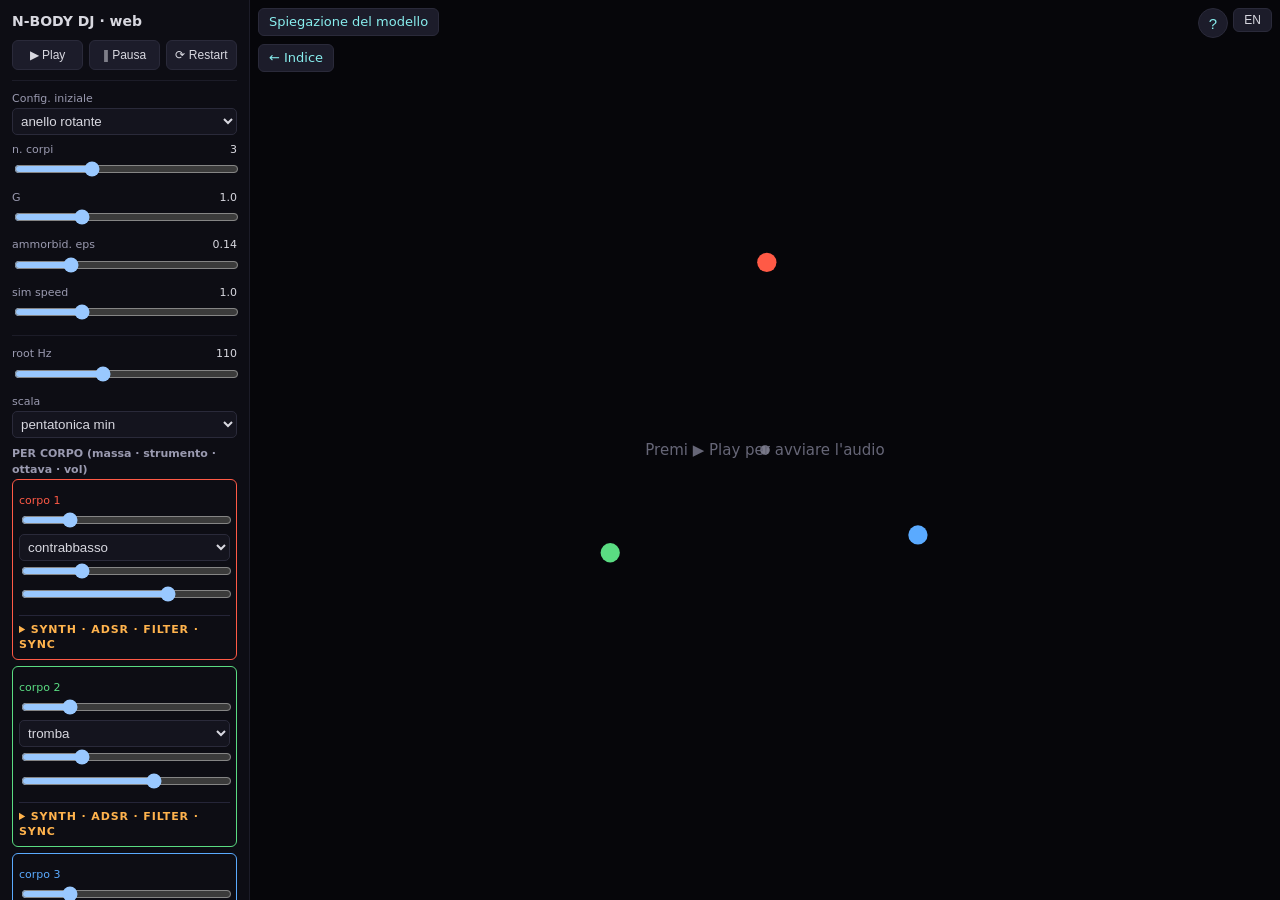
<file: nbp/sim/dj.html>
<!doctype html>
<html lang="it">
<head>
<meta charset="utf-8">
<meta name="viewport" content="width=device-width, initial-scale=1">
<title>N-body DJ - web</title>
<style>
  :root{color-scheme:dark}*{box-sizing:border-box}
  html,body{margin:0;height:100%;background:#06060a;color:#d8d8e0;font:13px/1.4 system-ui,sans-serif;overflow:hidden}
  #app{display:flex;height:100%}
  #panel{width:250px;flex:0 0 250px;padding:12px;overflow-y:auto;background:#0d0d14;border-right:1px solid #1c1c28}
  #stage{flex:1;position:relative}canvas{display:block;width:100%;height:100%}
  h1{font-size:14px;margin:0 0 8px}.row{display:flex;gap:6px;margin-bottom:8px}
  button{flex:1;padding:7px 4px;background:#1c1c2a;color:#d8d8e0;border:1px solid #2a2a3a;border-radius:6px;cursor:pointer;font-size:12px}
  button:hover{background:#262636}button.on{background:#2b4;color:#041;border-color:#2b4}
  label{display:block;margin:7px 0 2px;color:#9a9ab0;font-size:11px}
  input[type=range]{width:100%}select{width:100%;padding:4px;background:#14141e;color:#d8d8e0;border:1px solid #2a2a3a;border-radius:5px}
  hr{border:none;border-top:1px solid #1c1c28;margin:10px 0}.val{float:right;color:#d8d8e0}
  .body{border:1px solid #1c1c28;border-radius:6px;padding:6px;margin-bottom:6px}
  .body-synth{margin-top:8px;padding-top:6px;border-top:1px solid #252538}.body-synth summary{color:#ffb34d;cursor:pointer;font-size:11px;font-weight:700;letter-spacing:.08em}
  .adsr-preview{height:58px;margin:5px 0 7px;padding:5px;background:#09090f;border:1px solid #2a2a3a;border-radius:5px}.adsr-preview svg{width:100%;height:100%;display:block}.adsr-preview polyline{fill:none;stroke:#ff8c28;stroke-width:2;stroke-linejoin:round;stroke-linecap:round}
  #hint{position:absolute;inset:0;display:flex;align-items:center;justify-content:center;color:#667;font-size:15px;pointer-events:none}
  #lang{position:absolute;top:8px;right:8px;width:auto;flex:none;padding:4px 10px}
@media (max-width:760px){#app{flex-direction:column}#panel{width:100%;flex:0 0 auto;max-height:46vh;order:2;border-right:none;border-top:1px solid #1c1c28}#stage{order:1;flex:1 1 auto;min-height:46vh}input[type=range]{height:24px}select,button,#back,#lang{font-size:14px}}
</style>
<link rel="icon" href="[data-uri]">
</head>
<body>
<div id="app">
  <div id="panel">
    <h1>N-BODY DJ · web</h1>
    <div class="row"><button id="play">▶ Play</button><button id="pause" data-t="pause">‖ Pausa</button><button id="restart">⟳ Restart</button></div>
    <hr>
    <label data-t="lcfg">Config. iniziale</label>
    <select id="config"><option>anello rotante</option><option>collineare</option><option>due gruppi</option><option>caldo random</option></select>
    <label data-t="lnb">n. corpi <span class="val" id="vN">3</span></label><input type="range" id="nb" min="2" max="5" step="1" value="3">
    <label data-t="lG">G <span class="val" id="vG">1.0</span></label><input type="range" id="G" min="0.2" max="3" step="0.05" value="1">
    <label data-t="leps">ammorbid. eps <span class="val" id="veps">0.14</span></label><input type="range" id="eps" min="0.03" max="0.5" step="0.01" value="0.14">
    <label data-t="lspeed">sim speed <span class="val" id="vsp">1.0</span></label><input type="range" id="sp" min="0.2" max="3" step="0.1" value="1">
    <hr>
    <label data-t="lroot">root Hz <span class="val" id="vroot">110</span></label><input type="range" id="root" min="41" max="220" step="1" value="110">
    <label data-t="lscale">scala</label>
    <select id="scale"><option value="0,3,5,7,10">pentatonica min</option><option value="0,2,4,7,9">pentatonica maj</option><option value="0,2,3,5,7,8,10">minore</option><option value="0,1,2,3,4,5,6,7,8,9,10,11">cromatica</option></select>
    <label class="big" data-t="lbodies" style="font-weight:bold;margin-top:8px">PER CORPO (massa · strumento · ottava · vol)</label>
    <div id="bodies"></div>
    <hr>
    <label data-t="lbase">base ritmica</label>
    <select id="pattern"><option>two-step</option><option>four</option><option>ambient</option><option>breakbeat</option><option>off</option></select>
    <label data-t="lbpm">bpm <span class="val" id="vbpm">120</span></label><input type="range" id="bpm" min="80" max="180" step="1" value="120">
    <label data-t="ldrive">drive <span class="val" id="vdrive">1.2</span></label><input type="range" id="drive" min="1" max="6" step="0.1" value="1.2">
    <label data-t="lvstr">vol strumenti <span class="val" id="vinst">0.95</span></label><input type="range" id="instvol" min="0" max="1.4" step="0.01" value="0.95">
    <label data-t="lvbase">vol base <span class="val" id="vbase">0.75</span></label><input type="range" id="basevol" min="0" max="1.4" step="0.01" value="0.75">
    <label data-t="lvol">volume master <span class="val" id="vvol">0.8</span></label><input type="range" id="vol" min="0" max="1" step="0.01" value="0.8">
    <hr><div style="display:flex;gap:6px;margin:6px 0"><select id="recmode" style="flex:1;padding:4px;background:#14141e;color:#d8d8e0;border:1px solid #2a2a3a;border-radius:5px"><option value="av">audio+video (mp4)</option><option value="video">solo video (mp4)</option><option value="audio">solo audio</option></select><button id="recbtn" style="flex:0 0 auto;padding:6px 8px;background:#1c1c2a;color:#d8d8e0;border:1px solid #2a2a3a;border-radius:6px;cursor:pointer">REC</button></div><div id="info" style="color:#778;font-size:11px"></div>
  </div>
  <div id="stage"><canvas id="cv"></canvas>
    <a id="back" href="../" data-t="back" style="position:absolute;top:8px;left:8px;padding:4px 10px;background:#1c1c2a;color:#8ee;border:1px solid #2a2a3a;border-radius:6px;text-decoration:none">Spiegazione del modello</a>
    <a id="home" href="../../index.html" data-t="home" style="position:absolute;top:44px;left:8px;padding:4px 10px;background:#1c1c2a;color:#8ee;border:1px solid #2a2a3a;border-radius:6px;text-decoration:none">← Indice</a>
    <button id="lang">EN</button>
    <div id="hint" data-t="hint">Premi ▶ Play per avviare l'audio</div></div>
</div>
<script>
"use strict";
const T={it:{pause:"‖ Pausa",back:"← indietro",lcfg:"Config. iniziale",lnb:"n. corpi",lG:"G",leps:"ammorbid. eps",lspeed:"sim speed",lroot:"root Hz",lscale:"scala",lbodies:"PER CORPO (massa · strumento · ottava · vol)",lbase:"base ritmica",lbpm:"bpm",ldrive:"drive",lvstr:"vol strumenti",lvbase:"vol base",lvol:"volume master",hint:"Premi ▶ Play per avviare l'audio",body:"corpo"},
 en:{pause:"‖ Pause",back:"← back",lcfg:"Start config",lnb:"n. bodies",lG:"G",leps:"softening eps",lspeed:"sim speed",lroot:"root Hz",lscale:"scale",lbodies:"PER BODY (mass · instrument · octave · vol)",lbase:"drum base",lbpm:"bpm",ldrive:"drive",lvstr:"instr. volume",lvbase:"drum volume",lvol:"master volume",hint:"Press ▶ Play to start audio",body:"body"}};
T.it.back="Spiegazione del modello";T.en.back="Model explanation";T.it.home="← Indice";T.en.home="← Index";
let LANG="it";
function setLang(l){LANG=l;document.querySelectorAll("[data-t]").forEach(e=>{const k=e.getAttribute("data-t"),t=T[l][k];if(t===undefined)return;const v=e.querySelector(".val");if(v){e.textContent=t+" ";e.appendChild(v);}else e.textContent=t;});document.querySelectorAll(".blab").forEach((e,i)=>e.textContent=T[l].body+" "+(i+1));document.getElementById("lang").textContent=l==="it"?"EN":"IT";}

const MAXN=5, VIEW=2.3;
const P={config:"anello rotante",N:3,G:1,eps:0.14,simSpeed:1,root:110,nOtt:2,steps:[0,3,5,7,10],pattern:"two-step",bpm:120,drive:1.2,vol:0.8,instVol:0.95,baseVol:0.75,attack:0.01,decay:0.18,sustain:0.55,release:0.22,filterType:"lowpass",cutoff:3200,resonance:0.7,sync:0};
const makeSynth=()=>({attack:0.01,decay:0.18,sustain:0.55,release:0.22,filterType:"lowpass",cutoff:3200,resonance:0.7,sync:0});
const bodies=[{m:1,wave:"contrabbasso",oct:1,vol:1,synth:makeSynth()},{m:1,wave:"tromba",oct:1,vol:0.9,synth:makeSynth()},{m:1,wave:"synth",oct:1,vol:0.8,synth:makeSynth()},{m:1,wave:"reese",oct:1,vol:0.8,synth:makeSynth()},{m:1,wave:"campana",oct:1,vol:0.7,synth:makeSynth()}];
const COL=["#ff5a46","#5adc82","#5aaaff","#ffc846","#d26eff"];
const PATTERNS={off:{},four:{k:[0,4,8,12],s:[4,12],h:[2,6,10,14]},"two-step":{k:[0,10],s:[8],h:[0,2,4,6,8,10,12,14]},ambient:{k:[0],h:[4,12]},breakbeat:{k:[0,10,11],s:[4,12,14],h:[0,2,4,6,8,10,12,14]}};

let r,v,pairs,prevD,prevSlope,trails,bary=[0,0];
function initState(){const n=P.N,C=P.config;r=[];v=[];trails=[];
  if(C==="collineare"){for(let i=0;i<n;i++){const x=-1.1+2.2*i/(n-1||1);r.push([x,0]);v.push([0,0.55*Math.sign(x+1e-9)]);}}
  else if(C==="due gruppi"){r=Array.from({length:n},()=>[0,0]);v=Array.from({length:n},()=>[0,0]);r[0]=[-0.15,0];r[1]=[0.15,0];v[0]=[0,-0.9];v[1]=[0,0.9];for(let k=2;k<n;k++){const a=2*Math.PI*(k-2)/Math.max(1,n-2);r[k]=[1.4*Math.cos(a),1.4*Math.sin(a)];v[k]=[-0.45*Math.sin(a),0.45*Math.cos(a)];}}
  else if(C==="caldo random"){for(let i=0;i<n;i++){r.push([2.4*Math.random()-1.2,2.4*Math.random()-1.2]);v.push([1.2*Math.random()-0.6,1.2*Math.random()-0.6]);}}
  else{for(let i=0;i<n;i++){const a=2*Math.PI*i/n+Math.PI/2;r.push([Math.cos(a)+0.14*(Math.random()*2-1),Math.sin(a)+0.14*(Math.random()*2-1)]);v.push([0.75*-Math.sin(a)+0.07*(Math.random()*2-1),0.75*Math.cos(a)+0.07*(Math.random()*2-1)]);}}
  for(let i=0;i<n;i++)trails.push([]);
  const m=bodies.slice(0,n).map(b=>b.m),M=m.reduce((a,b)=>a+b),cm=[0,0],cv=[0,0];
  for(let i=0;i<n;i++){cm[0]+=m[i]*r[i][0];cm[1]+=m[i]*r[i][1];cv[0]+=m[i]*v[i][0];cv[1]+=m[i]*v[i][1];}
  for(let i=0;i<n;i++){r[i][0]-=cm[0]/M;r[i][1]-=cm[1]/M;v[i][0]-=cv[0]/M;v[i][1]-=cv[1]/M;}
  pairs=[];for(let i=0;i<n;i++)for(let j=i+1;j<n;j++)pairs.push([i,j]);
  prevD={};prevSlope={};for(const p of pairs){prevD[p]=1e9;prevSlope[p]=-1;}}
function accel(rr){const n=rr.length,m=bodies.slice(0,n).map(b=>b.m),a=rr.map(()=>[0,0]);
  for(let i=0;i<n;i++)for(let j=0;j<n;j++){if(i===j)continue;const dx=rr[j][0]-rr[i][0],dy=rr[j][1]-rr[i][1],d2=dx*dx+dy*dy+P.eps*P.eps,inv=P.G*m[j]/(d2*Math.sqrt(d2));a[i][0]+=inv*dx;a[i][1]+=inv*dy;}return a;}

// audio
let ac,synthBus,drumBus,shaper,volGain,noiseBuf,stepIdx=0,nextStep=0,gridOrigin=0,running=false,started=false,lastSim=0,drones=[],flashes=[];
const INSTR={
  basso:{atk:.005,dec:.30,parts:[["sine",1,1],["sine",2,.25]]},
  contrabbasso:{atk:.004,dec:.32,drop:.09,parts:[["triangle",1,1],["sine",2,.2],["sine",3,.08]]},
  tromba:{atk:.03,dec:.38,lp:2400,parts:[["sawtooth",1,.7],["sawtooth",2,.3],["sawtooth",3,.15]]},
  synth:{atk:.005,dec:.34,lp:3800,parts:[["sawtooth",1,.7],["sawtooth",2,.2]]},
  reese:{atk:.006,dec:.45,lp:1900,parts:[["sawtooth",1,.55],["sawtooth",1.006,.55],["sawtooth",0.994,.55]]},
  campana:{atk:.001,dec:.55,parts:[["sine",1,1],["sine",2.76,.5],["sine",5.4,.25]]}
};
const INST_NAMES=Object.keys(INSTR);
const IWAVE={basso:"sine",contrabbasso:"triangle",tromba:"sawtooth",synth:"sawtooth",reese:"sawtooth",campana:"sine"};
function voice(time,freq,amp,name,synth){const d=INSTR[name]||INSTR.basso,g=ac.createGain(),s=synth||P;
  const attackEnd=time+s.attack,decayEnd=attackEnd+s.decay,releaseAt=decayEnd+Math.max(0.08,d.dec||0.30),stopAt=releaseAt+s.release+0.03,sustainAmp=Math.max(0.0001,amp*s.sustain);
  g.gain.setValueAtTime(0.0001,time);g.gain.linearRampToValueAtTime(amp,attackEnd);g.gain.linearRampToValueAtTime(sustainAmp,decayEnd);g.gain.setValueAtTime(sustainAmp,releaseAt);g.gain.exponentialRampToValueAtTime(0.0001,stopAt);
  const f=ac.createBiquadFilter();f.type=s.filterType;f.frequency.setValueAtTime(s.cutoff,time);f.Q.setValueAtTime(s.resonance,time);g.connect(f);f.connect(synthBus);
  for(const pt of d.parts){const o=ac.createOscillator();o.type=pt[0];if(d.drop){o.frequency.setValueAtTime(freq*pt[1]*(1+d.drop),time);o.frequency.exponentialRampToValueAtTime(freq*pt[1],time+0.03);}else o.frequency.setValueAtTime(freq*pt[1],time);const gg=ac.createGain();gg.gain.value=pt[2]*0.9;o.connect(gg);gg.connect(g);o.start(time);o.stop(stopAt);}}
function scaleFreqs(){const a=[];for(let o=0;o<=P.nOtt;o++)for(const s of P.steps)a.push(P.root*Math.pow(2,o+s/12));a.sort((x,y)=>x-y);return a;}
let SCALE=scaleFreqs();
function snap(u){const i=Math.round(1+u*(SCALE.length-1))-1;return SCALE[Math.min(Math.max(i,0),SCALE.length-1)];}
function driveCurve(dr){const n=1024,c=new Float32Array(n),k=Math.max(1.0001,dr),th=Math.tanh(k);for(let i=0;i<n;i++){const x=(i/(n-1))*2-1;c[i]=Math.tanh(k*x)/th}return c;}
function makeNoise(){const n=ac.sampleRate*0.3,b=ac.createBuffer(1,n,ac.sampleRate),d=b.getChannelData(0);for(let i=0;i<n;i++)d[i]=Math.random()*2-1;return b;}
function initAudio(){ac=new (window.AudioContext||window.webkitAudioContext)();shaper=ac.createWaveShaper();shaper.curve=driveCurve(P.drive);volGain=ac.createGain();volGain.gain.value=P.vol;shaper.connect(volGain);volGain.connect(ac.destination);
  synthBus=ac.createGain();synthBus.gain.value=P.instVol;drumBus=ac.createGain();drumBus.gain.value=P.baseVol;drumBus.connect(shaper);
  const dly=ac.createDelay(1);dly.delayTime.value=60/P.bpm/2;const fb=ac.createGain();fb.gain.value=0.3;const wet=ac.createGain();wet.gain.value=0.22;
  synthBus.connect(shaper);synthBus.connect(dly);dly.connect(fb);fb.connect(dly);dly.connect(wet);wet.connect(shaper);
  noiseBuf=makeNoise();
  for(let i=0;i<MAXN;i++){const g=ac.createGain();g.gain.value=0;const o=ac.createOscillator();o.type="sine";o.frequency.value=110;o.connect(g);g.connect(synthBus);o.start();drones.push({o,g});}}
function kickAt(t){const o=ac.createOscillator(),g=ac.createGain();o.frequency.setValueAtTime(140,t);o.frequency.exponentialRampToValueAtTime(45,t+0.12);g.gain.setValueAtTime(0.9,t);g.gain.exponentialRampToValueAtTime(0.0001,t+0.25);o.connect(g);g.connect(drumBus);o.start(t);o.stop(t+0.3);}
function noiseAt(t,dur,hp,amp,tone){const s=ac.createBufferSource();s.buffer=noiseBuf;const f=ac.createBiquadFilter();f.type="highpass";f.frequency.value=hp;const g=ac.createGain();g.gain.setValueAtTime(amp,t);g.gain.exponentialRampToValueAtTime(0.0001,t+dur);s.connect(f);f.connect(g);g.connect(drumBus);s.start(t);s.stop(t+dur+0.02);if(tone){const o=ac.createOscillator(),og=ac.createGain();o.frequency.value=tone;og.gain.setValueAtTime(amp*.5,t);og.gain.exponentialRampToValueAtTime(0.0001,t+dur);o.connect(og);og.connect(drumBus);o.start(t);o.stop(t+dur+0.02);}}

function syncedTime(tPhys,synth){const sync=synth.sync;if(sync<=0)return tPhys;const sixt=60/P.bpm/4,nextGrid=gridOrigin+Math.ceil((tPhys-gridOrigin-1e-7)/sixt)*sixt;return tPhys+sync*(nextGrid-tPhys);}
function scheduler(){
  if(!started||!running||ac.state!=="running")return;
  const now=ac.currentTime,at=now+0.03;let dt=Math.min(0.05,now-lastSim);lastSim=now;
  const nsub=Math.max(1,Math.ceil(dt*P.simSpeed/0.0025)),h=dt*P.simSpeed/nsub,n=r.length;
  for(let k=0;k<nsub;k++){let a=accel(r);for(let i=0;i<n;i++){r[i][0]+=v[i][0]*h+0.5*a[i][0]*h*h;r[i][1]+=v[i][1]*h+0.5*a[i][1]*h*h;}
    let a2=accel(r);for(let i=0;i<n;i++){v[i][0]+=0.5*(a[i][0]+a2[i][0])*h;v[i][1]+=0.5*(a[i][1]+a2[i][1])*h;}}
  const m=bodies.slice(0,n).map(b=>b.m),M=m.reduce((x,y)=>x+y);let bx=0,by=0;for(let i=0;i<n;i++){bx+=m[i]*r[i][0];by+=m[i]*r[i][1];}bx/=M;by/=M;bary=[bx,by];
  for(const p of pairs){const [i,j]=p,dx=r[i][0]-r[j][0],dy=r[i][1]-r[j][1],d=Math.hypot(dx,dy),slope=d-prevD[p];
    if(prevSlope[p]<0&&slope>=0&&d<1.2){const mx=(r[i][0]+r[j][0])/2,my=(r[i][1]+r[j][1])/2,u=Math.min(1,Math.hypot(mx-bx,my-by)/1.5);
      voice(syncedTime(at,bodies[i].synth),snap(u)*bodies[i].oct,0.2*(0.3+0.7*Math.min(1,0.4/(d+0.1)))*bodies[i].vol,bodies[i].wave,bodies[i].synth);flashes.push({t:now,x:mx,y:my,i});}
    prevD[p]=d;prevSlope[p]=slope;}
  for(let i=0;i<MAXN;i++){if(i<n){const dist=Math.hypot(r[i][0]-bx,r[i][1]-by);drones[i].o.type=IWAVE[bodies[i].wave]||"sine";
    drones[i].o.frequency.setTargetAtTime(snap(Math.min(1,dist/1.8))*bodies[i].oct*0.5,now,0.05);
    drones[i].g.gain.setTargetAtTime(Math.min(1,Math.hypot(v[i][0],v[i][1])*0.35)*0.15*bodies[i].vol,now,0.05);
    trails[i].push([r[i][0],r[i][1]]);if(trails[i].length>80)trails[i].shift();}
    else drones[i].g.gain.setTargetAtTime(0,now,0.05);}
  const pat=PATTERNS[P.pattern],sixt=60/P.bpm/4;let g2=0;
  while(nextStep<now+0.12&&g2++<200){const s16=stepIdx%16,t=nextStep;
    if(pat.k&&pat.k.includes(s16))kickAt(t);if(pat.s&&pat.s.includes(s16))noiseAt(t,0.12,1200,0.6,190);if(pat.h&&pat.h.includes(s16))noiseAt(t,0.04,7000,0.25,0);
    stepIdx++;nextStep+=sixt;}
  flashes=flashes.filter(f=>f.t>now-2);
}
function startClocks(){initState();stepIdx=0;gridOrigin=ac.currentTime;nextStep=gridOrigin;lastSim=ac.currentTime;flashes=[];}

const cv=document.getElementById("cv"),cx=cv.getContext("2d");
function draw(){requestAnimationFrame(draw);const w=cv.clientWidth,h=cv.clientHeight;if(cv.width!==w||cv.height!==h){cv.width=w;cv.height=h;}
  cx.fillStyle="#06060a";cx.fillRect(0,0,w,h);if(!r)return;
  const S=Math.min(w,h),ox=(w-S)/2,oy=(h-S)/2,w2p=(x,y)=>[ox+(x+VIEW)/(2*VIEW)*S,oy+(VIEW-y)/(2*VIEW)*S];
  const now=started?ac.currentTime:0,f=S/560;
  const bq=w2p(bary[0],bary[1]);cx.fillStyle="#787888";cx.beginPath();cx.arc(bq[0],bq[1],3*f,0,7);cx.fill();
  for(let i=0;i<r.length;i++){const c=COL[i%COL.length];if(trails[i].length>1){cx.strokeStyle=c;cx.globalAlpha=0.4;cx.lineWidth=2*f;cx.beginPath();trails[i].forEach((p,j)=>{const q=w2p(p[0],p[1]);j?cx.lineTo(q[0],q[1]):cx.moveTo(q[0],q[1]);});cx.stroke();cx.globalAlpha=1;}}
  for(const fl of flashes){const age=now-fl.t;if(age<0||age>=0.3)continue;const al=1-age/0.3,q=w2p(fl.x,fl.y),c=COL[fl.i%COL.length];cx.fillStyle=hexa(c,0.6*al);cx.beginPath();cx.arc(q[0],q[1],26*al*f,0,7);cx.fill();cx.fillStyle=`rgba(255,255,255,${al})`;cx.beginPath();cx.arc(q[0],q[1],4*f,0,7);cx.fill();}
  for(let i=0;i<r.length;i++){const c=COL[i%COL.length],q=w2p(r[i][0],r[i][1]);cx.fillStyle=c;cx.beginPath();cx.arc(q[0],q[1],(5+3*Math.min(3,bodies[i].m)/3)*f,0,7);cx.fill();}
  document.getElementById("info").textContent=`${running?"play":"PAUSA"} · ${LANG==="it"?"corpi":"bodies"} ${r.length} · root ${P.root} Hz`;
}
function hexa(c,a){return`rgba(${parseInt(c.slice(1,3),16)},${parseInt(c.slice(3,5),16)},${parseInt(c.slice(5,7),16)},${a})`;}
draw();

const $=id=>document.getElementById(id);
function bindR(id,key,span,fix){const el=$(id);el.oninput=()=>{P[key]=parseFloat(el.value);if(span)$(span).textContent=P[key].toFixed(fix);if(key==="root")SCALE=scaleFreqs();if(key==="bpm"&&started){const sixt=60/P.bpm/4;gridOrigin=nextStep-stepIdx*sixt;}if(key==="drive"&&started)shaper.curve=driveCurve(P.drive);if(key==="vol"&&started)volGain.gain.setTargetAtTime(P.vol,ac.currentTime,0.02);if(key==="instVol"&&started)synthBus.gain.setTargetAtTime(P.instVol,ac.currentTime,0.02);if(key==="baseVol"&&started)drumBus.gain.setTargetAtTime(P.baseVol,ac.currentTime,0.02);};}
bindR("G","G","vG",2);bindR("eps","eps","veps",2);bindR("sp","simSpeed","vsp",1);bindR("root","root","vroot",0);bindR("bpm","bpm","vbpm",0);bindR("drive","drive","vdrive",1);bindR("vol","vol","vvol",2);
bindR("instvol","instVol","vinst",2);bindR("basevol","baseVol","vbase",2);
$("nb").oninput=()=>{P.N=parseInt($("nb").value);$("vN").textContent=P.N;if(started)startClocks();};
$("config").onchange=e=>{P.config=e.target.value;if(started)startClocks();};
$("pattern").onchange=e=>{P.pattern=e.target.value;};
$("scale").onchange=e=>{P.steps=e.target.value.split(",").map(Number);SCALE=scaleFreqs();};
function addSynthControls(box,s){const d=document.createElement("details");d.className="body-synth";const sum=document.createElement("summary");sum.textContent="SYNTH · ADSR · FILTER · SYNC";d.appendChild(sum);
  const preview=document.createElement("div");preview.className="adsr-preview";preview.setAttribute("aria-label","ADSR envelope preview");preview.innerHTML='<svg viewBox="0 0 120 50" preserveAspectRatio="none"><polyline points="3,45 18,6 42,26 86,26 117,45"></polyline></svg>';d.appendChild(preview);const line=preview.querySelector("polyline"),drawAdsr=()=>{const attackX=3+Math.min(36,s.attack/1.2*36),decayX=attackX+Math.min(28,s.decay/1.5*28),sustainY=45-s.sustain*30,releaseStart=92-Math.min(30,s.release/2*30);line.setAttribute("points",`3,45 ${attackX.toFixed(1)},6 ${decayX.toFixed(1)},${sustainY.toFixed(1)} ${releaseStart.toFixed(1)},${sustainY.toFixed(1)} 117,45`);};drawAdsr();
  const range=(label,key,min,max,step,format)=>{const lab=document.createElement("label"),out=document.createElement("span"),input=document.createElement("input");out.className="val";const show=()=>out.textContent=format(s[key]);lab.textContent=label+" ";lab.appendChild(out);input.type="range";input.min=min;input.max=max;input.step=step;input.value=s[key];input.oninput=e=>{s[key]=parseFloat(e.target.value);show();drawAdsr();};show();d.appendChild(lab);d.appendChild(input);};
  range("attack","attack",0.001,1.2,0.001,v=>v.toFixed(2)+" s");range("decay","decay",0.005,1.5,0.005,v=>v.toFixed(2)+" s");range("sustain","sustain",0.05,1,0.01,v=>Math.round(v*100)+"%");range("release","release",0.01,2,0.01,v=>v.toFixed(2)+" s");
  const lab=document.createElement("label"),sel=document.createElement("select");lab.textContent="filter type";["lowpass","highpass","bandpass","notch"].forEach(type=>{const o=document.createElement("option");o.value=type;o.textContent=type.replace("pass","-pass");o.selected=type===s.filterType;sel.appendChild(o);});sel.onchange=e=>s.filterType=e.target.value;d.appendChild(lab);d.appendChild(sel);range("cutoff","cutoff",80,12000,10,v=>Math.round(v)+" Hz");range("resonance","resonance",0,18,0.1,v=>v.toFixed(2));range("sync","sync",0,1,0.05,v=>Math.round(v*100)+"%");box.appendChild(d);}
function buildBodies(){const box=$("bodies");box.innerHTML="";for(let i=0;i<MAXN;i++){const d=document.createElement("div");d.className="body";d.style.borderColor=COL[i%COL.length];
  const lab=document.createElement("label");lab.className="blab";lab.textContent=T[LANG].body+" "+(i+1);lab.style.color=COL[i%COL.length];d.appendChild(lab);
  const mr=document.createElement("input");mr.type="range";mr.min=0.2;mr.max=4;mr.step=0.1;mr.value=bodies[i].m;mr.title="massa";mr.oninput=e=>bodies[i].m=parseFloat(e.target.value);d.appendChild(mr);
  const sel=document.createElement("select");INST_NAMES.forEach(w=>{const o=document.createElement("option");o.textContent=w;if(w===bodies[i].wave)o.selected=true;sel.appendChild(o);});sel.onchange=e=>bodies[i].wave=e.target.value;d.appendChild(sel);
  const or=document.createElement("input");or.type="range";or.min=0.25;or.max=3;or.step=0.05;or.value=bodies[i].oct;or.title="ottava";or.oninput=e=>bodies[i].oct=parseFloat(e.target.value);d.appendChild(or);
  const vr=document.createElement("input");vr.type="range";vr.min=0;vr.max=1.4;vr.step=0.01;vr.value=bodies[i].vol;vr.title="volume";vr.oninput=e=>bodies[i].vol=parseFloat(e.target.value);d.appendChild(vr);addSynthControls(d,bodies[i].synth);box.appendChild(d);}}
buildBodies();
function play(){if(!started){initAudio();startClocks();started=true;$("hint").style.display="none";}ac.resume();running=true;mark();}
function pause(){if(started){ac.suspend();running=false;mark();}}
function restart(){if(started)startClocks();else initState();}
function mark(){$("play").classList.toggle("on",running);$("pause").classList.toggle("on",!running);}
$("play").onclick=play;$("pause").onclick=pause;$("restart").onclick=restart;$("lang").onclick=()=>setLang(LANG==="it"?"en":"it");
setInterval(scheduler,25);initState();
(function(){var rec=null,chunks=[],recDest=null;var btn=document.getElementById("recbtn");if(!btn)return;
function mimeFor(v){var L=v?["video/mp4;codecs=avc1.42E01E,mp4a.40.2","video/mp4","video/webm;codecs=vp9,opus","video/webm"]:["audio/mp4;codecs=mp4a.40.2","audio/mp4","audio/webm;codecs=opus","audio/webm"];for(var i=0;i<L.length;i++){try{if(window.MediaRecorder&&MediaRecorder.isTypeSupported(L[i]))return L[i];}catch(e){}}return v?"video/webm":"audio/webm";}
btn.onclick=function(){
 if(rec&&rec.state!=="inactive"){rec.stop();return;}
 if(typeof ac==="undefined"||!ac||typeof started==="undefined"||!started){alert("Premi prima Play");return;}
 var mode=document.getElementById("recmode").value,wantV=mode!=="audio",wantA=mode!=="video",tracks=[];
 if(wantV){try{var vs=cv.captureStream(30),vt=vs.getVideoTracks();for(var i=0;i<vt.length;i++)tracks.push(vt[i]);}catch(e){}}
 if(wantA){if(!recDest){recDest=ac.createMediaStreamDestination();var cmp=ac.createDynamicsCompressor();cmp.threshold.value=-18;cmp.knee.value=12;cmp.ratio.value=6;cmp.attack.value=0.003;cmp.release.value=0.25;var mk=ac.createGain();mk.gain.value=2.2;volGain.connect(cmp);cmp.connect(mk);mk.connect(recDest);}var at=recDest.stream.getAudioTracks();for(var j=0;j<at.length;j++)tracks.push(at[j]);}
 var mime=mimeFor(wantV),stream=new MediaStream(tracks);
 try{rec=new MediaRecorder(stream,{mimeType:mime,videoBitsPerSecond:6000000,audioBitsPerSecond:192000});}catch(e){try{rec=new MediaRecorder(stream);}catch(e2){alert("Registrazione non supportata dal browser");return;}}
 chunks=[];rec.ondataavailable=function(e){if(e.data&&e.data.size)chunks.push(e.data);};
 rec.onstop=function(){var type=rec.mimeType||mime,blob=new Blob(chunks,{type:type}),ext=type.indexOf("mp4")>=0?(wantV?"mp4":"m4a"):"webm",url=URL.createObjectURL(blob),a=document.createElement("a");a.href=url;a.download="chaosjazz-"+mode+"."+ext;document.body.appendChild(a);a.click();a.remove();setTimeout(function(){URL.revokeObjectURL(url);},3000);btn.textContent="REC";btn.style.background="";btn.style.color="";};
 rec.start(250);btn.textContent="■ STOP";btn.style.background="#c33";btn.style.color="#fff";
};})();
</script>
<button id="qhelp" title="modello → suono" style="position:fixed;top:8px;right:52px;width:30px;height:30px;border-radius:50%;padding:0;background:#1c1c2a;color:#8ee;border:1px solid #2a2a3a;cursor:pointer;font-size:15px;line-height:1;z-index:30">?</button>
<div id="qhelppop" style="position:fixed;inset:0;display:none;align-items:center;justify-content:center;background:rgba(3,3,8,0.72);z-index:31">
  <div style="max-width:440px;margin:16px;padding:18px 20px;background:#0d0d14;border:1px solid #2a2a3a;border-radius:10px;color:#d8d8e0;font:13px/1.55 system-ui,sans-serif;max-height:82vh;overflow:auto">
    <div style="font-weight:bold;color:#8ee;margin-bottom:4px">Modello → Suono</div>
    <p style="margin:0 0 12px">Gli avvicinamenti ravvicinati tra i corpi diventano note: più i corpi si sfiorano, più il suono è forte e acuto. Ogni corpo tiene inoltre un drone di sottofondo legato al suo moto. Le orbite periodiche (come la figura-otto) suonano regolari, quelle caotiche imprevedibili.</p>
    <div style="font-weight:bold;color:#8ee;margin-bottom:4px">Model → Sound</div>
    <p style="margin:0 0 14px;color:#aab">The close approaches between bodies become notes: the nearer they pass, the louder and higher the sound. Each body also holds a background drone tied to its motion. Periodic orbits (like the figure-eight) sound regular, chaotic ones unpredictable.</p>
    <div style="text-align:right"><button id="qhelpx" style="padding:5px 14px;background:#1c1c2a;color:#d8d8e0;border:1px solid #2a2a3a;border-radius:6px;cursor:pointer">OK</button></div>
  </div>
</div>
<script>(function(){var b=document.getElementById('qhelp'),p=document.getElementById('qhelppop'),x=document.getElementById('qhelpx');b.onclick=function(){p.style.display='flex';};x.onclick=function(){p.style.display='none';};p.onclick=function(e){if(e.target===p)p.style.display='none';};})();</script>
</body>
</html>
</file>
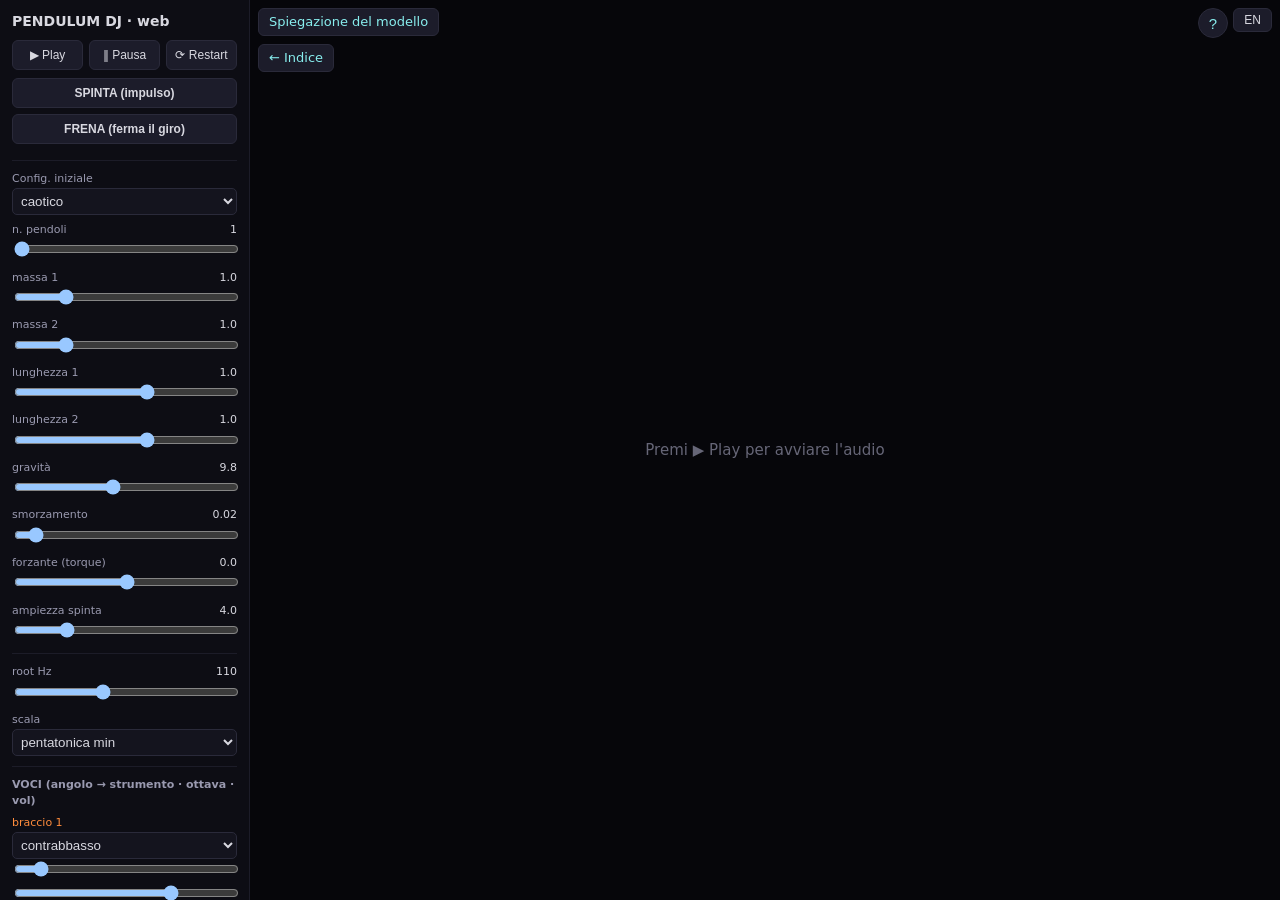
<file: pendulum/sim/dj.html>
<!doctype html>
<html lang="it">
<head>
<meta charset="utf-8">
<meta name="viewport" content="width=device-width, initial-scale=1">
<title>Pendulum DJ - web</title>
<style>
  :root{color-scheme:dark}*{box-sizing:border-box}
  html,body{margin:0;height:100%;background:#06060a;color:#d8d8e0;font:13px/1.4 system-ui,sans-serif;overflow:hidden}
  #app{display:flex;height:100%}
  #panel{width:250px;flex:0 0 250px;padding:12px;overflow-y:auto;background:#0d0d14;border-right:1px solid #1c1c28}
  #stage{flex:1;position:relative}
  canvas{display:block;width:100%;height:100%}
  h1{font-size:14px;margin:0 0 8px}
  .row{display:flex;gap:6px;margin-bottom:8px}
  button{flex:1;padding:7px 4px;background:#1c1c2a;color:#d8d8e0;border:1px solid #2a2a3a;border-radius:6px;cursor:pointer;font-size:12px}
  button:hover{background:#262636}button.on{background:#2b4;color:#041;border-color:#2b4}
  .big{width:100%;margin-bottom:6px;font-weight:bold}
  label{display:block;margin:7px 0 2px;color:#9a9ab0;font-size:11px}
  input[type=range]{width:100%}select{width:100%;padding:4px;background:#14141e;color:#d8d8e0;border:1px solid #2a2a3a;border-radius:5px}
  hr{border:none;border-top:1px solid #1c1c28;margin:10px 0}.val{float:right;color:#d8d8e0}
  .voice-synth{margin:8px 0 12px;padding:6px;border:1px solid #252538;border-radius:6px}.voice-synth summary{color:#ffb34d;cursor:pointer;font-size:11px;font-weight:700;letter-spacing:.08em}
  .adsr-preview{height:58px;margin:5px 0 7px;padding:5px;background:#09090f;border:1px solid #2a2a3a;border-radius:5px}.adsr-preview svg{width:100%;height:100%;display:block}.adsr-preview polyline{fill:none;stroke:#ff8c28;stroke-width:2;stroke-linejoin:round;stroke-linecap:round}
  #hint{position:absolute;inset:0;display:flex;align-items:center;justify-content:center;color:#667;font-size:15px;pointer-events:none}
  #lang{position:absolute;top:8px;right:8px;width:auto;flex:none;padding:4px 10px}
@media (max-width:760px){#app{flex-direction:column}#panel{width:100%;flex:0 0 auto;max-height:46vh;order:2;border-right:none;border-top:1px solid #1c1c28}#stage{order:1;flex:1 1 auto;min-height:46vh}input[type=range]{height:24px}select,button,#back,#lang{font-size:14px}}
</style>
<link rel="icon" href="[data-uri]">
</head>
<body>
<div id="app">
  <div id="panel">
    <h1>PENDULUM DJ · web</h1>
    <div class="row">
      <button id="play">▶ Play</button><button id="pause" data-t="pause">‖ Pausa</button><button id="restart">⟳ Restart</button>
    </div>
    <button class="big" id="push" data-t="push">SPINTA (impulso)</button>
    <button class="big" id="brake" data-t="brake">FRENA (ferma il giro)</button>
    <hr>
    <label data-t="lcfg">Config. iniziale</label>
    <select id="config"><option>caotico</option><option>calmo</option><option>rotore</option><option>quasi verticale</option></select>
    <label data-t="lnp">n. pendoli <span class="val" id="vN">1</span></label>
    <input type="range" id="np" min="1" max="5" step="1" value="1">
    <label data-t="lm1">massa 1 <span class="val" id="vm1">1.0</span></label><input type="range" id="m1" min="0.2" max="4" step="0.1" value="1">
    <label data-t="lm2">massa 2 <span class="val" id="vm2">1.0</span></label><input type="range" id="m2" min="0.2" max="4" step="0.1" value="1">
    <label data-t="ll1">lunghezza 1 <span class="val" id="vl1">1.0</span></label><input type="range" id="l1" min="0.4" max="1.4" step="0.05" value="1">
    <label data-t="ll2">lunghezza 2 <span class="val" id="vl2">1.0</span></label><input type="range" id="l2" min="0.4" max="1.4" step="0.05" value="1">
    <label data-t="lg">gravità <span class="val" id="vg">9.8</span></label><input type="range" id="g" min="2" max="20" step="0.1" value="9.8">
    <label data-t="ldamp">smorzamento <span class="val" id="vdamp">0.02</span></label><input type="range" id="damp" min="0" max="0.3" step="0.005" value="0.02">
    <label data-t="ltau">forzante (torque) <span class="val" id="vtau">0.0</span></label><input type="range" id="tau" min="-8" max="8" step="0.1" value="0">
    <label data-t="lpush">ampiezza spinta <span class="val" id="vpush">4.0</span></label><input type="range" id="pushamt" min="1" max="15" step="0.5" value="4">
    <hr>
    <label data-t="lroot">root Hz <span class="val" id="vroot">110</span></label><input type="range" id="root" min="41" max="220" step="1" value="110">
    <label data-t="lscale">scala</label>
    <select id="scale"><option value="0,3,5,7,10">pentatonica min</option><option value="0,2,4,7,9">pentatonica maj</option><option value="0,2,3,5,7,8,10">minore</option><option value="0,2,3,5,7,9,10">dorico</option><option value="0,1,2,3,4,5,6,7,8,9,10,11">cromatica</option></select>
    <div id="voices"></div>
    <hr>
    <label data-t="lbase">base ritmica</label>
    <select id="pattern"><option>off</option><option>two-step</option><option>four</option><option>breakbeat</option><option>punk</option></select>
    <label data-t="lbpm">bpm <span class="val" id="vbpm">140</span></label><input type="range" id="bpm" min="80" max="185" step="1" value="140">
    <label data-t="ldrive">drive <span class="val" id="vdrive">1.3</span></label><input type="range" id="drive" min="1" max="6" step="0.1" value="1.3">
    <label data-t="lvstr">vol strumenti <span class="val" id="vinst">0.95</span></label><input type="range" id="instvol" min="0" max="1.4" step="0.01" value="0.95">
    <label data-t="lvbase">vol base <span class="val" id="vbase">0.75</span></label><input type="range" id="basevol" min="0" max="1.4" step="0.01" value="0.75">
    <label data-t="lvol">volume master <span class="val" id="vvol">0.8</span></label><input type="range" id="vol" min="0" max="1" step="0.01" value="0.8">
    <hr><div style="display:flex;gap:6px;margin:6px 0"><select id="recmode" style="flex:1;padding:4px;background:#14141e;color:#d8d8e0;border:1px solid #2a2a3a;border-radius:5px"><option value="av">audio+video (mp4)</option><option value="video">solo video (mp4)</option><option value="audio">solo audio</option></select><button id="recbtn" style="flex:0 0 auto;padding:6px 8px;background:#1c1c2a;color:#d8d8e0;border:1px solid #2a2a3a;border-radius:6px;cursor:pointer">REC</button></div><div id="info" style="color:#778;font-size:11px"></div>
  </div>
  <div id="stage"><canvas id="cv"></canvas>
    <a id="back" href="../" data-t="back" style="position:absolute;top:8px;left:8px;padding:4px 10px;background:#1c1c2a;color:#8ee;border:1px solid #2a2a3a;border-radius:6px;text-decoration:none">Spiegazione del modello</a>
    <a id="home" href="../../index.html" data-t="home" style="position:absolute;top:44px;left:8px;padding:4px 10px;background:#1c1c2a;color:#8ee;border:1px solid #2a2a3a;border-radius:6px;text-decoration:none">← Indice</a>
    <button id="lang">EN</button>
    <div id="hint" data-t="hint">Premi ▶ Play per avviare l'audio</div>
  </div>
</div>
<script>
"use strict";
const T={it:{pause:"‖ Pausa",push:"SPINTA (impulso)",brake:"FRENA (ferma il giro)",lcfg:"Config. iniziale",lnp:"n. pendoli",lm1:"massa 1",lm2:"massa 2",ll1:"lunghezza 1",ll2:"lunghezza 2",lg:"gravità",ldamp:"smorzamento",ltau:"forzante (torque)",lpush:"ampiezza spinta",lroot:"root Hz",lscale:"scala",lbase:"base ritmica",lbpm:"bpm",ldrive:"drive",lvstr:"vol strumenti",lvbase:"vol base",lvol:"volume master",back:"← indietro",hint:"Premi ▶ Play per avviare l'audio",lvoices:"VOCI (angolo → strumento · ottava · vol)",v0:"braccio 1",v1:"braccio 2",v2:"relativo 1-2"},
 en:{pause:"‖ Pause",push:"PUSH (impulse)",brake:"BRAKE (stop spin)",lcfg:"Start config",lnp:"n. pendulums",lm1:"mass 1",lm2:"mass 2",ll1:"length 1",ll2:"length 2",lg:"gravity",ldamp:"damping",ltau:"drive torque",lpush:"push amount",lroot:"root Hz",lscale:"scale",lbase:"drum base",lbpm:"bpm",ldrive:"drive",lvstr:"instr. volume",lvbase:"drum volume",lvol:"master volume",back:"← back",hint:"Press ▶ Play to start audio",lvoices:"VOICES (angle → instrument · octave · vol)",v0:"arm 1",v1:"arm 2",v2:"relative 1-2"}};
T.it.back="Spiegazione del modello";T.en.back="Model explanation";T.it.home="← Indice";T.en.home="← Index";
let LANG="it";
function setLang(l){LANG=l;document.querySelectorAll("[data-t]").forEach(e=>{const k=e.getAttribute("data-t"),t=T[l][k];if(t===undefined)return;const v=e.querySelector(".val");if(v){e.textContent=t+" ";e.appendChild(v);}else e.textContent=t;});document.getElementById("lang").textContent=l==="it"?"EN":"IT";}

const P={config:"caotico",N:1,m1:1,m2:1,L1:1,L2:1,g:9.8,damp:0.02,tau:0,pushamt:4,
  root:110,nOtt:2,steps:[0,3,5,7,10],pattern:"two-step",bpm:140,drive:1.3,vol:0.8,instVol:0.95,baseVol:0.75,attack:0.01,decay:0.18,sustain:0.55,release:0.22,filterType:"lowpass",cutoff:3200,resonance:0.7,sync:0};
const makeSynth=()=>({attack:0.01,decay:0.18,sustain:0.55,release:0.22,filterType:"lowpass",cutoff:3200,resonance:0.7,sync:0});
const voices=[{wave:"contrabbasso",oct:0.5,vol:1,synth:makeSynth()},{wave:"tromba",oct:1,vol:0.9,synth:makeSynth()},{wave:"synth",oct:2,vol:0.7,synth:makeSynth()}];
const PIV=[0,0.8], SPAN=2.6;
const PATTERNS={off:{},"two-step":{k:[0,10],s:[8],h:[0,2,4,6,8,10,12,14]},four:{k:[0,4,8,12],s:[4,12],h:[2,6,10,14]},breakbeat:{k:[0,10,11],s:[4,12,14],h:[0,2,4,6,8,10,12,14]},punk:{k:[0,4,8,12],s:[4,12],h:[0,1,2,3,4,5,6,7,8,9,10,11,12,13,14,15]}};

// stato
let th1,th2,w1,w2,sgn1,sgn2,sgnr,trails,pushPending=0,brakePending=false,pushFlash=-9;
function initState(){const n=P.N;let b1,b2,u1,u2;
  if(P.config==="calmo"){b1=25;b2=15;u1=0;u2=0}else if(P.config==="rotore"){b1=90;b2=0;u1=6;u2=0}
  else if(P.config==="quasi verticale"){b1=175;b2=170;u1=0;u2=0}else{b1=120;b2=-10;u1=0;u2=0}
  th1=[];th2=[];w1=[];w2=[];trails=[];
  for(let i=0;i<n;i++){th1.push(b1*Math.PI/180+0.02*i);th2.push(b2*Math.PI/180+0.02*i);w1.push(u1);w2.push(u2);trails.push([]);}
  sgn1=th1.map(t=>Math.sign(Math.sin(t)));sgn2=th2.map(t=>Math.sign(Math.sin(t)));sgnr=th1.map((t,i)=>Math.sign(Math.sin(t-th2[i])));}
function deriv(a){const [t1,t2,v1,v2]=a,m1=P.m1,m2=P.m2,L1=P.L1,L2=P.L2,g=P.g,d=t1-t2;
  const den=2*m1+m2-m2*Math.cos(2*t1-2*t2);
  let A1=(-g*(2*m1+m2)*Math.sin(t1)-m2*g*Math.sin(t1-2*t2)-2*Math.sin(d)*m2*(v2*v2*L2+v1*v1*L1*Math.cos(d)))/(L1*den);
  let A2=(2*Math.sin(d)*(v1*v1*L1*(m1+m2)+g*(m1+m2)*Math.cos(t1)+v2*v2*L2*m2*Math.cos(d)))/(L2*den);
  A1+=P.tau-P.damp*v1;A2-=P.damp*v2;return [v1,v2,A1,A2];}
function rk4(a,dt){const k1=deriv(a),k2=deriv(a.map((x,i)=>x+.5*dt*k1[i])),k3=deriv(a.map((x,i)=>x+.5*dt*k2[i])),k4=deriv(a.map((x,i)=>x+dt*k3[i]));
  return a.map((x,i)=>x+dt/6*(k1[i]+2*k2[i]+2*k3[i]+k4[i]));}

// audio
let ac,synthBus,drumBus,shaper,volGain,noiseBuf,stepIdx=0,nextStep=0,gridOrigin=0,running=false,started=false,lastSim=0,droneOsc,droneGain,dronePhase=0;
const INSTR={
  basso:{atk:.005,dec:.30,parts:[["sine",1,1],["sine",2,.25]]},
  contrabbasso:{atk:.004,dec:.30,drop:.09,parts:[["triangle",1,1],["sine",2,.2],["sine",3,.08]]},
  tromba:{atk:.03,dec:.35,lp:2400,parts:[["sawtooth",1,.7],["sawtooth",2,.3],["sawtooth",3,.15]]},
  synth:{atk:.005,dec:.30,lp:3800,parts:[["sawtooth",1,.7],["sawtooth",2,.2]]},
  reese:{atk:.006,dec:.42,lp:1900,parts:[["sawtooth",1,.55],["sawtooth",1.006,.55],["sawtooth",0.994,.55]]},
  campana:{atk:.001,dec:.55,parts:[["sine",1,1],["sine",2.76,.5],["sine",5.4,.25]]}
};
const INST_NAMES=Object.keys(INSTR);
function voice(time,freq,amp,name,synth){const d=INSTR[name]||INSTR.basso,g=ac.createGain(),s=synth||P;
  const attackEnd=time+s.attack,decayEnd=attackEnd+s.decay,releaseAt=decayEnd+Math.max(0.08,d.dec||0.30),stopAt=releaseAt+s.release+0.03,sustainAmp=Math.max(0.0001,amp*s.sustain);
  g.gain.setValueAtTime(0.0001,time);g.gain.linearRampToValueAtTime(amp,attackEnd);g.gain.linearRampToValueAtTime(sustainAmp,decayEnd);g.gain.setValueAtTime(sustainAmp,releaseAt);g.gain.exponentialRampToValueAtTime(0.0001,stopAt);
  const f=ac.createBiquadFilter();f.type=s.filterType;f.frequency.setValueAtTime(s.cutoff,time);f.Q.setValueAtTime(s.resonance,time);g.connect(f);f.connect(synthBus);
  for(const pt of d.parts){const o=ac.createOscillator();o.type=pt[0];if(d.drop){o.frequency.setValueAtTime(freq*pt[1]*(1+d.drop),time);o.frequency.exponentialRampToValueAtTime(freq*pt[1],time+0.03);}else o.frequency.setValueAtTime(freq*pt[1],time);const gg=ac.createGain();gg.gain.value=pt[2]*0.9;o.connect(gg);gg.connect(g);o.start(time);o.stop(stopAt);}}
function scaleFreqs(){const a=[];for(let o=0;o<=P.nOtt;o++)for(const s of P.steps)a.push(P.root*Math.pow(2,o+s/12));a.sort((x,y)=>x-y);return a;}
let SCALE=scaleFreqs();
function snap(u){const i=Math.round(1+u*(SCALE.length-1))-1;return SCALE[Math.min(Math.max(i,0),SCALE.length-1)];}
function driveCurve(dr){const n=1024,c=new Float32Array(n),k=Math.max(1.0001,dr),th=Math.tanh(k);for(let i=0;i<n;i++){const x=(i/(n-1))*2-1;c[i]=Math.tanh(k*x)/th}return c;}
function makeNoise(){const n=ac.sampleRate*0.3,b=ac.createBuffer(1,n,ac.sampleRate),d=b.getChannelData(0);for(let i=0;i<n;i++)d[i]=Math.random()*2-1;return b;}
function initAudio(){ac=new (window.AudioContext||window.webkitAudioContext)();shaper=ac.createWaveShaper();shaper.curve=driveCurve(P.drive);volGain=ac.createGain();volGain.gain.value=P.vol;shaper.connect(volGain);volGain.connect(ac.destination);
  synthBus=ac.createGain();synthBus.gain.value=P.instVol;drumBus=ac.createGain();drumBus.gain.value=P.baseVol;drumBus.connect(shaper);
  const dly=ac.createDelay(1);dly.delayTime.value=60/P.bpm/2;const fb=ac.createGain();fb.gain.value=0.3;const wet=ac.createGain();wet.gain.value=0.22;
  synthBus.connect(shaper);synthBus.connect(dly);dly.connect(fb);fb.connect(dly);dly.connect(wet);wet.connect(shaper);
  noiseBuf=makeNoise();
  droneGain=ac.createGain();droneGain.gain.value=0;droneOsc=ac.createOscillator();droneOsc.type="sine";droneOsc.frequency.value=110;droneOsc.connect(droneGain);droneGain.connect(synthBus);droneOsc.start();}
function kickAt(t){const o=ac.createOscillator(),g=ac.createGain();o.frequency.setValueAtTime(140,t);o.frequency.exponentialRampToValueAtTime(45,t+0.12);g.gain.setValueAtTime(0.9,t);g.gain.exponentialRampToValueAtTime(0.0001,t+0.25);o.connect(g);g.connect(drumBus);o.start(t);o.stop(t+0.3);}
function noiseAt(t,dur,hp,amp,tone){const s=ac.createBufferSource();s.buffer=noiseBuf;const f=ac.createBiquadFilter();f.type="highpass";f.frequency.value=hp;const g=ac.createGain();g.gain.setValueAtTime(amp,t);g.gain.exponentialRampToValueAtTime(0.0001,t+dur);s.connect(f);f.connect(g);g.connect(drumBus);s.start(t);s.stop(t+dur+0.02);if(tone){const o=ac.createOscillator(),og=ac.createGain();o.frequency.value=tone;og.gain.setValueAtTime(amp*.5,t);og.gain.exponentialRampToValueAtTime(0.0001,t+dur);o.connect(og);og.connect(drumBus);o.start(t);o.stop(t+dur+0.02);}}
function voiceNote(t,u,vi){const v=voices[vi];voice(t,snap(u)*v.oct,0.18*(0.3+0.7*u)*v.vol,v.wave,v.synth);}

function syncedTime(tPhys,synth){const sync=synth.sync;if(sync<=0)return tPhys;const sixt=60/P.bpm/4,nextGrid=gridOrigin+Math.ceil((tPhys-gridOrigin-1e-7)/sixt)*sixt;return tPhys+sync*(nextGrid-tPhys);}
function scheduler(){
  if(!started||!running||ac.state!=="running")return;
  const now=ac.currentTime, at=now+0.03;
  let dt=Math.min(0.05,now-lastSim);lastSim=now;
  const nsub=Math.max(1,Math.ceil(dt*P.simSpeed/0.0015)), h=dt*P.simSpeed/nsub;
  for(let i=0;i<P.N;i++){
    let a=[th1[i],th2[i],w1[i],w2[i]];
    if(brakePending){a[2]=0;a[3]=0}
    if(pushPending){a[2]+=pushPending;a[3]+=0.5*pushPending}
    for(let k=0;k<nsub;k++)a=rk4(a,h);
    th1[i]=a[0];th2[i]=a[1];w1[i]=a[2];w2[i]=a[3];
    const n1=Math.sign(Math.sin(th1[i])),n2=Math.sign(Math.sin(th2[i])),nr=Math.sign(Math.sin(th1[i]-th2[i]));
    if(n1!==sgn1[i])voiceNote(syncedTime(at,voices[0].synth),Math.min(1,Math.abs(w1[i])/6),0,0.5);
    if(n2!==sgn2[i]){voiceNote(syncedTime(at,voices[1].synth),Math.min(1,Math.abs(w2[i])/10),1,0.4);
      const x1=P.L1*Math.sin(th1[i]),y1=-P.L1*Math.cos(th1[i]),x2=x1+P.L2*Math.sin(th2[i]),y2=y1-P.L2*Math.cos(th2[i]);
      flashes.push({t:now,x:x2,y:y2,i});}
    if(nr!==sgnr[i])voiceNote(syncedTime(at,voices[2].synth),Math.min(1,Math.abs(w1[i]-w2[i])/12),2,0.35);
    sgn1[i]=n1;sgn2[i]=n2;sgnr[i]=nr;
    const x1=P.L1*Math.sin(th1[i]),y1=-P.L1*Math.cos(th1[i]);
    trails[i].push([x1+P.L2*Math.sin(th2[i]),y1-P.L2*Math.cos(th2[i])]);if(trails[i].length>90)trails[i].shift();
  }
  if(pushPending){pushFlash=now;pushPending=0}brakePending=false;
  // drone
  let wm=0;for(let i=0;i<P.N;i++)wm+=Math.abs(w2[i]);wm/=P.N;
  droneGain.gain.setTargetAtTime(0.12,now,0.05);
  droneOsc.frequency.setTargetAtTime(snap(Math.min(1,wm/12))*0.5,now,0.05);
  // drums
  const pat=PATTERNS[P.pattern],sixt=60/P.bpm/4;let g2=0;
  while(nextStep<now+0.12&&g2++<200){const s16=stepIdx%16,t=nextStep;
    if(pat.k&&pat.k.includes(s16))kickAt(t);if(pat.s&&pat.s.includes(s16))noiseAt(t,0.12,1200,0.6,190);if(pat.h&&pat.h.includes(s16))noiseAt(t,0.04,7000,0.25,0);
    stepIdx++;nextStep+=sixt;}
  const cut=now-2;flashes=flashes.filter(f=>f.t>cut);
}
let flashes=[];
function startClocks(){initState();stepIdx=0;gridOrigin=ac.currentTime;nextStep=gridOrigin;lastSim=ac.currentTime;flashes=[];}

// disegno
const cv=document.getElementById("cv"),cx=cv.getContext("2d");
function draw(){requestAnimationFrame(draw);const w=cv.clientWidth,h=cv.clientHeight;if(cv.width!==w||cv.height!==h){cv.width=w;cv.height=h;}
  cx.fillStyle="#06060a";cx.fillRect(0,0,w,h);
  const S=Math.min(w,h),ox=(w-S)/2,oy=(h-S)/2,w2p=(x,y)=>[ox+(x+SPAN)/(2*SPAN)*S,oy+(SPAN-y)/(2*SPAN)*S];
  const [px,py]=PIV;
  if(!started){return;}
  const now=ac.currentTime;
  // freccia forzante
  if(Math.abs(P.tau)>0.05){const R=0.5,dir=P.tau>0?1:-1,span=Math.min(2.6,0.4+Math.abs(P.tau)*0.28),ph=now*dir*2,a0=ph,a1=ph+dir*span;
    cx.strokeStyle="rgba(255,170,50,0.9)";cx.lineWidth=3;cx.beginPath();
    for(let k=0;k<=22;k++){const aa=a0+(a1-a0)*k/22,q=w2p(px+R*Math.cos(aa),py+R*Math.sin(aa));k?cx.lineTo(q[0],q[1]):cx.moveTo(q[0],q[1]);}cx.stroke();}
  if(now-pushFlash<0.4){const a=1-(now-pushFlash)/0.4,q=w2p(px,py);cx.strokeStyle=`rgba(255,240,120,${a})`;cx.lineWidth=3;cx.beginPath();cx.arc(q[0],q[1],(18+40*(1-a))*S/560,0,7);cx.stroke();}
  const COL=["#ff783c","#5adc82","#5aa0ff","#ffd250","#d26eff"];
  for(let i=0;i<P.N;i++){const c=COL[i%COL.length];
    const x1=px+P.L1*Math.sin(th1[i]),y1=py-P.L1*Math.cos(th1[i]),x2=x1+P.L2*Math.sin(th2[i]),y2=y1-P.L2*Math.cos(th2[i]);
    cx.strokeStyle=c;cx.lineWidth=3;cx.globalAlpha=P.N>1?0.6:1;const a=w2p(px,py),b=w2p(x1,y1),d=w2p(x2,y2);
    cx.beginPath();cx.moveTo(a[0],a[1]);cx.lineTo(b[0],b[1]);cx.lineTo(d[0],d[1]);cx.stroke();
    cx.fillStyle=c;cx.beginPath();cx.arc(b[0],b[1],(3+2*P.m1)*S/560,0,7);cx.fill();cx.beginPath();cx.arc(d[0],d[1],(3+2*P.m2)*S/560,0,7);cx.fill();cx.globalAlpha=1;
    if(trails[i].length>1){cx.strokeStyle=c;cx.globalAlpha=0.35;cx.lineWidth=1;cx.beginPath();trails[i].forEach((p,j)=>{const q=w2p(px+p[0],py+p[1]);j?cx.lineTo(q[0],q[1]):cx.moveTo(q[0],q[1]);});cx.stroke();cx.globalAlpha=1;}}
  cx.fillStyle="#9698a8";const pv=w2p(px,py);cx.beginPath();cx.arc(pv[0],pv[1],4,0,7);cx.fill();
  for(const f of flashes){const age=now-f.t;if(age<0||age>=0.28)continue;const al=1-age/0.28,q=w2p(px+f.x,py+f.y),c=COL[f.i%COL.length];cx.fillStyle=`rgba(${parseInt(c.slice(1,3),16)},${parseInt(c.slice(3,5),16)},${parseInt(c.slice(5,7),16)},${0.6*al})`;cx.beginPath();cx.arc(q[0],q[1],22*al*S/560,0,7);cx.fill();cx.fillStyle=`rgba(255,255,255,${al})`;cx.beginPath();cx.arc(q[0],q[1],3,0,7);cx.fill();}
  document.getElementById("info").textContent=`${running?"play":"PAUSA"} · ${LANG==="it"?"pendoli":"pendulums"} ${P.N} · forzante ${P.tau.toFixed(1)}`;
}
draw();

// UI
const $=id=>document.getElementById(id);
function bindR(id,key,span,fix){const el=$(id);el.oninput=()=>{P[key]=parseFloat(el.value);if(span)$(span).textContent=P[key].toFixed(fix);if(key==="root"){SCALE=scaleFreqs();if(key==="bpm"&&started){const sixt=60/P.bpm/4;gridOrigin=nextStep-stepIdx*sixt;}}if(key==="drive"&&started)shaper.curve=driveCurve(P.drive);if(key==="vol"&&started)volGain.gain.setTargetAtTime(P.vol,ac.currentTime,0.02);if(key==="instVol"&&started)synthBus.gain.setTargetAtTime(P.instVol,ac.currentTime,0.02);if(key==="baseVol"&&started)drumBus.gain.setTargetAtTime(P.baseVol,ac.currentTime,0.02);};}
bindR("np","N","vN",0);bindR("m1","m1","vm1",1);bindR("m2","m2","vm2",1);bindR("l1","L1","vl1",1);bindR("l2","L2","vl2",1);
bindR("g","g","vg",1);bindR("damp","damp","vdamp",3);bindR("tau","tau","vtau",1);bindR("pushamt","pushamt","vpush",1);
bindR("root","root","vroot",0);bindR("bpm","bpm","vbpm",0);bindR("drive","drive","vdrive",1);bindR("vol","vol","vvol",2);
bindR("instvol","instVol","vinst",2);bindR("basevol","baseVol","vbase",2);
$("np").oninput=()=>{P.N=parseInt($("np").value);$("vN").textContent=P.N;if(started)initState();};
$("config").onchange=e=>{P.config=e.target.value;if(started)startClocks();};
$("pattern").onchange=e=>{P.pattern=e.target.value;};
$("scale").onchange=e=>{P.steps=e.target.value.split(",").map(Number);SCALE=scaleFreqs();};
// voci
const VCOL=["#ff8c3c","#5adc82","#5aa0ff"];
function addSynthControls(box,s){const d=document.createElement("details");d.className="voice-synth";const sum=document.createElement("summary");sum.textContent="SYNTH · ADSR · FILTER · SYNC";d.appendChild(sum);
  const preview=document.createElement("div");preview.className="adsr-preview";preview.setAttribute("aria-label","ADSR envelope preview");preview.innerHTML='<svg viewBox="0 0 120 50" preserveAspectRatio="none"><polyline points="3,45 18,6 42,26 86,26 117,45"></polyline></svg>';d.appendChild(preview);const line=preview.querySelector("polyline"),drawAdsr=()=>{const attackX=3+Math.min(36,s.attack/1.2*36),decayX=attackX+Math.min(28,s.decay/1.5*28),sustainY=45-s.sustain*30,releaseStart=92-Math.min(30,s.release/2*30);line.setAttribute("points",`3,45 ${attackX.toFixed(1)},6 ${decayX.toFixed(1)},${sustainY.toFixed(1)} ${releaseStart.toFixed(1)},${sustainY.toFixed(1)} 117,45`);};drawAdsr();
  const range=(label,key,min,max,step,format)=>{const lab=document.createElement("label"),out=document.createElement("span"),input=document.createElement("input");out.className="val";const show=()=>out.textContent=format(s[key]);lab.textContent=label+" ";lab.appendChild(out);input.type="range";input.min=min;input.max=max;input.step=step;input.value=s[key];input.oninput=e=>{s[key]=parseFloat(e.target.value);show();drawAdsr();};show();d.appendChild(lab);d.appendChild(input);};
  range("attack","attack",0.001,1.2,0.001,v=>v.toFixed(2)+" s");range("decay","decay",0.005,1.5,0.005,v=>v.toFixed(2)+" s");range("sustain","sustain",0.05,1,0.01,v=>Math.round(v*100)+"%");range("release","release",0.01,2,0.01,v=>v.toFixed(2)+" s");
  const lab=document.createElement("label"),sel=document.createElement("select");lab.textContent="filter type";["lowpass","highpass","bandpass","notch"].forEach(type=>{const o=document.createElement("option");o.value=type;o.textContent=type.replace("pass","-pass");o.selected=type===s.filterType;sel.appendChild(o);});sel.onchange=e=>s.filterType=e.target.value;d.appendChild(lab);d.appendChild(sel);range("cutoff","cutoff",80,12000,10,v=>Math.round(v)+" Hz");range("resonance","resonance",0,18,0.1,v=>v.toFixed(2));range("sync","sync",0,1,0.05,v=>Math.round(v*100)+"%");box.appendChild(d);}
function buildVoices(){const box=$("voices");box.innerHTML='<hr><label class="big" data-t="lvoices">'+T[LANG].lvoices+'</label>';
  voices.forEach((v,vi)=>{const lab=document.createElement("label");lab.setAttribute("data-t","v"+vi);lab.textContent=T[LANG]["v"+vi];lab.style.color=VCOL[vi];box.appendChild(lab);
    const sel=document.createElement("select");INST_NAMES.forEach(w=>{const o=document.createElement("option");o.textContent=w;if(w===v.wave)o.selected=true;sel.appendChild(o);});sel.onchange=e=>voices[vi].wave=e.target.value;box.appendChild(sel);
    const r=document.createElement("input");r.type="range";r.min=0.25;r.max=3;r.step=0.05;r.value=v.oct;r.title="ottava";r.oninput=e=>voices[vi].oct=parseFloat(e.target.value);box.appendChild(r);
    const vr=document.createElement("input");vr.type="range";vr.min=0;vr.max=1.4;vr.step=0.01;vr.value=v.vol;vr.title="volume";vr.oninput=e=>voices[vi].vol=parseFloat(e.target.value);box.appendChild(vr);addSynthControls(box,v.synth);});}
buildVoices();
P.simSpeed=1;
function play(){if(!started){initAudio();startClocks();started=true;$("hint").style.display="none";}ac.resume();running=true;mark();}
function pause(){if(started){ac.suspend();running=false;mark();}}
function restart(){if(started)startClocks();else initState();}
function mark(){$("play").classList.toggle("on",running);$("pause").classList.toggle("on",!running);}
$("play").onclick=play;$("pause").onclick=pause;$("restart").onclick=restart;
$("push").onclick=()=>pushPending+=P.pushamt;$("brake").onclick=()=>brakePending=true;
$("lang").onclick=()=>setLang(LANG==="it"?"en":"it");
setInterval(scheduler,25);initState();
(function(){var rec=null,chunks=[],recDest=null;var btn=document.getElementById("recbtn");if(!btn)return;
function mimeFor(v){var L=v?["video/mp4;codecs=avc1.42E01E,mp4a.40.2","video/mp4","video/webm;codecs=vp9,opus","video/webm"]:["audio/mp4;codecs=mp4a.40.2","audio/mp4","audio/webm;codecs=opus","audio/webm"];for(var i=0;i<L.length;i++){try{if(window.MediaRecorder&&MediaRecorder.isTypeSupported(L[i]))return L[i];}catch(e){}}return v?"video/webm":"audio/webm";}
btn.onclick=function(){
 if(rec&&rec.state!=="inactive"){rec.stop();return;}
 if(typeof ac==="undefined"||!ac||typeof started==="undefined"||!started){alert("Premi prima Play");return;}
 var mode=document.getElementById("recmode").value,wantV=mode!=="audio",wantA=mode!=="video",tracks=[];
 if(wantV){try{var vs=cv.captureStream(30),vt=vs.getVideoTracks();for(var i=0;i<vt.length;i++)tracks.push(vt[i]);}catch(e){}}
 if(wantA){if(!recDest){recDest=ac.createMediaStreamDestination();var cmp=ac.createDynamicsCompressor();cmp.threshold.value=-18;cmp.knee.value=12;cmp.ratio.value=6;cmp.attack.value=0.003;cmp.release.value=0.25;var mk=ac.createGain();mk.gain.value=2.2;volGain.connect(cmp);cmp.connect(mk);mk.connect(recDest);}var at=recDest.stream.getAudioTracks();for(var j=0;j<at.length;j++)tracks.push(at[j]);}
 var mime=mimeFor(wantV),stream=new MediaStream(tracks);
 try{rec=new MediaRecorder(stream,{mimeType:mime,videoBitsPerSecond:6000000,audioBitsPerSecond:192000});}catch(e){try{rec=new MediaRecorder(stream);}catch(e2){alert("Registrazione non supportata dal browser");return;}}
 chunks=[];rec.ondataavailable=function(e){if(e.data&&e.data.size)chunks.push(e.data);};
 rec.onstop=function(){var type=rec.mimeType||mime,blob=new Blob(chunks,{type:type}),ext=type.indexOf("mp4")>=0?(wantV?"mp4":"m4a"):"webm",url=URL.createObjectURL(blob),a=document.createElement("a");a.href=url;a.download="chaosjazz-"+mode+"."+ext;document.body.appendChild(a);a.click();a.remove();setTimeout(function(){URL.revokeObjectURL(url);},3000);btn.textContent="REC";btn.style.background="";btn.style.color="";};
 rec.start(250);btn.textContent="■ STOP";btn.style.background="#c33";btn.style.color="#fff";
};})();
</script>
<button id="qhelp" title="modello → suono" style="position:fixed;top:8px;right:52px;width:30px;height:30px;border-radius:50%;padding:0;background:#1c1c2a;color:#8ee;border:1px solid #2a2a3a;cursor:pointer;font-size:15px;line-height:1;z-index:30">?</button>
<div id="qhelppop" style="position:fixed;inset:0;display:none;align-items:center;justify-content:center;background:rgba(3,3,8,0.72);z-index:31">
  <div style="max-width:440px;margin:16px;padding:18px 20px;background:#0d0d14;border:1px solid #2a2a3a;border-radius:10px;color:#d8d8e0;font:13px/1.55 system-ui,sans-serif;max-height:82vh;overflow:auto">
    <div style="font-weight:bold;color:#8ee;margin-bottom:4px">Modello → Suono</div>
    <p style="margin:0 0 12px">Ogni volta che un'asta passa dal punto più basso scatta una nota: la sua velocità in quel momento ne fissa altezza e volume. Il pendolo doppio è caotico, quindi due partenze vicine divergono e le voci si separano; la spinta e la forzante esterna cambiano l'energia in gioco.</p>
    <div style="font-weight:bold;color:#8ee;margin-bottom:4px">Model → Sound</div>
    <p style="margin:0 0 14px;color:#aab">Every time an arm swings through its lowest point a note fires: its speed there sets the pitch and volume. The double pendulum is chaotic, so two nearby starts diverge and the voices separate; the push and external drive change the energy in play.</p>
    <div style="text-align:right"><button id="qhelpx" style="padding:5px 14px;background:#1c1c2a;color:#d8d8e0;border:1px solid #2a2a3a;border-radius:6px;cursor:pointer">OK</button></div>
  </div>
</div>
<script>(function(){var b=document.getElementById('qhelp'),p=document.getElementById('qhelppop'),x=document.getElementById('qhelpx');b.onclick=function(){p.style.display='flex';};x.onclick=function(){p.style.display='none';};p.onclick=function(e){if(e.target===p)p.style.display='none';};})();</script>
</body>
</html>
</file>
<file: assets/theme.css>
/* ============================================================
   n_c_c_n :: scientific workstation theme
   NeXT-style chiseled bezel + green-phosphor CRT screen
   Single source of truth for the whole site.
   ============================================================ */

:root{
  /* desktop */
  --desk:      #24252a;
  --desk-line: #2c2d33;

  /* bezel (plastic chassis) */
  --bezel:     #34342f;
  --bezel-hi:  #55554d;   /* top-left bevel light */
  --bezel-lo:  #131311;   /* bottom-right bevel dark */

  /* CRT phosphor screen */
  --scr-bg:    #05100a;
  --p-bright:  #86ffab;   /* primary text */
  --p-mid:     #35c66a;
  --p-dim:     #1d6d3c;   /* rules, secondary */
  --p-faint:   #123a22;

  /* accents */
  --amber-c:   #ffc95a;    /* keys / numbers */
  --amber-dim: #7a5e1e;
  --cyan:      #66e0ff;
  --warn:      #ff6b4a;

  --shadow:    0 12px 40px rgba(0,0,0,.55);
  --mono: "Berkeley Mono","SFMono-Regular","SF Mono","DejaVu Sans Mono",
          "Liberation Mono","Consolas","Menlo",monospace;
}

*{ box-sizing:border-box; }

html,body{
  margin:0; min-height:100%;
  background:#040d08;
  color:var(--p-mid);
  font-family:var(--mono);
  font-size:15px;
  line-height:1.5;
  -webkit-font-smoothing:none;
}

/* ---- terminale a tutta pagina, senza cornice ---------------- */
.ws{
  max-width:900px;
  margin:0 auto;
  padding:20px 20px 44px;
}

/* niente barra-finestra: siamo un terminale, non una workstation */
.ws__bar{ display:none; }
.ws__leds{ display:flex; gap:6px; }
.ws__led{ width:9px; height:9px; border-radius:50%;
  border:1px solid rgba(0,0,0,.5); box-shadow:inset 0 0 2px rgba(255,255,255,.4); }
.ws__led--r{ background:#c8503a; } .ws__led--y{ background:#d6b23c; }
.ws__led--g{ background:#4fb26a; }
.ws__title{ font-weight:bold; }
.ws__title small{ font-weight:normal; color:#9a9a8e; }
.ws__spacer{ flex:1; }

/* ---- CRT screen --------------------------------------------- */
.crt{
  position:relative;
  background:transparent;
  padding:14px 2px 8px;
  overflow:visible;
  text-shadow:0 0 4px rgba(90,255,150,.30);
}
/* scanlines leggere (fisse allo schermo) */
.crt::before{
  content:""; position:fixed; inset:0; pointer-events:none; z-index:5;
  background:repeating-linear-gradient(
    to bottom, rgba(0,0,0,0) 0, rgba(0,0,0,0) 2px,
    rgba(0,0,0,.14) 3px, rgba(0,0,0,.14) 4px);
  mix-blend-mode:multiply;
  animation:crt-flicker 6s infinite steps(60);
}
.crt::after{ content:none; }
@keyframes crt-flicker{
  0%,97%,100%{ opacity:1; } 98%{ opacity:.86; } 99%{ opacity:.94; }
}
.crt > *{ position:relative; z-index:7; }

/* ---- Screen header / footer --------------------------------- */
.scr-head{
  display:flex; justify-content:space-between; align-items:baseline;
  color:var(--p-dim); font-size:12px; letter-spacing:.4px;
  border-bottom:1px solid var(--p-faint); padding-bottom:8px; margin-bottom:6px;
}
.scr-head b{ color:var(--p-bright); font-weight:bold; }

.scr-foot{
  display:flex; justify-content:space-between; gap:12px; flex-wrap:wrap;
  color:var(--p-dim); font-size:12px;
  border-top:1px solid var(--p-faint); padding-top:8px; margin-top:14px;
}
.scr-foot .key{ color:var(--amber-c); }

/* banner */
.banner{ color:var(--p-bright); margin:14px 0 4px; }
.banner pre{ margin:0; font-size:13px; line-height:1.15; color:var(--p-mid);
  white-space:pre; overflow-x:auto; }
.banner .tag{ color:var(--amber-c); }
.subtitle{ color:var(--p-dim); margin:2px 0 18px; font-size:13px; }

/* section label */
.sec{ color:var(--p-dim); font-size:12px; letter-spacing:2px;
  margin:20px 0 8px; }
.sec::before{ content:"── "; } .sec::after{ content:" ──────────────────"; }

/* ---- Menu (keyboard-navigable list) ------------------------- */
.menu{ list-style:none; margin:0; padding:0; }
.menu li{ margin:0; }
.menu a{
  display:flex; align-items:baseline; gap:12px;
  padding:6px 10px; text-decoration:none; color:var(--p-mid);
  border:1px solid transparent; border-radius:3px;
  transition:background .05s;
}
.menu a:hover{ color:var(--p-bright); }
.menu a .num{ color:var(--amber-c); width:2.4em; flex:0 0 auto; }
.menu a .name{ color:var(--p-bright); min-width:15em; }
.menu a .desc{ color:var(--p-dim); flex:1; }
.menu a .stat{ flex:0 0 auto; font-size:11px; letter-spacing:1px; }
.stat--online{ color:var(--p-bright); }
.stat--standby{ color:var(--amber-dim); }
.stat--wip{ color:var(--cyan); }

/* selected row (keyboard cursor) */
.menu a.sel,
.menu a:focus{
  outline:none;
  background:var(--amber-c);
  color:#0a1207;
}
.menu a.sel .num,.menu a.sel .name,.menu a.sel .desc,.menu a.sel .stat,
.menu a:focus .num,.menu a:focus .name,.menu a:focus .desc,.menu a:focus .stat{
  color:#0a1207;
}
.menu a.sel::before{ content:"▶ "; color:#0a1207; margin-left:-14px; }

/* ---- Prompt / blinking cursor ------------------------------- */
.prompt{ margin-top:16px; color:var(--p-mid); }
.prompt .ps1{ color:var(--p-bright); }
.cursor{ display:inline-block; width:.6em; height:1.05em; margin-left:1px;
  background:var(--p-bright); vertical-align:text-bottom;
  animation:blink 1.06s steps(1) infinite; box-shadow:0 0 6px var(--p-bright); }
@keyframes blink{ 50%{ opacity:0; } }

/* generic phosphor text bits */
a.link{ color:var(--cyan); text-decoration:none; }
a.link:hover{ text-decoration:underline; text-shadow:0 0 6px var(--cyan); }
.crt b,.crt strong{ color:var(--p-bright); }
.crt hr{ border:none; border-top:1px solid var(--p-faint); margin:16px 0; }
.crt p{ margin:.6em 0; }
.dim{ color:var(--p-dim); }
.amber{ color:var(--amber-c); }

/* boot log */
.boot{ color:var(--p-dim); font-size:13px; white-space:pre-wrap; margin:0; }
.boot .ok{ color:var(--p-bright); } .boot .amber{ color:var(--amber-c); }

/* content prose for project pages */
.content{ max-width:70ch; }
.content .kv{ color:var(--p-dim); } .content .kv b{ color:var(--p-bright); }

/* tasto lingua IT/EN (fisso in alto a destra) */
.langbtn{
  position:fixed; top:8px; right:8px; z-index:30;
  background:#0b1a10; color:var(--cyan);
  border:1px solid var(--p-dim); border-radius:4px;
  padding:5px 12px; cursor:pointer; font:inherit; font-size:12px;
  text-shadow:0 0 5px rgba(90,255,150,.35);
}
.langbtn:hover{ color:var(--p-bright); border-color:var(--p-mid); }

@media (max-width:640px){
  body{ font-size:13px; }
  .ws{ margin:0; padding:12px 12px 34px; }
  .crt{ padding:8px 2px; }
  .banner pre{ font-size:11px; }
  .subtitle{ font-size:12px; }
  .sec{ letter-spacing:1px; }
  .sec::after{ content:" ────"; }
  .scr-head,.scr-foot{ flex-wrap:wrap; gap:4px; }
  .menu a{ flex-wrap:wrap; padding:9px 8px; }
  .menu a .num{ width:1.8em; }
  .menu a .name{ min-width:0; }
  .menu a .desc{ flex-basis:100%; margin-top:2px; }
}
</file>
